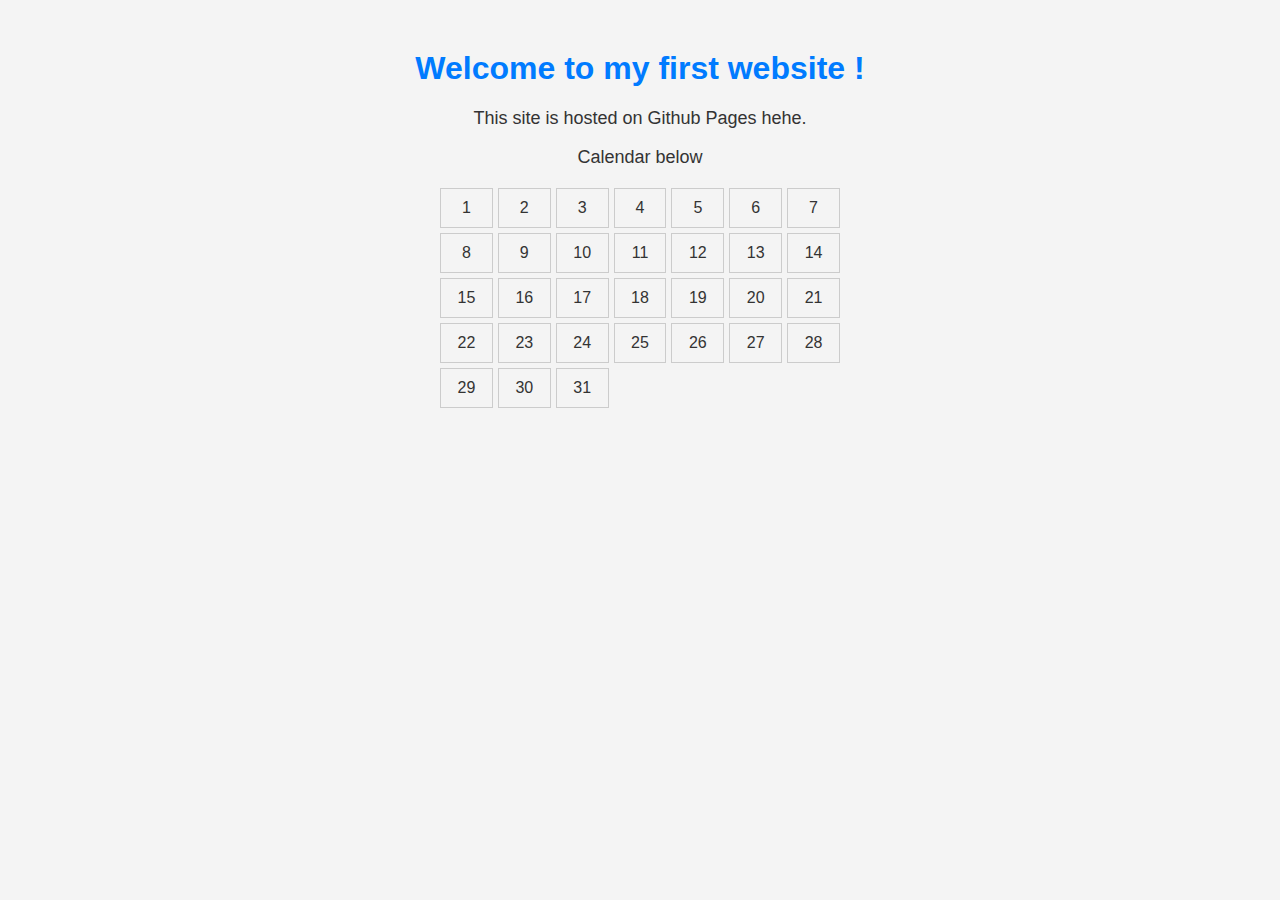
<file: index.html>
<!DOCTYPE html>
<html lang="fr">
<head>
    <meta charset="UTF-8">
    <meta name="viewport" content="width=device-width, initial-scale=1.0">
    <title>My website</title>
    <link rel="stylesheet" href="style.css">
</head>
<body>
    <h1>Welcome to my first website !</h1>
    <p>This site is hosted on Github Pages hehe.</p>
    <p>Calendar below </p>
    <div id="calendar"></div>
    <script src="script.js"></script>
</body>
</html>
</file>
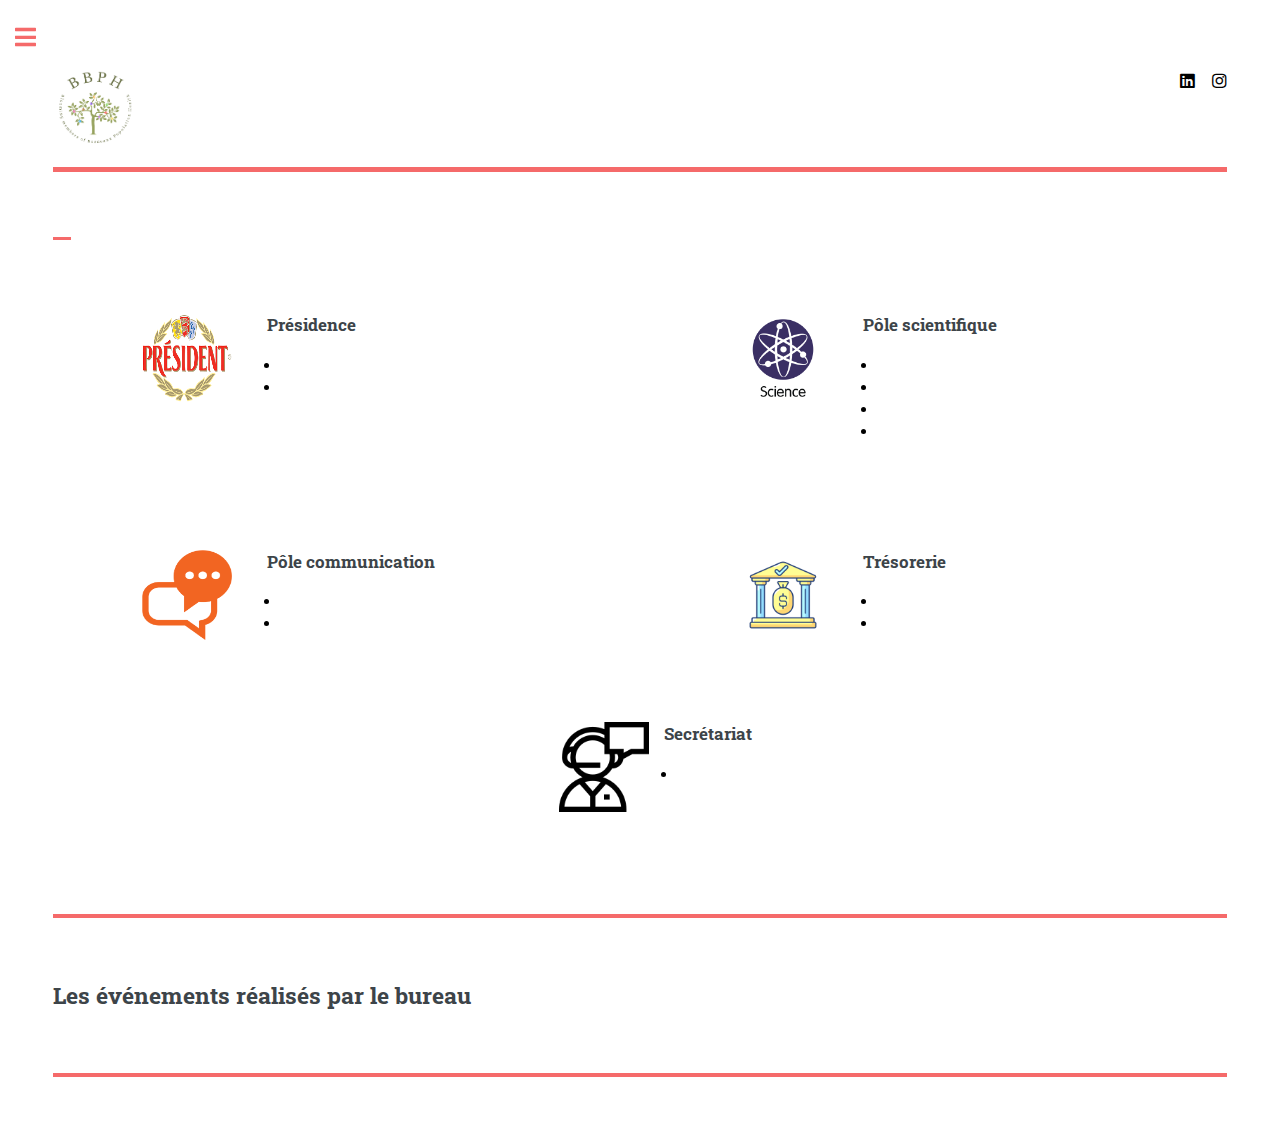
<file: bureau.html>
<!DOCTYPE HTML>
<html>
	<head>
		<title>BBPH Asso</title>
		<meta charset="utf-8" />
		<meta name="viewport" content="width=device-width, initial-scale=1, user-scalable=no" />
		<link rel="stylesheet" href="assets/css/main.css" />
	</head>
	<body class="is-preload">

		<!-- Wrapper -->
			<div id="wrapper">
				<!-- Main -->
					<div id="main">
						<div class="inner">
							<!-- Header dynamically loaded-->
								<div id="header-container"></div>
							<!-- Bureau -->
                            <section>
                                <header class="major">
                                    <h2 id="bureau-title"></h2>
                                </header>
                                <div class="grid">
                                        <article class="bureau">
                                            <img src="images/icones/icon_presidence.png" alt="Icône" class="feature-icon"/>
                                            <div class="content">
                                                <h3>Présidence</h3>
                                                <ul id="bureau-presidence">
                                                    <li></li>
                                                    <li></li>
                                                </ul>
                                            </div>
                                        </article>										
                                        <article class="bureau">
                                            <img src="images/icones/icon_pole_science.png" alt="Icône" class="feature-icon"/>
                                            <div class="content">
                                                <h3>Pôle scientifique</h3>
                                                <ul id="bureau-scientifique">
                                                    <li></li>
                                                    <li></li>
                                                    <li></li>
                                                    <li></li>
                                                </ul>
                                            </div>
                                        </article>
                                        <article class="bureau">
                                            <img src="images/icones/icon_communication.png" alt="Icône" class="feature-icon"/>
                                            <div class="content">
                                                <h3>Pôle communication</h3>
                                                <ul id="bureau-communication">
                                                    <li></li>
                                                    <li></li>
                                                </ul>
                                            </div>
                                        </article>
                                        <article class="bureau">
                                            <img src="images/icones/icon_tresorerie.png" alt="Icône" class="feature-icon"/>
                                            <div class="content">
                                                <h3>Trésorerie</h3>
                                                <ul id="bureau-tresorerie">
                                                    <li></li>
                                                    <li></li>
                                                </ul>
                                            </div>
                                        </article>
                                        <article class="single">
                                            <img src="images/icones/icon_secretariat.png" alt="Icône" class="feature-icon"/>
                                            <div class="content">
                                                <h3>Secrétariat</h3>
                                                <ul id="bureau-secretariat">
                                                    <li></li>
                                                </ul>
                                            </div>
                                        </article>		
                                </div>
                            </section>
                            <hr class="separator">
                            <div>
                                <h2>Les événements réalisés par le bureau </h2>
                                <ul id="bureau-evenements">

                                </ul>
                            </div>
                            <hr class="separator">
                            <div>
                                <img id="bureau-photo" alt=""/ style="display: flex; width: 1200px;">
                            </div>
						</div>
					</div>
				<!-- Sidebar -->
				<div id="sidebar-container"></div>
			</div>

		<!-- Scripts -->
		<script>
			// Charger la sidebar avant de lancer le script principal
			fetch('sidebar.html')
				.then(response => response.text())
				.then(html => {
					// Injecter le contenu de la sidebar
					document.getElementById('sidebar-container').innerHTML = html;

					// Charger et exécuter main.js après l'injection
					const script = document.createElement('script');
					script.src = 'assets/js/main.js';  // Ajoute ton script principal
					script.defer = true;  // Assure-toi que le script est exécuté après l'injection
					document.body.appendChild(script);
				})
				.catch(error => console.error("Erreur lors du chargement de la sidebar :", error));
		</script>
		<script>
			// Charger le header avant de lancer le script principal
			fetch('header.html')
				.then(response => response.text())
				.then(html => {
					// Injecter le contenu du header
					document.getElementById('header-container').innerHTML = html;
	
					// Charger la sidebar
					return fetch('sidebar.html');
				})
				.then(response => response.text())
				.then(html => {
					// Injecter le contenu de la sidebar
					document.getElementById('sidebar-container').innerHTML = html;
	
					// Charger et exécuter main.js après l'injection
					const script = document.createElement('script');
					script.src = 'assets/js/main.js';  // Ajoute ton script principal
					script.defer = true;  // Assure-toi que le script est exécuté après l'injection
					document.body.appendChild(script);
				})
				.catch(error => console.error("Erreur lors du chargement du header ou de la sidebar :", error));
		</script>
        <script>
            // Chargement automatique des membres du bureau, photo et liste des evenements
            document.addEventListener('DOMContentLoaded', function () {
                var urlParams = new URLSearchParams(window.location.search);
                var officeId = urlParams.get('id');
                
                fetch('data/bureaux.json')
                    .then(response => response.json())
                    .then(bureaux => {
                        var office = bureaux.find(e => e.id === officeId);
                        if (office) {
                            document.getElementById('bureau-title').innerText = office.title;
                            document.getElementById('bureau-photo').src = office.photo; // lien d'image
                            
                            // Liste des sections à remplir
                            const sections = [
                                'presidence', 
                                'tresorerie', 
                                'secretariat', 
                                'communication', 
                                'scientifique', 
                                'evenements'
                            ];
                            
                            sections.forEach(section => {
                                const element = document.getElementById(`bureau-${section}`);
                                const data = office[section];
                                
                                if (Array.isArray(data)) {
                                    // Si c'est un array, construire une liste de <li>
                                    element.innerHTML = '';
                                    data.forEach(item => {
                                        const li = document.createElement('li');
                                        li.textContent = item;
                                        element.appendChild(li);
                                    });
                                } else {
                                    // Sinon juste du texte
                                    element.innerText = data;
                                }
                            });
                        }
                    })
                    .catch(error => console.error('Erreur lors de la récupération du bureau:', error));
            });
            </script>
    
		<!-- Les scripts JS nécessaires à la page -->
		<script src="assets/js/jquery.min.js"></script>
		<script src="assets/js/browser.min.js"></script>
		<script src="assets/js/breakpoints.min.js"></script>
		<script src="assets/js/util.js"></script>
        <script src="assets/js/main.js"></script>

	</body>
</html>
</file>
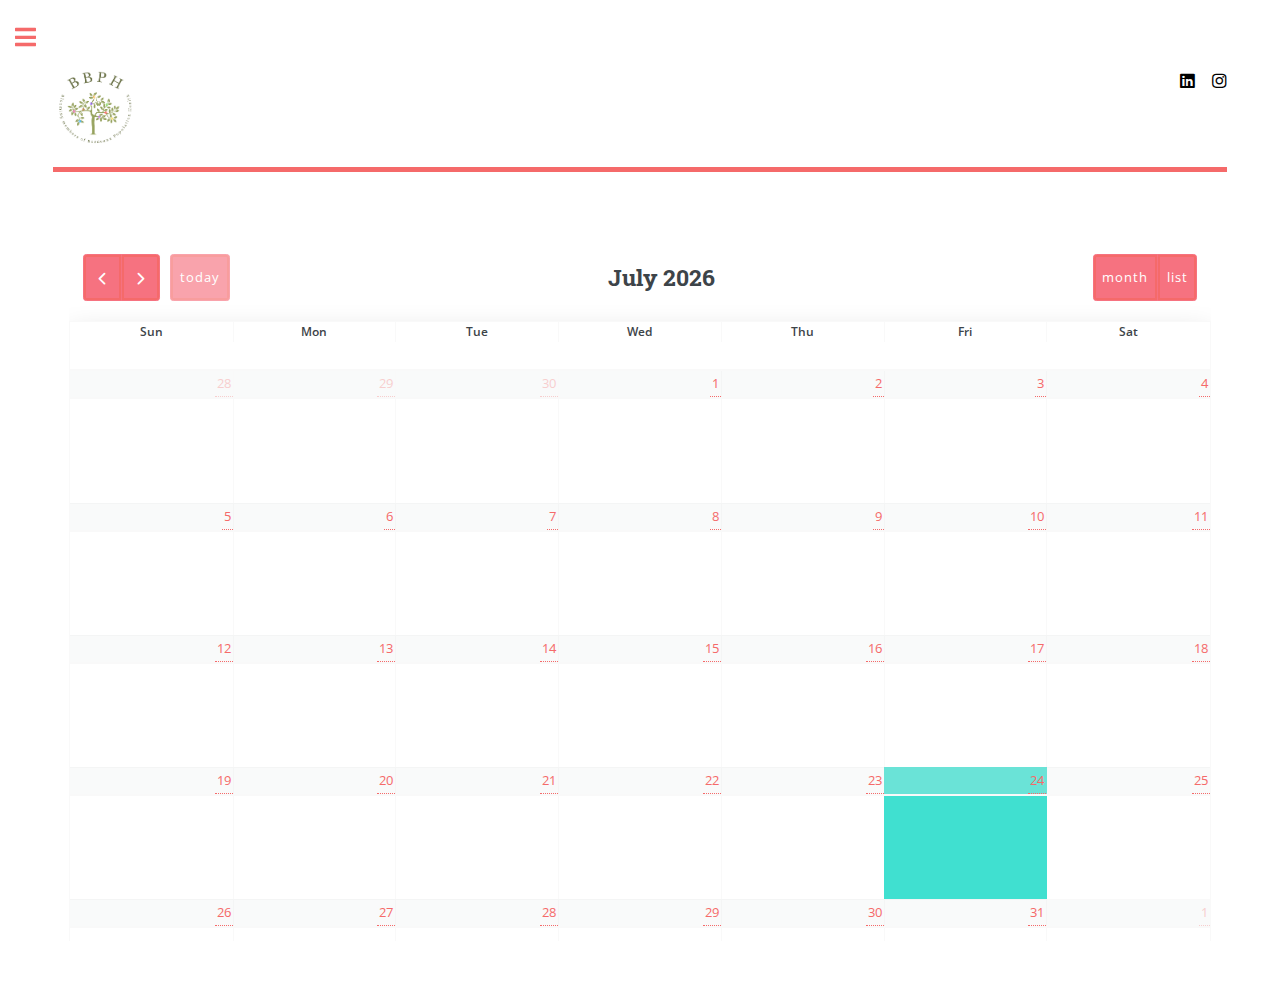
<file: index_cal.html>
<!DOCTYPE HTML>
<html>
  <head>
    <!-- Required meta tags -->
    <meta charset="utf-8">
    <meta name="viewport" content="width=device-width, initial-scale=1, shrink-to-fit=no">
    <link href="https://fonts.googleapis.com/css?family=Roboto:300,400&display=swap" rel="stylesheet">

    <link href="https://fonts.googleapis.com/css?family=Poppins:300,400,500&display=swap" rel="stylesheet">

    <link rel="stylesheet" href="assets/fonts/icomoon/style.css">
  
    <link href='fullcalendar/packages/core/main.css' rel='stylesheet' />
    <link href='fullcalendar/packages/daygrid/main.css' rel='stylesheet' />
    
    
    <!-- Bootstrap CSS -->
    <link rel="stylesheet" href="assets/css/bootstrap.min.css">
    
    <!-- Style -->
    <link rel="stylesheet" href="assets/css/style.css">
	<link rel="stylesheet" href="assets/css/main.css">
	
    <title>BBPH Asso</title>

  </head>
	<body class="is-preload">

		<!-- Wrapper -->
			<div id="wrapper">

				<!-- Main -->
					<div id="main">
						<div class="inner">

							<!-- Header -->
								<div id="header-container"></div>

							<!-- Banner -->
								<section id="banner">
									<div id='calendar-container'>
										<div id='calendar'></div>
									</div>
								</section>
						</div>
					</div>

				<!-- Sidebar -->
					<div id="sidebar-container"></div>

			</div>

		<!-- Scripts -->
			<script>
				// Charger le header avant de lancer le script principal
				fetch('header.html')
					.then(response => response.text())
					.then(html => {
						// Injecter le contenu du header
						document.getElementById('header-container').innerHTML = html;
		
						// Charger la sidebar
						return fetch('sidebar.html');
					})
					.then(response => response.text())
					.then(html => {
						// Injecter le contenu de la sidebar
						document.getElementById('sidebar-container').innerHTML = html;
		
						// Charger et exécuter main.js après l'injection
						const script = document.createElement('script');
						script.src = 'assets/js/main.js';  // Ajoute ton script principal
						script.defer = true;  // Assure-toi que le script est exécuté après l'injection
						document.body.appendChild(script);
					})
					.catch(error => console.error("Erreur lors du chargement du header ou de la sidebar :", error));
			</script>

			<script src="assets/js/jquery.min.js"></script>
			<script src="assets/js/browser.min.js"></script>
			<script src="assets/js/breakpoints.min.js"></script>
			<script src="assets/js/util.js"></script>
			<script src="assets/js/main.js"></script>
			<script src="js/popper.min.js"></script>
			<script src="js/bootstrap.min.js"></script>

			<script src='fullcalendar/packages/core/main.js'></script>
			<script src='fullcalendar/packages/interaction/main.js'></script>
			<script src='fullcalendar/packages/daygrid/main.js'></script>
			<script src='fullcalendar/packages/timegrid/main.js'></script>
			<script src='fullcalendar/packages/list/main.js'></script>

			<script>
				document.addEventListener('DOMContentLoaded', function () {
				var calendarEl = document.getElementById('calendar');
		
				fetch('data/events.json')
					.then(response => response.json())
					.then(events => {
					var calendar = new FullCalendar.Calendar(calendarEl, {
						plugins: ['interaction', 'dayGrid', 'timeGrid', 'list'],
						height: 'auto',
						header: {
						left: 'prev,next today',
						center: 'title',
						right: 'dayGridMonth,listYear'
						},
						defaultView: 'dayGridMonth',
						navLinks: true,
						editable: false,
						eventLimit: true,
						events: events.map(event => {
						return {
							title: event.title,
							start: event.start,
							url: 'seminaire.html?id=' + event.id  // Redirection vers seminaires.html avec un paramètre d'ID
						};
						}),
						eventClick: function(info) {
						// L'URL contient l'ID du séminaire, redirige vers la page correspondante
						window.location.href = info.event.extendedProps.url;
						}
					});
		
					calendar.render();
					})
					.catch(error => console.error("Erreur lors du chargement des événements :", error));
				});
				</script>
		
		
				</script>
		
			<script src="js/main.js"></script>
	</body>
</html>
</file>
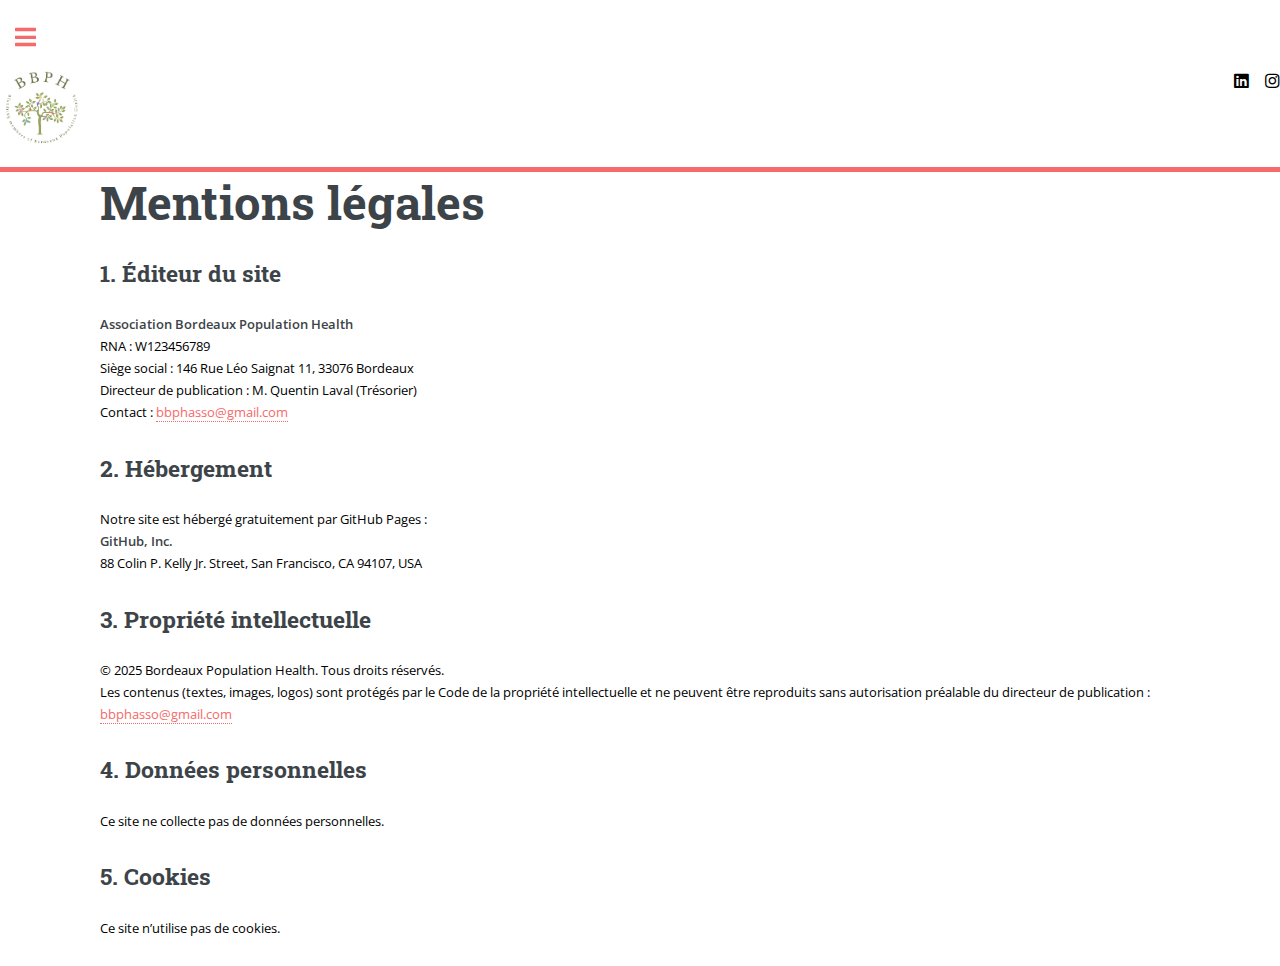
<file: mentions_legales.html>
<!DOCTYPE html>
<html lang="fr">
	<head>
		<title>BBPH Asso</title>
		<meta charset="utf-8" />
		<meta name="viewport" content="width=device-width, initial-scale=1, user-scalable=no" />
		<link rel="stylesheet" href="assets/css/main.css" />
	</head>
    <body>

        <!-- Header -->
        <div id="header-container"></div>

        <div class="content" style="display: flex; flex-direction: column; margin-left: 100px;">
            <h1>Mentions légales</h1>

            <section>
            <h2>1. Éditeur du site</h2>
            <p><strong>Association Bordeaux Population Health</strong><br/>
            RNA : W123456789<br/>
            Siège social : 146 Rue Léo Saignat 11, 33076 Bordeaux<br/>
            Directeur de publication : M. Quentin Laval (Trésorier)<br/>
            Contact : <a href="mailto:bbphasso@gmail.com">bbphasso@gmail.com</a></p>
            </section>

            <section>
            <h2>2. Hébergement</h2>
            <p>Notre site est hébergé gratuitement par GitHub Pages :<br/>
            <strong>GitHub, Inc.</strong><br/>
            88 Colin P. Kelly Jr. Street, San Francisco, CA 94107, USA</p>
            </section>

            <section>
            <h2>3. Propriété intellectuelle</h2>
            <p>© 2025 Bordeaux Population Health. Tous droits réservés.<br/>
            Les contenus (textes, images, logos) sont protégés par le Code de la propriété intellectuelle et ne peuvent être reproduits sans autorisation préalable du directeur de publication : <a href="mailto:bbphasso@gmail.com">bbphasso@gmail.com</a></p>
            </section>

            <section>
            <h2>4. Données personnelles</h2>
            <p>Ce site ne collecte pas de données personnelles.</p>
            </section>

            <section>
            <h2>5. Cookies</h2>
            <p>Ce site n’utilise pas de cookies.</p>
            </section>

        </div>
                <!-- Sidebar -->
        <div id="sidebar-container"></div>
        <!-- Footer
        <div id="footer-container"></div> -->
        <script>
            // Charger le header avant de lancer le script principal
            fetch('header.html')
                .then(response => response.text())
                .then(html => {
                    // Injecter le contenu du header
                    document.getElementById('header-container').innerHTML = html;

                    // Charger la sidebar
                    return fetch('sidebar.html');
                })
                .then(response => response.text())
                .then(html => {
                    // Injecter le contenu de la sidebar
                    document.getElementById('sidebar-container').innerHTML = html;

                    // Charger et exécuter main.js après l'injection
                    const script = document.createElement('script');
                    script.src = 'assets/js/main.js';  // Ajoute ton script principal
                    script.defer = true;  // Assure-toi que le script est exécuté après l'injection
                    document.body.appendChild(script);
                })
                .catch(error => console.error("Erreur lors du chargement du header ou de la sidebar :", error));
        </script>
        		<!-- Les scripts JS nécessaires à la page -->
		<script src="assets/js/jquery.min.js"></script>
		<script src="assets/js/browser.min.js"></script>
		<script src="assets/js/breakpoints.min.js"></script>
		<script src="assets/js/util.js"></script>
        <script src="assets/js/main.js"></script>
    </body>
</html>
</file>
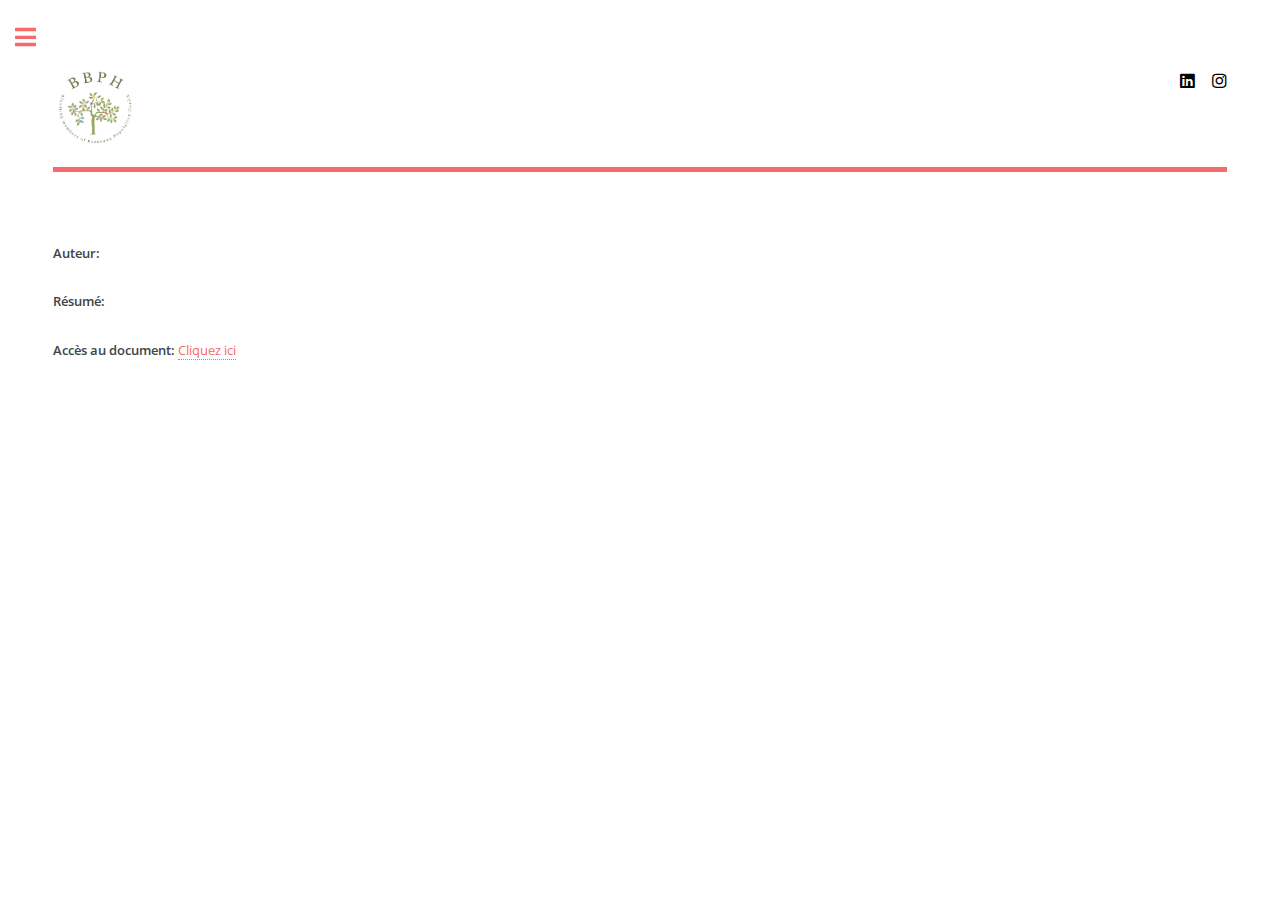
<file: seminaire.html>
<!DOCTYPE HTML>
<html>
	<head>
		<title>BBPH Asso</title>
		<meta charset="utf-8" />
		<meta name="viewport" content="width=device-width, initial-scale=1, user-scalable=no" />
		<link rel="stylesheet" href="assets/css/main.css" />
	</head>
	<body class="is-preload">

		<!-- Wrapper -->
			<div id="wrapper">

				<!-- Main -->
					<div id="main">
						<div class="inner">

							<!-- Header dynamically loaded-->
								<div id="header-container"></div>

							<!-- Banner -->
								<section id="banner">
                                    <div class="container">
                                        <h1 id="seminaire-title"></h1>
                                        <p><strong>Auteur:</strong> <span id="seminaire-author"></span></p>
                                        <p><strong>Résumé:</strong> <span id="seminaire-summary"></span></p>
                                        <p><strong>Accès au document:</strong> <a id="seminaire-link" href="#" target="_blank">Cliquez ici</a></p>
                                        </div>
								</section>

						</div>
					</div>

				<!-- Sidebar -->
				<div id="sidebar-container"></div>

			</div>

		<!-- Scripts -->
		<script>
			// Charger la sidebar avant de lancer le script principal
			fetch('sidebar.html')
				.then(response => response.text())
				.then(html => {
					// Injecter le contenu de la sidebar
					document.getElementById('sidebar-container').innerHTML = html;

					// Charger et exécuter main.js après l'injection
					const script = document.createElement('script');
					script.src = 'assets/js/main.js';  // Ajoute ton script principal
					script.defer = true;  // Assure-toi que le script est exécuté après l'injection
					document.body.appendChild(script);
				})
				.catch(error => console.error("Erreur lors du chargement de la sidebar :", error));
		</script>
		<script>
			// Charger le header avant de lancer le script principal
			fetch('header.html')
				.then(response => response.text())
				.then(html => {
					// Injecter le contenu du header
					document.getElementById('header-container').innerHTML = html;
	
					// Charger la sidebar
					return fetch('sidebar.html');
				})
				.then(response => response.text())
				.then(html => {
					// Injecter le contenu de la sidebar
					document.getElementById('sidebar-container').innerHTML = html;
	
					// Charger et exécuter main.js après l'injection
					const script = document.createElement('script');
					script.src = 'assets/js/main.js';  // Ajoute ton script principal
					script.defer = true;  // Assure-toi que le script est exécuté après l'injection
					document.body.appendChild(script);
				})
				.catch(error => console.error("Erreur lors du chargement du header ou de la sidebar :", error));
		</script>
        <script>
            document.addEventListener('DOMContentLoaded', function () {
                var urlParams = new URLSearchParams(window.location.search);
                var eventId = urlParams.get('id');
                
                fetch('data/events.json')
                    .then(response => response.json())
                    .then(events => {
                        var event = events.find(e => e.id === eventId);
                        if (event) {
                            document.getElementById('seminaire-title').innerText = event.title;
                            document.getElementById('seminaire-author').innerText = event.author;
                            document.getElementById('seminaire-summary').innerText = event.summary;
                            document.getElementById('seminaire-link').href = event.googleDriveLink;
                        }
                    })
                    .catch(error => console.error('Erreur lors de la récupération des événements:', error));
            });
        </script>
		<!-- Les scripts JS nécessaires à la page -->
		<script src="assets/js/jquery.min.js"></script>
		<script src="assets/js/browser.min.js"></script>
		<script src="assets/js/breakpoints.min.js"></script>
		<script src="assets/js/util.js"></script>
        <script src="assets/js/main.js"></script>

	</body>
</html>
</file>
<file: style.css>
/* Appliquer une police et centrer le texte */
body {
    font-family: Arial, sans-serif;
    text-align: center;
    background-color: #f4f4f4;
    color: #333;
    margin: 0;
    padding: 0;
}

/* Style du titre */
h1 {
    color: #007bff;
    margin-top: 50px;
}

/* Style du paragraphe */
p {
    font-size: 18px;
    margin-top: 10px;
}

#calendar {
    display: grid;
    grid-template-columns: repeat(7, 1fr);
    gap: 5px;
    max-width: 400px;
    margin: 20px auto;
}

.day {
    padding: 10px;
    border: 1px solid #ccc;
    cursor: pointer;
}

.highlight {
    background-color: #ffcc00;
    font-weight: bold;
}
</file>
<file: assets/fonts/icomoon/style.css>
@font-face {
  font-family: 'icomoon';
  src:  url('assets/fonts/icomoon.eot?10si43');
  src:  url('assets/fonts/icomoon.eot?10si43#iefix') format('embedded-opentype'),
    url('assets/fonts/icomoon.ttf?10si43') format('truetype'),
    url('assets/fonts/icomoon.woff?10si43') format('woff'),
    url('assets/fonts/icomoon.svg?10si43#icomoon') format('svg');
  font-weight: normal;
  font-style: normal;
}

[class^="icon-"], [class*=" icon-"] {
  /* use !important to prevent issues with browser extensions that change fonts */
  font-family: 'icomoon' !important;
  speak: none;
  font-style: normal;
  font-weight: normal;
  font-variant: normal;
  text-transform: none;
  line-height: 1;

  /* Better Font Rendering =========== */
  -webkit-font-smoothing: antialiased;
  -moz-osx-font-smoothing: grayscale;
}

.icon-asterisk:before {
  content: "\f069";
}
.icon-plus:before {
  content: "\f067";
}
.icon-question:before {
  content: "\f128";
}
.icon-minus:before {
  content: "\f068";
}
.icon-glass:before {
  content: "\f000";
}
.icon-music:before {
  content: "\f001";
}
.icon-search:before {
  content: "\f002";
}
.icon-envelope-o:before {
  content: "\f003";
}
.icon-heart:before {
  content: "\f004";
}
.icon-star:before {
  content: "\f005";
}
.icon-star-o:before {
  content: "\f006";
}
.icon-user:before {
  content: "\f007";
}
.icon-film:before {
  content: "\f008";
}
.icon-th-large:before {
  content: "\f009";
}
.icon-th:before {
  content: "\f00a";
}
.icon-th-list:before {
  content: "\f00b";
}
.icon-check:before {
  content: "\f00c";
}
.icon-close:before {
  content: "\f00d";
}
.icon-remove:before {
  content: "\f00d";
}
.icon-times:before {
  content: "\f00d";
}
.icon-search-plus:before {
  content: "\f00e";
}
.icon-search-minus:before {
  content: "\f010";
}
.icon-power-off:before {
  content: "\f011";
}
.icon-signal:before {
  content: "\f012";
}
.icon-cog:before {
  content: "\f013";
}
.icon-gear:before {
  content: "\f013";
}
.icon-trash-o:before {
  content: "\f014";
}
.icon-home:before {
  content: "\f015";
}
.icon-file-o:before {
  content: "\f016";
}
.icon-clock-o:before {
  content: "\f017";
}
.icon-road:before {
  content: "\f018";
}
.icon-download:before {
  content: "\f019";
}
.icon-arrow-circle-o-down:before {
  content: "\f01a";
}
.icon-arrow-circle-o-up:before {
  content: "\f01b";
}
.icon-inbox:before {
  content: "\f01c";
}
.icon-play-circle-o:before {
  content: "\f01d";
}
.icon-repeat:before {
  content: "\f01e";
}
.icon-rotate-right:before {
  content: "\f01e";
}
.icon-refresh:before {
  content: "\f021";
}
.icon-list-alt:before {
  content: "\f022";
}
.icon-lock:before {
  content: "\f023";
}
.icon-flag:before {
  content: "\f024";
}
.icon-headphones:before {
  content: "\f025";
}
.icon-volume-off:before {
  content: "\f026";
}
.icon-volume-down:before {
  content: "\f027";
}
.icon-volume-up:before {
  content: "\f028";
}
.icon-qrcode:before {
  content: "\f029";
}
.icon-barcode:before {
  content: "\f02a";
}
.icon-tag:before {
  content: "\f02b";
}
.icon-tags:before {
  content: "\f02c";
}
.icon-book:before {
  content: "\f02d";
}
.icon-bookmark:before {
  content: "\f02e";
}
.icon-print:before {
  content: "\f02f";
}
.icon-camera:before {
  content: "\f030";
}
.icon-font:before {
  content: "\f031";
}
.icon-bold:before {
  content: "\f032";
}
.icon-italic:before {
  content: "\f033";
}
.icon-text-height:before {
  content: "\f034";
}
.icon-text-width:before {
  content: "\f035";
}
.icon-align-left:before {
  content: "\f036";
}
.icon-align-center:before {
  content: "\f037";
}
.icon-align-right:before {
  content: "\f038";
}
.icon-align-justify:before {
  content: "\f039";
}
.icon-list:before {
  content: "\f03a";
}
.icon-dedent:before {
  content: "\f03b";
}
.icon-outdent:before {
  content: "\f03b";
}
.icon-indent:before {
  content: "\f03c";
}
.icon-video-camera:before {
  content: "\f03d";
}
.icon-image:before {
  content: "\f03e";
}
.icon-photo:before {
  content: "\f03e";
}
.icon-picture-o:before {
  content: "\f03e";
}
.icon-pencil:before {
  content: "\f040";
}
.icon-map-marker:before {
  content: "\f041";
}
.icon-adjust:before {
  content: "\f042";
}
.icon-tint:before {
  content: "\f043";
}
.icon-edit:before {
  content: "\f044";
}
.icon-pencil-square-o:before {
  content: "\f044";
}
.icon-share-square-o:before {
  content: "\f045";
}
.icon-check-square-o:before {
  content: "\f046";
}
.icon-arrows:before {
  content: "\f047";
}
.icon-step-backward:before {
  content: "\f048";
}
.icon-fast-backward:before {
  content: "\f049";
}
.icon-backward:before {
  content: "\f04a";
}
.icon-play:before {
  content: "\f04b";
}
.icon-pause:before {
  content: "\f04c";
}
.icon-stop:before {
  content: "\f04d";
}
.icon-forward:before {
  content: "\f04e";
}
.icon-fast-forward:before {
  content: "\f050";
}
.icon-step-forward:before {
  content: "\f051";
}
.icon-eject:before {
  content: "\f052";
}
.icon-chevron-left:before {
  content: "\f053";
}
.icon-chevron-right:before {
  content: "\f054";
}
.icon-plus-circle:before {
  content: "\f055";
}
.icon-minus-circle:before {
  content: "\f056";
}
.icon-times-circle:before {
  content: "\f057";
}
.icon-check-circle:before {
  content: "\f058";
}
.icon-question-circle:before {
  content: "\f059";
}
.icon-info-circle:before {
  content: "\f05a";
}
.icon-crosshairs:before {
  content: "\f05b";
}
.icon-times-circle-o:before {
  content: "\f05c";
}
.icon-check-circle-o:before {
  content: "\f05d";
}
.icon-ban:before {
  content: "\f05e";
}
.icon-arrow-left:before {
  content: "\f060";
}
.icon-arrow-right:before {
  content: "\f061";
}
.icon-arrow-up:before {
  content: "\f062";
}
.icon-arrow-down:before {
  content: "\f063";
}
.icon-mail-forward:before {
  content: "\f064";
}
.icon-share:before {
  content: "\f064";
}
.icon-expand:before {
  content: "\f065";
}
.icon-compress:before {
  content: "\f066";
}
.icon-exclamation-circle:before {
  content: "\f06a";
}
.icon-gift:before {
  content: "\f06b";
}
.icon-leaf:before {
  content: "\f06c";
}
.icon-fire:before {
  content: "\f06d";
}
.icon-eye:before {
  content: "\f06e";
}
.icon-eye-slash:before {
  content: "\f070";
}
.icon-exclamation-triangle:before {
  content: "\f071";
}
.icon-warning:before {
  content: "\f071";
}
.icon-plane:before {
  content: "\f072";
}
.icon-calendar:before {
  content: "\f073";
}
.icon-random:before {
  content: "\f074";
}
.icon-comment:before {
  content: "\f075";
}
.icon-magnet:before {
  content: "\f076";
}
.icon-chevron-up:before {
  content: "\f077";
}
.icon-chevron-down:before {
  content: "\f078";
}
.icon-retweet:before {
  content: "\f079";
}
.icon-shopping-cart:before {
  content: "\f07a";
}
.icon-folder:before {
  content: "\f07b";
}
.icon-folder-open:before {
  content: "\f07c";
}
.icon-arrows-v:before {
  content: "\f07d";
}
.icon-arrows-h:before {
  content: "\f07e";
}
.icon-bar-chart:before {
  content: "\f080";
}
.icon-bar-chart-o:before {
  content: "\f080";
}
.icon-twitter-square:before {
  content: "\f081";
}
.icon-facebook-square:before {
  content: "\f082";
}
.icon-camera-retro:before {
  content: "\f083";
}
.icon-key:before {
  content: "\f084";
}
.icon-cogs:before {
  content: "\f085";
}
.icon-gears:before {
  content: "\f085";
}
.icon-comments:before {
  content: "\f086";
}
.icon-thumbs-o-up:before {
  content: "\f087";
}
.icon-thumbs-o-down:before {
  content: "\f088";
}
.icon-star-half:before {
  content: "\f089";
}
.icon-heart-o:before {
  content: "\f08a";
}
.icon-sign-out:before {
  content: "\f08b";
}
.icon-linkedin-square:before {
  content: "\f08c";
}
.icon-thumb-tack:before {
  content: "\f08d";
}
.icon-external-link:before {
  content: "\f08e";
}
.icon-sign-in:before {
  content: "\f090";
}
.icon-trophy:before {
  content: "\f091";
}
.icon-github-square:before {
  content: "\f092";
}
.icon-upload:before {
  content: "\f093";
}
.icon-lemon-o:before {
  content: "\f094";
}
.icon-phone:before {
  content: "\f095";
}
.icon-square-o:before {
  content: "\f096";
}
.icon-bookmark-o:before {
  content: "\f097";
}
.icon-phone-square:before {
  content: "\f098";
}
.icon-twitter:before {
  content: "\f099";
}
.icon-facebook:before {
  content: "\f09a";
}
.icon-facebook-f:before {
  content: "\f09a";
}
.icon-github:before {
  content: "\f09b";
}
.icon-unlock:before {
  content: "\f09c";
}
.icon-credit-card:before {
  content: "\f09d";
}
.icon-feed:before {
  content: "\f09e";
}
.icon-rss:before {
  content: "\f09e";
}
.icon-hdd-o:before {
  content: "\f0a0";
}
.icon-bullhorn:before {
  content: "\f0a1";
}
.icon-bell-o:before {
  content: "\f0a2";
}
.icon-certificate:before {
  content: "\f0a3";
}
.icon-hand-o-right:before {
  content: "\f0a4";
}
.icon-hand-o-left:before {
  content: "\f0a5";
}
.icon-hand-o-up:before {
  content: "\f0a6";
}
.icon-hand-o-down:before {
  content: "\f0a7";
}
.icon-arrow-circle-left:before {
  content: "\f0a8";
}
.icon-arrow-circle-right:before {
  content: "\f0a9";
}
.icon-arrow-circle-up:before {
  content: "\f0aa";
}
.icon-arrow-circle-down:before {
  content: "\f0ab";
}
.icon-globe:before {
  content: "\f0ac";
}
.icon-wrench:before {
  content: "\f0ad";
}
.icon-tasks:before {
  content: "\f0ae";
}
.icon-filter:before {
  content: "\f0b0";
}
.icon-briefcase:before {
  content: "\f0b1";
}
.icon-arrows-alt:before {
  content: "\f0b2";
}
.icon-group:before {
  content: "\f0c0";
}
.icon-users:before {
  content: "\f0c0";
}
.icon-chain:before {
  content: "\f0c1";
}
.icon-link:before {
  content: "\f0c1";
}
.icon-cloud:before {
  content: "\f0c2";
}
.icon-flask:before {
  content: "\f0c3";
}
.icon-cut:before {
  content: "\f0c4";
}
.icon-scissors:before {
  content: "\f0c4";
}
.icon-copy:before {
  content: "\f0c5";
}
.icon-files-o:before {
  content: "\f0c5";
}
.icon-paperclip:before {
  content: "\f0c6";
}
.icon-floppy-o:before {
  content: "\f0c7";
}
.icon-save:before {
  content: "\f0c7";
}
.icon-square:before {
  content: "\f0c8";
}
.icon-bars:before {
  content: "\f0c9";
}
.icon-navicon:before {
  content: "\f0c9";
}
.icon-reorder:before {
  content: "\f0c9";
}
.icon-list-ul:before {
  content: "\f0ca";
}
.icon-list-ol:before {
  content: "\f0cb";
}
.icon-strikethrough:before {
  content: "\f0cc";
}
.icon-underline:before {
  content: "\f0cd";
}
.icon-table:before {
  content: "\f0ce";
}
.icon-magic:before {
  content: "\f0d0";
}
.icon-truck:before {
  content: "\f0d1";
}
.icon-pinterest:before {
  content: "\f0d2";
}
.icon-pinterest-square:before {
  content: "\f0d3";
}
.icon-google-plus-square:before {
  content: "\f0d4";
}
.icon-google-plus:before {
  content: "\f0d5";
}
.icon-money:before {
  content: "\f0d6";
}
.icon-caret-down:before {
  content: "\f0d7";
}
.icon-caret-up:before {
  content: "\f0d8";
}
.icon-caret-left:before {
  content: "\f0d9";
}
.icon-caret-right:before {
  content: "\f0da";
}
.icon-columns:before {
  content: "\f0db";
}
.icon-sort:before {
  content: "\f0dc";
}
.icon-unsorted:before {
  content: "\f0dc";
}
.icon-sort-desc:before {
  content: "\f0dd";
}
.icon-sort-down:before {
  content: "\f0dd";
}
.icon-sort-asc:before {
  content: "\f0de";
}
.icon-sort-up:before {
  content: "\f0de";
}
.icon-envelope:before {
  content: "\f0e0";
}
.icon-linkedin:before {
  content: "\f0e1";
}
.icon-rotate-left:before {
  content: "\f0e2";
}
.icon-undo:before {
  content: "\f0e2";
}
.icon-gavel:before {
  content: "\f0e3";
}
.icon-legal:before {
  content: "\f0e3";
}
.icon-dashboard:before {
  content: "\f0e4";
}
.icon-tachometer:before {
  content: "\f0e4";
}
.icon-comment-o:before {
  content: "\f0e5";
}
.icon-comments-o:before {
  content: "\f0e6";
}
.icon-bolt:before {
  content: "\f0e7";
}
.icon-flash:before {
  content: "\f0e7";
}
.icon-sitemap:before {
  content: "\f0e8";
}
.icon-umbrella:before {
  content: "\f0e9";
}
.icon-clipboard:before {
  content: "\f0ea";
}
.icon-paste:before {
  content: "\f0ea";
}
.icon-lightbulb-o:before {
  content: "\f0eb";
}
.icon-exchange:before {
  content: "\f0ec";
}
.icon-cloud-download:before {
  content: "\f0ed";
}
.icon-cloud-upload:before {
  content: "\f0ee";
}
.icon-user-md:before {
  content: "\f0f0";
}
.icon-stethoscope:before {
  content: "\f0f1";
}
.icon-suitcase:before {
  content: "\f0f2";
}
.icon-bell:before {
  content: "\f0f3";
}
.icon-coffee:before {
  content: "\f0f4";
}
.icon-cutlery:before {
  content: "\f0f5";
}
.icon-file-text-o:before {
  content: "\f0f6";
}
.icon-building-o:before {
  content: "\f0f7";
}
.icon-hospital-o:before {
  content: "\f0f8";
}
.icon-ambulance:before {
  content: "\f0f9";
}
.icon-medkit:before {
  content: "\f0fa";
}
.icon-fighter-jet:before {
  content: "\f0fb";
}
.icon-beer:before {
  content: "\f0fc";
}
.icon-h-square:before {
  content: "\f0fd";
}
.icon-plus-square:before {
  content: "\f0fe";
}
.icon-angle-double-left:before {
  content: "\f100";
}
.icon-angle-double-right:before {
  content: "\f101";
}
.icon-angle-double-up:before {
  content: "\f102";
}
.icon-angle-double-down:before {
  content: "\f103";
}
.icon-angle-left:before {
  content: "\f104";
}
.icon-angle-right:before {
  content: "\f105";
}
.icon-angle-up:before {
  content: "\f106";
}
.icon-angle-down:before {
  content: "\f107";
}
.icon-desktop:before {
  content: "\f108";
}
.icon-laptop:before {
  content: "\f109";
}
.icon-tablet:before {
  content: "\f10a";
}
.icon-mobile:before {
  content: "\f10b";
}
.icon-mobile-phone:before {
  content: "\f10b";
}
.icon-circle-o:before {
  content: "\f10c";
}
.icon-quote-left:before {
  content: "\f10d";
}
.icon-quote-right:before {
  content: "\f10e";
}
.icon-spinner:before {
  content: "\f110";
}
.icon-circle:before {
  content: "\f111";
}
.icon-mail-reply:before {
  content: "\f112";
}
.icon-reply:before {
  content: "\f112";
}
.icon-github-alt:before {
  content: "\f113";
}
.icon-folder-o:before {
  content: "\f114";
}
.icon-folder-open-o:before {
  content: "\f115";
}
.icon-smile-o:before {
  content: "\f118";
}
.icon-frown-o:before {
  content: "\f119";
}
.icon-meh-o:before {
  content: "\f11a";
}
.icon-gamepad:before {
  content: "\f11b";
}
.icon-keyboard-o:before {
  content: "\f11c";
}
.icon-flag-o:before {
  content: "\f11d";
}
.icon-flag-checkered:before {
  content: "\f11e";
}
.icon-terminal:before {
  content: "\f120";
}
.icon-code:before {
  content: "\f121";
}
.icon-mail-reply-all:before {
  content: "\f122";
}
.icon-reply-all:before {
  content: "\f122";
}
.icon-star-half-empty:before {
  content: "\f123";
}
.icon-star-half-full:before {
  content: "\f123";
}
.icon-star-half-o:before {
  content: "\f123";
}
.icon-location-arrow:before {
  content: "\f124";
}
.icon-crop:before {
  content: "\f125";
}
.icon-code-fork:before {
  content: "\f126";
}
.icon-chain-broken:before {
  content: "\f127";
}
.icon-unlink:before {
  content: "\f127";
}
.icon-info:before {
  content: "\f129";
}
.icon-exclamation:before {
  content: "\f12a";
}
.icon-superscript:before {
  content: "\f12b";
}
.icon-subscript:before {
  content: "\f12c";
}
.icon-eraser:before {
  content: "\f12d";
}
.icon-puzzle-piece:before {
  content: "\f12e";
}
.icon-microphone:before {
  content: "\f130";
}
.icon-microphone-slash:before {
  content: "\f131";
}
.icon-shield:before {
  content: "\f132";
}
.icon-calendar-o:before {
  content: "\f133";
}
.icon-fire-extinguisher:before {
  content: "\f134";
}
.icon-rocket:before {
  content: "\f135";
}
.icon-maxcdn:before {
  content: "\f136";
}
.icon-chevron-circle-left:before {
  content: "\f137";
}
.icon-chevron-circle-right:before {
  content: "\f138";
}
.icon-chevron-circle-up:before {
  content: "\f139";
}
.icon-chevron-circle-down:before {
  content: "\f13a";
}
.icon-html5:before {
  content: "\f13b";
}
.icon-css3:before {
  content: "\f13c";
}
.icon-anchor:before {
  content: "\f13d";
}
.icon-unlock-alt:before {
  content: "\f13e";
}
.icon-bullseye:before {
  content: "\f140";
}
.icon-ellipsis-h:before {
  content: "\f141";
}
.icon-ellipsis-v:before {
  content: "\f142";
}
.icon-rss-square:before {
  content: "\f143";
}
.icon-play-circle:before {
  content: "\f144";
}
.icon-ticket:before {
  content: "\f145";
}
.icon-minus-square:before {
  content: "\f146";
}
.icon-minus-square-o:before {
  content: "\f147";
}
.icon-level-up:before {
  content: "\f148";
}
.icon-level-down:before {
  content: "\f149";
}
.icon-check-square:before {
  content: "\f14a";
}
.icon-pencil-square:before {
  content: "\f14b";
}
.icon-external-link-square:before {
  content: "\f14c";
}
.icon-share-square:before {
  content: "\f14d";
}
.icon-compass:before {
  content: "\f14e";
}
.icon-caret-square-o-down:before {
  content: "\f150";
}
.icon-toggle-down:before {
  content: "\f150";
}
.icon-caret-square-o-up:before {
  content: "\f151";
}
.icon-toggle-up:before {
  content: "\f151";
}
.icon-caret-square-o-right:before {
  content: "\f152";
}
.icon-toggle-right:before {
  content: "\f152";
}
.icon-eur:before {
  content: "\f153";
}
.icon-euro:before {
  content: "\f153";
}
.icon-gbp:before {
  content: "\f154";
}
.icon-dollar:before {
  content: "\f155";
}
.icon-usd:before {
  content: "\f155";
}
.icon-inr:before {
  content: "\f156";
}
.icon-rupee:before {
  content: "\f156";
}
.icon-cny:before {
  content: "\f157";
}
.icon-jpy:before {
  content: "\f157";
}
.icon-rmb:before {
  content: "\f157";
}
.icon-yen:before {
  content: "\f157";
}
.icon-rouble:before {
  content: "\f158";
}
.icon-rub:before {
  content: "\f158";
}
.icon-ruble:before {
  content: "\f158";
}
.icon-krw:before {
  content: "\f159";
}
.icon-won:before {
  content: "\f159";
}
.icon-bitcoin:before {
  content: "\f15a";
}
.icon-btc:before {
  content: "\f15a";
}
.icon-file:before {
  content: "\f15b";
}
.icon-file-text:before {
  content: "\f15c";
}
.icon-sort-alpha-asc:before {
  content: "\f15d";
}
.icon-sort-alpha-desc:before {
  content: "\f15e";
}
.icon-sort-amount-asc:before {
  content: "\f160";
}
.icon-sort-amount-desc:before {
  content: "\f161";
}
.icon-sort-numeric-asc:before {
  content: "\f162";
}
.icon-sort-numeric-desc:before {
  content: "\f163";
}
.icon-thumbs-up:before {
  content: "\f164";
}
.icon-thumbs-down:before {
  content: "\f165";
}
.icon-youtube-square:before {
  content: "\f166";
}
.icon-youtube:before {
  content: "\f167";
}
.icon-xing:before {
  content: "\f168";
}
.icon-xing-square:before {
  content: "\f169";
}
.icon-youtube-play:before {
  content: "\f16a";
}
.icon-dropbox:before {
  content: "\f16b";
}
.icon-stack-overflow:before {
  content: "\f16c";
}
.icon-instagram:before {
  content: "\f16d";
}
.icon-flickr:before {
  content: "\f16e";
}
.icon-adn:before {
  content: "\f170";
}
.icon-bitbucket:before {
  content: "\f171";
}
.icon-bitbucket-square:before {
  content: "\f172";
}
.icon-tumblr:before {
  content: "\f173";
}
.icon-tumblr-square:before {
  content: "\f174";
}
.icon-long-arrow-down:before {
  content: "\f175";
}
.icon-long-arrow-up:before {
  content: "\f176";
}
.icon-long-arrow-left:before {
  content: "\f177";
}
.icon-long-arrow-right:before {
  content: "\f178";
}
.icon-apple:before {
  content: "\f179";
}
.icon-windows:before {
  content: "\f17a";
}
.icon-android:before {
  content: "\f17b";
}
.icon-linux:before {
  content: "\f17c";
}
.icon-dribbble:before {
  content: "\f17d";
}
.icon-skype:before {
  content: "\f17e";
}
.icon-foursquare:before {
  content: "\f180";
}
.icon-trello:before {
  content: "\f181";
}
.icon-female:before {
  content: "\f182";
}
.icon-male:before {
  content: "\f183";
}
.icon-gittip:before {
  content: "\f184";
}
.icon-gratipay:before {
  content: "\f184";
}
.icon-sun-o:before {
  content: "\f185";
}
.icon-moon-o:before {
  content: "\f186";
}
.icon-archive:before {
  content: "\f187";
}
.icon-bug:before {
  content: "\f188";
}
.icon-vk:before {
  content: "\f189";
}
.icon-weibo:before {
  content: "\f18a";
}
.icon-renren:before {
  content: "\f18b";
}
.icon-pagelines:before {
  content: "\f18c";
}
.icon-stack-exchange:before {
  content: "\f18d";
}
.icon-arrow-circle-o-right:before {
  content: "\f18e";
}
.icon-arrow-circle-o-left:before {
  content: "\f190";
}
.icon-caret-square-o-left:before {
  content: "\f191";
}
.icon-toggle-left:before {
  content: "\f191";
}
.icon-dot-circle-o:before {
  content: "\f192";
}
.icon-wheelchair:before {
  content: "\f193";
}
.icon-vimeo-square:before {
  content: "\f194";
}
.icon-try:before {
  content: "\f195";
}
.icon-turkish-lira:before {
  content: "\f195";
}
.icon-plus-square-o:before {
  content: "\f196";
}
.icon-space-shuttle:before {
  content: "\f197";
}
.icon-slack:before {
  content: "\f198";
}
.icon-envelope-square:before {
  content: "\f199";
}
.icon-wordpress:before {
  content: "\f19a";
}
.icon-openid:before {
  content: "\f19b";
}
.icon-bank:before {
  content: "\f19c";
}
.icon-institution:before {
  content: "\f19c";
}
.icon-university:before {
  content: "\f19c";
}
.icon-graduation-cap:before {
  content: "\f19d";
}
.icon-mortar-board:before {
  content: "\f19d";
}
.icon-yahoo:before {
  content: "\f19e";
}
.icon-google:before {
  content: "\f1a0";
}
.icon-reddit:before {
  content: "\f1a1";
}
.icon-reddit-square:before {
  content: "\f1a2";
}
.icon-stumbleupon-circle:before {
  content: "\f1a3";
}
.icon-stumbleupon:before {
  content: "\f1a4";
}
.icon-delicious:before {
  content: "\f1a5";
}
.icon-digg:before {
  content: "\f1a6";
}
.icon-pied-piper-pp:before {
  content: "\f1a7";
}
.icon-pied-piper-alt:before {
  content: "\f1a8";
}
.icon-drupal:before {
  content: "\f1a9";
}
.icon-joomla:before {
  content: "\f1aa";
}
.icon-language:before {
  content: "\f1ab";
}
.icon-fax:before {
  content: "\f1ac";
}
.icon-building:before {
  content: "\f1ad";
}
.icon-child:before {
  content: "\f1ae";
}
.icon-paw:before {
  content: "\f1b0";
}
.icon-spoon:before {
  content: "\f1b1";
}
.icon-cube:before {
  content: "\f1b2";
}
.icon-cubes:before {
  content: "\f1b3";
}
.icon-behance:before {
  content: "\f1b4";
}
.icon-behance-square:before {
  content: "\f1b5";
}
.icon-steam:before {
  content: "\f1b6";
}
.icon-steam-square:before {
  content: "\f1b7";
}
.icon-recycle:before {
  content: "\f1b8";
}
.icon-automobile:before {
  content: "\f1b9";
}
.icon-car:before {
  content: "\f1b9";
}
.icon-cab:before {
  content: "\f1ba";
}
.icon-taxi:before {
  content: "\f1ba";
}
.icon-tree:before {
  content: "\f1bb";
}
.icon-spotify:before {
  content: "\f1bc";
}
.icon-deviantart:before {
  content: "\f1bd";
}
.icon-soundcloud:before {
  content: "\f1be";
}
.icon-database:before {
  content: "\f1c0";
}
.icon-file-pdf-o:before {
  content: "\f1c1";
}
.icon-file-word-o:before {
  content: "\f1c2";
}
.icon-file-excel-o:before {
  content: "\f1c3";
}
.icon-file-powerpoint-o:before {
  content: "\f1c4";
}
.icon-file-image-o:before {
  content: "\f1c5";
}
.icon-file-photo-o:before {
  content: "\f1c5";
}
.icon-file-picture-o:before {
  content: "\f1c5";
}
.icon-file-archive-o:before {
  content: "\f1c6";
}
.icon-file-zip-o:before {
  content: "\f1c6";
}
.icon-file-audio-o:before {
  content: "\f1c7";
}
.icon-file-sound-o:before {
  content: "\f1c7";
}
.icon-file-movie-o:before {
  content: "\f1c8";
}
.icon-file-video-o:before {
  content: "\f1c8";
}
.icon-file-code-o:before {
  content: "\f1c9";
}
.icon-vine:before {
  content: "\f1ca";
}
.icon-codepen:before {
  content: "\f1cb";
}
.icon-jsfiddle:before {
  content: "\f1cc";
}
.icon-life-bouy:before {
  content: "\f1cd";
}
.icon-life-buoy:before {
  content: "\f1cd";
}
.icon-life-ring:before {
  content: "\f1cd";
}
.icon-life-saver:before {
  content: "\f1cd";
}
.icon-support:before {
  content: "\f1cd";
}
.icon-circle-o-notch:before {
  content: "\f1ce";
}
.icon-ra:before {
  content: "\f1d0";
}
.icon-rebel:before {
  content: "\f1d0";
}
.icon-resistance:before {
  content: "\f1d0";
}
.icon-empire:before {
  content: "\f1d1";
}
.icon-ge:before {
  content: "\f1d1";
}
.icon-git-square:before {
  content: "\f1d2";
}
.icon-git:before {
  content: "\f1d3";
}
.icon-hacker-news:before {
  content: "\f1d4";
}
.icon-y-combinator-square:before {
  content: "\f1d4";
}
.icon-yc-square:before {
  content: "\f1d4";
}
.icon-tencent-weibo:before {
  content: "\f1d5";
}
.icon-qq:before {
  content: "\f1d6";
}
.icon-wechat:before {
  content: "\f1d7";
}
.icon-weixin:before {
  content: "\f1d7";
}
.icon-paper-plane:before {
  content: "\f1d8";
}
.icon-send:before {
  content: "\f1d8";
}
.icon-paper-plane-o:before {
  content: "\f1d9";
}
.icon-send-o:before {
  content: "\f1d9";
}
.icon-history:before {
  content: "\f1da";
}
.icon-circle-thin:before {
  content: "\f1db";
}
.icon-header:before {
  content: "\f1dc";
}
.icon-paragraph:before {
  content: "\f1dd";
}
.icon-sliders:before {
  content: "\f1de";
}
.icon-share-alt:before {
  content: "\f1e0";
}
.icon-share-alt-square:before {
  content: "\f1e1";
}
.icon-bomb:before {
  content: "\f1e2";
}
.icon-futbol-o:before {
  content: "\f1e3";
}
.icon-soccer-ball-o:before {
  content: "\f1e3";
}
.icon-tty:before {
  content: "\f1e4";
}
.icon-binoculars:before {
  content: "\f1e5";
}
.icon-plug:before {
  content: "\f1e6";
}
.icon-slideshare:before {
  content: "\f1e7";
}
.icon-twitch:before {
  content: "\f1e8";
}
.icon-yelp:before {
  content: "\f1e9";
}
.icon-newspaper-o:before {
  content: "\f1ea";
}
.icon-wifi:before {
  content: "\f1eb";
}
.icon-calculator:before {
  content: "\f1ec";
}
.icon-paypal:before {
  content: "\f1ed";
}
.icon-google-wallet:before {
  content: "\f1ee";
}
.icon-cc-visa:before {
  content: "\f1f0";
}
.icon-cc-mastercard:before {
  content: "\f1f1";
}
.icon-cc-discover:before {
  content: "\f1f2";
}
.icon-cc-amex:before {
  content: "\f1f3";
}
.icon-cc-paypal:before {
  content: "\f1f4";
}
.icon-cc-stripe:before {
  content: "\f1f5";
}
.icon-bell-slash:before {
  content: "\f1f6";
}
.icon-bell-slash-o:before {
  content: "\f1f7";
}
.icon-trash:before {
  content: "\f1f8";
}
.icon-copyright:before {
  content: "\f1f9";
}
.icon-at:before {
  content: "\f1fa";
}
.icon-eyedropper:before {
  content: "\f1fb";
}
.icon-paint-brush:before {
  content: "\f1fc";
}
.icon-birthday-cake:before {
  content: "\f1fd";
}
.icon-area-chart:before {
  content: "\f1fe";
}
.icon-pie-chart:before {
  content: "\f200";
}
.icon-line-chart:before {
  content: "\f201";
}
.icon-lastfm:before {
  content: "\f202";
}
.icon-lastfm-square:before {
  content: "\f203";
}
.icon-toggle-off:before {
  content: "\f204";
}
.icon-toggle-on:before {
  content: "\f205";
}
.icon-bicycle:before {
  content: "\f206";
}
.icon-bus:before {
  content: "\f207";
}
.icon-ioxhost:before {
  content: "\f208";
}
.icon-angellist:before {
  content: "\f209";
}
.icon-cc:before {
  content: "\f20a";
}
.icon-ils:before {
  content: "\f20b";
}
.icon-shekel:before {
  content: "\f20b";
}
.icon-sheqel:before {
  content: "\f20b";
}
.icon-meanpath:before {
  content: "\f20c";
}
.icon-buysellads:before {
  content: "\f20d";
}
.icon-connectdevelop:before {
  content: "\f20e";
}
.icon-dashcube:before {
  content: "\f210";
}
.icon-forumbee:before {
  content: "\f211";
}
.icon-leanpub:before {
  content: "\f212";
}
.icon-sellsy:before {
  content: "\f213";
}
.icon-shirtsinbulk:before {
  content: "\f214";
}
.icon-simplybuilt:before {
  content: "\f215";
}
.icon-skyatlas:before {
  content: "\f216";
}
.icon-cart-plus:before {
  content: "\f217";
}
.icon-cart-arrow-down:before {
  content: "\f218";
}
.icon-diamond:before {
  content: "\f219";
}
.icon-ship:before {
  content: "\f21a";
}
.icon-user-secret:before {
  content: "\f21b";
}
.icon-motorcycle:before {
  content: "\f21c";
}
.icon-street-view:before {
  content: "\f21d";
}
.icon-heartbeat:before {
  content: "\f21e";
}
.icon-venus:before {
  content: "\f221";
}
.icon-mars:before {
  content: "\f222";
}
.icon-mercury:before {
  content: "\f223";
}
.icon-intersex:before {
  content: "\f224";
}
.icon-transgender:before {
  content: "\f224";
}
.icon-transgender-alt:before {
  content: "\f225";
}
.icon-venus-double:before {
  content: "\f226";
}
.icon-mars-double:before {
  content: "\f227";
}
.icon-venus-mars:before {
  content: "\f228";
}
.icon-mars-stroke:before {
  content: "\f229";
}
.icon-mars-stroke-v:before {
  content: "\f22a";
}
.icon-mars-stroke-h:before {
  content: "\f22b";
}
.icon-neuter:before {
  content: "\f22c";
}
.icon-genderless:before {
  content: "\f22d";
}
.icon-facebook-official:before {
  content: "\f230";
}
.icon-pinterest-p:before {
  content: "\f231";
}
.icon-whatsapp:before {
  content: "\f232";
}
.icon-server:before {
  content: "\f233";
}
.icon-user-plus:before {
  content: "\f234";
}
.icon-user-times:before {
  content: "\f235";
}
.icon-bed:before {
  content: "\f236";
}
.icon-hotel:before {
  content: "\f236";
}
.icon-viacoin:before {
  content: "\f237";
}
.icon-train:before {
  content: "\f238";
}
.icon-subway:before {
  content: "\f239";
}
.icon-medium:before {
  content: "\f23a";
}
.icon-y-combinator:before {
  content: "\f23b";
}
.icon-yc:before {
  content: "\f23b";
}
.icon-optin-monster:before {
  content: "\f23c";
}
.icon-opencart:before {
  content: "\f23d";
}
.icon-expeditedssl:before {
  content: "\f23e";
}
.icon-battery:before {
  content: "\f240";
}
.icon-battery-4:before {
  content: "\f240";
}
.icon-battery-full:before {
  content: "\f240";
}
.icon-battery-3:before {
  content: "\f241";
}
.icon-battery-three-quarters:before {
  content: "\f241";
}
.icon-battery-2:before {
  content: "\f242";
}
.icon-battery-half:before {
  content: "\f242";
}
.icon-battery-1:before {
  content: "\f243";
}
.icon-battery-quarter:before {
  content: "\f243";
}
.icon-battery-0:before {
  content: "\f244";
}
.icon-battery-empty:before {
  content: "\f244";
}
.icon-mouse-pointer:before {
  content: "\f245";
}
.icon-i-cursor:before {
  content: "\f246";
}
.icon-object-group:before {
  content: "\f247";
}
.icon-object-ungroup:before {
  content: "\f248";
}
.icon-sticky-note:before {
  content: "\f249";
}
.icon-sticky-note-o:before {
  content: "\f24a";
}
.icon-cc-jcb:before {
  content: "\f24b";
}
.icon-cc-diners-club:before {
  content: "\f24c";
}
.icon-clone:before {
  content: "\f24d";
}
.icon-balance-scale:before {
  content: "\f24e";
}
.icon-hourglass-o:before {
  content: "\f250";
}
.icon-hourglass-1:before {
  content: "\f251";
}
.icon-hourglass-start:before {
  content: "\f251";
}
.icon-hourglass-2:before {
  content: "\f252";
}
.icon-hourglass-half:before {
  content: "\f252";
}
.icon-hourglass-3:before {
  content: "\f253";
}
.icon-hourglass-end:before {
  content: "\f253";
}
.icon-hourglass:before {
  content: "\f254";
}
.icon-hand-grab-o:before {
  content: "\f255";
}
.icon-hand-rock-o:before {
  content: "\f255";
}
.icon-hand-paper-o:before {
  content: "\f256";
}
.icon-hand-stop-o:before {
  content: "\f256";
}
.icon-hand-scissors-o:before {
  content: "\f257";
}
.icon-hand-lizard-o:before {
  content: "\f258";
}
.icon-hand-spock-o:before {
  content: "\f259";
}
.icon-hand-pointer-o:before {
  content: "\f25a";
}
.icon-hand-peace-o:before {
  content: "\f25b";
}
.icon-trademark:before {
  content: "\f25c";
}
.icon-registered:before {
  content: "\f25d";
}
.icon-creative-commons:before {
  content: "\f25e";
}
.icon-gg:before {
  content: "\f260";
}
.icon-gg-circle:before {
  content: "\f261";
}
.icon-tripadvisor:before {
  content: "\f262";
}
.icon-odnoklassniki:before {
  content: "\f263";
}
.icon-odnoklassniki-square:before {
  content: "\f264";
}
.icon-get-pocket:before {
  content: "\f265";
}
.icon-wikipedia-w:before {
  content: "\f266";
}
.icon-safari:before {
  content: "\f267";
}
.icon-chrome:before {
  content: "\f268";
}
.icon-firefox:before {
  content: "\f269";
}
.icon-opera:before {
  content: "\f26a";
}
.icon-internet-explorer:before {
  content: "\f26b";
}
.icon-television:before {
  content: "\f26c";
}
.icon-tv:before {
  content: "\f26c";
}
.icon-contao:before {
  content: "\f26d";
}
.icon-500px:before {
  content: "\f26e";
}
.icon-amazon:before {
  content: "\f270";
}
.icon-calendar-plus-o:before {
  content: "\f271";
}
.icon-calendar-minus-o:before {
  content: "\f272";
}
.icon-calendar-times-o:before {
  content: "\f273";
}
.icon-calendar-check-o:before {
  content: "\f274";
}
.icon-industry:before {
  content: "\f275";
}
.icon-map-pin:before {
  content: "\f276";
}
.icon-map-signs:before {
  content: "\f277";
}
.icon-map-o:before {
  content: "\f278";
}
.icon-map:before {
  content: "\f279";
}
.icon-commenting:before {
  content: "\f27a";
}
.icon-commenting-o:before {
  content: "\f27b";
}
.icon-houzz:before {
  content: "\f27c";
}
.icon-vimeo:before {
  content: "\f27d";
}
.icon-black-tie:before {
  content: "\f27e";
}
.icon-fonticons:before {
  content: "\f280";
}
.icon-reddit-alien:before {
  content: "\f281";
}
.icon-edge:before {
  content: "\f282";
}
.icon-credit-card-alt:before {
  content: "\f283";
}
.icon-codiepie:before {
  content: "\f284";
}
.icon-modx:before {
  content: "\f285";
}
.icon-fort-awesome:before {
  content: "\f286";
}
.icon-usb:before {
  content: "\f287";
}
.icon-product-hunt:before {
  content: "\f288";
}
.icon-mixcloud:before {
  content: "\f289";
}
.icon-scribd:before {
  content: "\f28a";
}
.icon-pause-circle:before {
  content: "\f28b";
}
.icon-pause-circle-o:before {
  content: "\f28c";
}
.icon-stop-circle:before {
  content: "\f28d";
}
.icon-stop-circle-o:before {
  content: "\f28e";
}
.icon-shopping-bag:before {
  content: "\f290";
}
.icon-shopping-basket:before {
  content: "\f291";
}
.icon-hashtag:before {
  content: "\f292";
}
.icon-bluetooth:before {
  content: "\f293";
}
.icon-bluetooth-b:before {
  content: "\f294";
}
.icon-percent:before {
  content: "\f295";
}
.icon-gitlab:before {
  content: "\f296";
}
.icon-wpbeginner:before {
  content: "\f297";
}
.icon-wpforms:before {
  content: "\f298";
}
.icon-envira:before {
  content: "\f299";
}
.icon-universal-access:before {
  content: "\f29a";
}
.icon-wheelchair-alt:before {
  content: "\f29b";
}
.icon-question-circle-o:before {
  content: "\f29c";
}
.icon-blind:before {
  content: "\f29d";
}
.icon-audio-description:before {
  content: "\f29e";
}
.icon-volume-control-phone:before {
  content: "\f2a0";
}
.icon-braille:before {
  content: "\f2a1";
}
.icon-assistive-listening-systems:before {
  content: "\f2a2";
}
.icon-american-sign-language-interpreting:before {
  content: "\f2a3";
}
.icon-asl-interpreting:before {
  content: "\f2a3";
}
.icon-deaf:before {
  content: "\f2a4";
}
.icon-deafness:before {
  content: "\f2a4";
}
.icon-hard-of-hearing:before {
  content: "\f2a4";
}
.icon-glide:before {
  content: "\f2a5";
}
.icon-glide-g:before {
  content: "\f2a6";
}
.icon-sign-language:before {
  content: "\f2a7";
}
.icon-signing:before {
  content: "\f2a7";
}
.icon-low-vision:before {
  content: "\f2a8";
}
.icon-viadeo:before {
  content: "\f2a9";
}
.icon-viadeo-square:before {
  content: "\f2aa";
}
.icon-snapchat:before {
  content: "\f2ab";
}
.icon-snapchat-ghost:before {
  content: "\f2ac";
}
.icon-snapchat-square:before {
  content: "\f2ad";
}
.icon-pied-piper:before {
  content: "\f2ae";
}
.icon-first-order:before {
  content: "\f2b0";
}
.icon-yoast:before {
  content: "\f2b1";
}
.icon-themeisle:before {
  content: "\f2b2";
}
.icon-google-plus-circle:before {
  content: "\f2b3";
}
.icon-google-plus-official:before {
  content: "\f2b3";
}
.icon-fa:before {
  content: "\f2b4";
}
.icon-font-awesome:before {
  content: "\f2b4";
}
.icon-handshake-o:before {
  content: "\f2b5";
}
.icon-envelope-open:before {
  content: "\f2b6";
}
.icon-envelope-open-o:before {
  content: "\f2b7";
}
.icon-linode:before {
  content: "\f2b8";
}
.icon-address-book:before {
  content: "\f2b9";
}
.icon-address-book-o:before {
  content: "\f2ba";
}
.icon-address-card:before {
  content: "\f2bb";
}
.icon-vcard:before {
  content: "\f2bb";
}
.icon-address-card-o:before {
  content: "\f2bc";
}
.icon-vcard-o:before {
  content: "\f2bc";
}
.icon-user-circle:before {
  content: "\f2bd";
}
.icon-user-circle-o:before {
  content: "\f2be";
}
.icon-user-o:before {
  content: "\f2c0";
}
.icon-id-badge:before {
  content: "\f2c1";
}
.icon-drivers-license:before {
  content: "\f2c2";
}
.icon-id-card:before {
  content: "\f2c2";
}
.icon-drivers-license-o:before {
  content: "\f2c3";
}
.icon-id-card-o:before {
  content: "\f2c3";
}
.icon-quora:before {
  content: "\f2c4";
}
.icon-free-code-camp:before {
  content: "\f2c5";
}
.icon-telegram:before {
  content: "\f2c6";
}
.icon-thermometer:before {
  content: "\f2c7";
}
.icon-thermometer-4:before {
  content: "\f2c7";
}
.icon-thermometer-full:before {
  content: "\f2c7";
}
.icon-thermometer-3:before {
  content: "\f2c8";
}
.icon-thermometer-three-quarters:before {
  content: "\f2c8";
}
.icon-thermometer-2:before {
  content: "\f2c9";
}
.icon-thermometer-half:before {
  content: "\f2c9";
}
.icon-thermometer-1:before {
  content: "\f2ca";
}
.icon-thermometer-quarter:before {
  content: "\f2ca";
}
.icon-thermometer-0:before {
  content: "\f2cb";
}
.icon-thermometer-empty:before {
  content: "\f2cb";
}
.icon-shower:before {
  content: "\f2cc";
}
.icon-bath:before {
  content: "\f2cd";
}
.icon-bathtub:before {
  content: "\f2cd";
}
.icon-s15:before {
  content: "\f2cd";
}
.icon-podcast:before {
  content: "\f2ce";
}
.icon-window-maximize:before {
  content: "\f2d0";
}
.icon-window-minimize:before {
  content: "\f2d1";
}
.icon-window-restore:before {
  content: "\f2d2";
}
.icon-times-rectangle:before {
  content: "\f2d3";
}
.icon-window-close:before {
  content: "\f2d3";
}
.icon-times-rectangle-o:before {
  content: "\f2d4";
}
.icon-window-close-o:before {
  content: "\f2d4";
}
.icon-bandcamp:before {
  content: "\f2d5";
}
.icon-grav:before {
  content: "\f2d6";
}
.icon-etsy:before {
  content: "\f2d7";
}
.icon-imdb:before {
  content: "\f2d8";
}
.icon-ravelry:before {
  content: "\f2d9";
}
.icon-eercast:before {
  content: "\f2da";
}
.icon-microchip:before {
  content: "\f2db";
}
.icon-snowflake-o:before {
  content: "\f2dc";
}
.icon-superpowers:before {
  content: "\f2dd";
}
.icon-wpexplorer:before {
  content: "\f2de";
}
.icon-meetup:before {
  content: "\f2e0";
}
.icon-3d_rotation:before {
  content: "\e84d";
}
.icon-ac_unit:before {
  content: "\eb3b";
}
.icon-alarm:before {
  content: "\e855";
}
.icon-access_alarms:before {
  content: "\e191";
}
.icon-schedule:before {
  content: "\e8b5";
}
.icon-accessibility:before {
  content: "\e84e";
}
.icon-accessible:before {
  content: "\e914";
}
.icon-account_balance:before {
  content: "\e84f";
}
.icon-account_balance_wallet:before {
  content: "\e850";
}
.icon-account_box:before {
  content: "\e851";
}
.icon-account_circle:before {
  content: "\e853";
}
.icon-adb:before {
  content: "\e60e";
}
.icon-add:before {
  content: "\e145";
}
.icon-add_a_photo:before {
  content: "\e439";
}
.icon-alarm_add:before {
  content: "\e856";
}
.icon-add_alert:before {
  content: "\e003";
}
.icon-add_box:before {
  content: "\e146";
}
.icon-add_circle:before {
  content: "\e147";
}
.icon-control_point:before {
  content: "\e3ba";
}
.icon-add_location:before {
  content: "\e567";
}
.icon-add_shopping_cart:before {
  content: "\e854";
}
.icon-queue:before {
  content: "\e03c";
}
.icon-add_to_queue:before {
  content: "\e05c";
}
.icon-adjust2:before {
  content: "\e39e";
}
.icon-airline_seat_flat:before {
  content: "\e630";
}
.icon-airline_seat_flat_angled:before {
  content: "\e631";
}
.icon-airline_seat_individual_suite:before {
  content: "\e632";
}
.icon-airline_seat_legroom_extra:before {
  content: "\e633";
}
.icon-airline_seat_legroom_normal:before {
  content: "\e634";
}
.icon-airline_seat_legroom_reduced:before {
  content: "\e635";
}
.icon-airline_seat_recline_extra:before {
  content: "\e636";
}
.icon-airline_seat_recline_normal:before {
  content: "\e637";
}
.icon-flight:before {
  content: "\e539";
}
.icon-airplanemode_inactive:before {
  content: "\e194";
}
.icon-airplay:before {
  content: "\e055";
}
.icon-airport_shuttle:before {
  content: "\eb3c";
}
.icon-alarm_off:before {
  content: "\e857";
}
.icon-alarm_on:before {
  content: "\e858";
}
.icon-album:before {
  content: "\e019";
}
.icon-all_inclusive:before {
  content: "\eb3d";
}
.icon-all_out:before {
  content: "\e90b";
}
.icon-android2:before {
  content: "\e859";
}
.icon-announcement:before {
  content: "\e85a";
}
.icon-apps:before {
  content: "\e5c3";
}
.icon-archive2:before {
  content: "\e149";
}
.icon-arrow_back:before {
  content: "\e5c4";
}
.icon-arrow_downward:before {
  content: "\e5db";
}
.icon-arrow_drop_down:before {
  content: "\e5c5";
}
.icon-arrow_drop_down_circle:before {
  content: "\e5c6";
}
.icon-arrow_drop_up:before {
  content: "\e5c7";
}
.icon-arrow_forward:before {
  content: "\e5c8";
}
.icon-arrow_upward:before {
  content: "\e5d8";
}
.icon-art_track:before {
  content: "\e060";
}
.icon-aspect_ratio:before {
  content: "\e85b";
}
.icon-poll:before {
  content: "\e801";
}
.icon-assignment:before {
  content: "\e85d";
}
.icon-assignment_ind:before {
  content: "\e85e";
}
.icon-assignment_late:before {
  content: "\e85f";
}
.icon-assignment_return:before {
  content: "\e860";
}
.icon-assignment_returned:before {
  content: "\e861";
}
.icon-assignment_turned_in:before {
  content: "\e862";
}
.icon-assistant:before {
  content: "\e39f";
}
.icon-flag2:before {
  content: "\e153";
}
.icon-attach_file:before {
  content: "\e226";
}
.icon-attach_money:before {
  content: "\e227";
}
.icon-attachment:before {
  content: "\e2bc";
}
.icon-audiotrack:before {
  content: "\e3a1";
}
.icon-autorenew:before {
  content: "\e863";
}
.icon-av_timer:before {
  content: "\e01b";
}
.icon-backspace:before {
  content: "\e14a";
}
.icon-cloud_upload:before {
  content: "\e2c3";
}
.icon-battery_alert:before {
  content: "\e19c";
}
.icon-battery_charging_full:before {
  content: "\e1a3";
}
.icon-battery_std:before {
  content: "\e1a5";
}
.icon-battery_unknown:before {
  content: "\e1a6";
}
.icon-beach_access:before {
  content: "\eb3e";
}
.icon-beenhere:before {
  content: "\e52d";
}
.icon-block:before {
  content: "\e14b";
}
.icon-bluetooth2:before {
  content: "\e1a7";
}
.icon-bluetooth_searching:before {
  content: "\e1aa";
}
.icon-bluetooth_connected:before {
  content: "\e1a8";
}
.icon-bluetooth_disabled:before {
  content: "\e1a9";
}
.icon-blur_circular:before {
  content: "\e3a2";
}
.icon-blur_linear:before {
  content: "\e3a3";
}
.icon-blur_off:before {
  content: "\e3a4";
}
.icon-blur_on:before {
  content: "\e3a5";
}
.icon-class:before {
  content: "\e86e";
}
.icon-turned_in:before {
  content: "\e8e6";
}
.icon-turned_in_not:before {
  content: "\e8e7";
}
.icon-border_all:before {
  content: "\e228";
}
.icon-border_bottom:before {
  content: "\e229";
}
.icon-border_clear:before {
  content: "\e22a";
}
.icon-border_color:before {
  content: "\e22b";
}
.icon-border_horizontal:before {
  content: "\e22c";
}
.icon-border_inner:before {
  content: "\e22d";
}
.icon-border_left:before {
  content: "\e22e";
}
.icon-border_outer:before {
  content: "\e22f";
}
.icon-border_right:before {
  content: "\e230";
}
.icon-border_style:before {
  content: "\e231";
}
.icon-border_top:before {
  content: "\e232";
}
.icon-border_vertical:before {
  content: "\e233";
}
.icon-branding_watermark:before {
  content: "\e06b";
}
.icon-brightness_1:before {
  content: "\e3a6";
}
.icon-brightness_2:before {
  content: "\e3a7";
}
.icon-brightness_3:before {
  content: "\e3a8";
}
.icon-brightness_4:before {
  content: "\e3a9";
}
.icon-brightness_low:before {
  content: "\e1ad";
}
.icon-brightness_medium:before {
  content: "\e1ae";
}
.icon-brightness_high:before {
  content: "\e1ac";
}
.icon-brightness_auto:before {
  content: "\e1ab";
}
.icon-broken_image:before {
  content: "\e3ad";
}
.icon-brush:before {
  content: "\e3ae";
}
.icon-bubble_chart:before {
  content: "\e6dd";
}
.icon-bug_report:before {
  content: "\e868";
}
.icon-build:before {
  content: "\e869";
}
.icon-burst_mode:before {
  content: "\e43c";
}
.icon-domain:before {
  content: "\e7ee";
}
.icon-business_center:before {
  content: "\eb3f";
}
.icon-cached:before {
  content: "\e86a";
}
.icon-cake:before {
  content: "\e7e9";
}
.icon-phone2:before {
  content: "\e0cd";
}
.icon-call_end:before {
  content: "\e0b1";
}
.icon-call_made:before {
  content: "\e0b2";
}
.icon-merge_type:before {
  content: "\e252";
}
.icon-call_missed:before {
  content: "\e0b4";
}
.icon-call_missed_outgoing:before {
  content: "\e0e4";
}
.icon-call_received:before {
  content: "\e0b5";
}
.icon-call_split:before {
  content: "\e0b6";
}
.icon-call_to_action:before {
  content: "\e06c";
}
.icon-camera2:before {
  content: "\e3af";
}
.icon-photo_camera:before {
  content: "\e412";
}
.icon-camera_enhance:before {
  content: "\e8fc";
}
.icon-camera_front:before {
  content: "\e3b1";
}
.icon-camera_rear:before {
  content: "\e3b2";
}
.icon-camera_roll:before {
  content: "\e3b3";
}
.icon-cancel:before {
  content: "\e5c9";
}
.icon-redeem:before {
  content: "\e8b1";
}
.icon-card_membership:before {
  content: "\e8f7";
}
.icon-card_travel:before {
  content: "\e8f8";
}
.icon-casino:before {
  content: "\eb40";
}
.icon-cast:before {
  content: "\e307";
}
.icon-cast_connected:before {
  content: "\e308";
}
.icon-center_focus_strong:before {
  content: "\e3b4";
}
.icon-center_focus_weak:before {
  content: "\e3b5";
}
.icon-change_history:before {
  content: "\e86b";
}
.icon-chat:before {
  content: "\e0b7";
}
.icon-chat_bubble:before {
  content: "\e0ca";
}
.icon-chat_bubble_outline:before {
  content: "\e0cb";
}
.icon-check2:before {
  content: "\e5ca";
}
.icon-check_box:before {
  content: "\e834";
}
.icon-check_box_outline_blank:before {
  content: "\e835";
}
.icon-check_circle:before {
  content: "\e86c";
}
.icon-navigate_before:before {
  content: "\e408";
}
.icon-navigate_next:before {
  content: "\e409";
}
.icon-child_care:before {
  content: "\eb41";
}
.icon-child_friendly:before {
  content: "\eb42";
}
.icon-chrome_reader_mode:before {
  content: "\e86d";
}
.icon-close2:before {
  content: "\e5cd";
}
.icon-clear_all:before {
  content: "\e0b8";
}
.icon-closed_caption:before {
  content: "\e01c";
}
.icon-wb_cloudy:before {
  content: "\e42d";
}
.icon-cloud_circle:before {
  content: "\e2be";
}
.icon-cloud_done:before {
  content: "\e2bf";
}
.icon-cloud_download:before {
  content: "\e2c0";
}
.icon-cloud_off:before {
  content: "\e2c1";
}
.icon-cloud_queue:before {
  content: "\e2c2";
}
.icon-code2:before {
  content: "\e86f";
}
.icon-photo_library:before {
  content: "\e413";
}
.icon-collections_bookmark:before {
  content: "\e431";
}
.icon-palette:before {
  content: "\e40a";
}
.icon-colorize:before {
  content: "\e3b8";
}
.icon-comment2:before {
  content: "\e0b9";
}
.icon-compare:before {
  content: "\e3b9";
}
.icon-compare_arrows:before {
  content: "\e915";
}
.icon-laptop2:before {
  content: "\e31e";
}
.icon-confirmation_number:before {
  content: "\e638";
}
.icon-contact_mail:before {
  content: "\e0d0";
}
.icon-contact_phone:before {
  content: "\e0cf";
}
.icon-contacts:before {
  content: "\e0ba";
}
.icon-content_copy:before {
  content: "\e14d";
}
.icon-content_cut:before {
  content: "\e14e";
}
.icon-content_paste:before {
  content: "\e14f";
}
.icon-control_point_duplicate:before {
  content: "\e3bb";
}
.icon-copyright2:before {
  content: "\e90c";
}
.icon-mode_edit:before {
  content: "\e254";
}
.icon-create_new_folder:before {
  content: "\e2cc";
}
.icon-payment:before {
  content: "\e8a1";
}
.icon-crop2:before {
  content: "\e3be";
}
.icon-crop_16_9:before {
  content: "\e3bc";
}
.icon-crop_3_2:before {
  content: "\e3bd";
}
.icon-crop_landscape:before {
  content: "\e3c3";
}
.icon-crop_7_5:before {
  content: "\e3c0";
}
.icon-crop_din:before {
  content: "\e3c1";
}
.icon-crop_free:before {
  content: "\e3c2";
}
.icon-crop_original:before {
  content: "\e3c4";
}
.icon-crop_portrait:before {
  content: "\e3c5";
}
.icon-crop_rotate:before {
  content: "\e437";
}
.icon-crop_square:before {
  content: "\e3c6";
}
.icon-dashboard2:before {
  content: "\e871";
}
.icon-data_usage:before {
  content: "\e1af";
}
.icon-date_range:before {
  content: "\e916";
}
.icon-dehaze:before {
  content: "\e3c7";
}
.icon-delete:before {
  content: "\e872";
}
.icon-delete_forever:before {
  content: "\e92b";
}
.icon-delete_sweep:before {
  content: "\e16c";
}
.icon-description:before {
  content: "\e873";
}
.icon-desktop_mac:before {
  content: "\e30b";
}
.icon-desktop_windows:before {
  content: "\e30c";
}
.icon-details:before {
  content: "\e3c8";
}
.icon-developer_board:before {
  content: "\e30d";
}
.icon-developer_mode:before {
  content: "\e1b0";
}
.icon-device_hub:before {
  content: "\e335";
}
.icon-phonelink:before {
  content: "\e326";
}
.icon-devices_other:before {
  content: "\e337";
}
.icon-dialer_sip:before {
  content: "\e0bb";
}
.icon-dialpad:before {
  content: "\e0bc";
}
.icon-directions:before {
  content: "\e52e";
}
.icon-directions_bike:before {
  content: "\e52f";
}
.icon-directions_boat:before {
  content: "\e532";
}
.icon-directions_bus:before {
  content: "\e530";
}
.icon-directions_car:before {
  content: "\e531";
}
.icon-directions_railway:before {
  content: "\e534";
}
.icon-directions_run:before {
  content: "\e566";
}
.icon-directions_transit:before {
  content: "\e535";
}
.icon-directions_walk:before {
  content: "\e536";
}
.icon-disc_full:before {
  content: "\e610";
}
.icon-dns:before {
  content: "\e875";
}
.icon-not_interested:before {
  content: "\e033";
}
.icon-do_not_disturb_alt:before {
  content: "\e611";
}
.icon-do_not_disturb_off:before {
  content: "\e643";
}
.icon-remove_circle:before {
  content: "\e15c";
}
.icon-dock:before {
  content: "\e30e";
}
.icon-done:before {
  content: "\e876";
}
.icon-done_all:before {
  content: "\e877";
}
.icon-donut_large:before {
  content: "\e917";
}
.icon-donut_small:before {
  content: "\e918";
}
.icon-drafts:before {
  content: "\e151";
}
.icon-drag_handle:before {
  content: "\e25d";
}
.icon-time_to_leave:before {
  content: "\e62c";
}
.icon-dvr:before {
  content: "\e1b2";
}
.icon-edit_location:before {
  content: "\e568";
}
.icon-eject2:before {
  content: "\e8fb";
}
.icon-markunread:before {
  content: "\e159";
}
.icon-enhanced_encryption:before {
  content: "\e63f";
}
.icon-equalizer:before {
  content: "\e01d";
}
.icon-error:before {
  content: "\e000";
}
.icon-error_outline:before {
  content: "\e001";
}
.icon-euro_symbol:before {
  content: "\e926";
}
.icon-ev_station:before {
  content: "\e56d";
}
.icon-insert_invitation:before {
  content: "\e24f";
}
.icon-event_available:before {
  content: "\e614";
}
.icon-event_busy:before {
  content: "\e615";
}
.icon-event_note:before {
  content: "\e616";
}
.icon-event_seat:before {
  content: "\e903";
}
.icon-exit_to_app:before {
  content: "\e879";
}
.icon-expand_less:before {
  content: "\e5ce";
}
.icon-expand_more:before {
  content: "\e5cf";
}
.icon-explicit:before {
  content: "\e01e";
}
.icon-explore:before {
  content: "\e87a";
}
.icon-exposure:before {
  content: "\e3ca";
}
.icon-exposure_neg_1:before {
  content: "\e3cb";
}
.icon-exposure_neg_2:before {
  content: "\e3cc";
}
.icon-exposure_plus_1:before {
  content: "\e3cd";
}
.icon-exposure_plus_2:before {
  content: "\e3ce";
}
.icon-exposure_zero:before {
  content: "\e3cf";
}
.icon-extension:before {
  content: "\e87b";
}
.icon-face:before {
  content: "\e87c";
}
.icon-fast_forward:before {
  content: "\e01f";
}
.icon-fast_rewind:before {
  content: "\e020";
}
.icon-favorite:before {
  content: "\e87d";
}
.icon-favorite_border:before {
  content: "\e87e";
}
.icon-featured_play_list:before {
  content: "\e06d";
}
.icon-featured_video:before {
  content: "\e06e";
}
.icon-sms_failed:before {
  content: "\e626";
}
.icon-fiber_dvr:before {
  content: "\e05d";
}
.icon-fiber_manual_record:before {
  content: "\e061";
}
.icon-fiber_new:before {
  content: "\e05e";
}
.icon-fiber_pin:before {
  content: "\e06a";
}
.icon-fiber_smart_record:before {
  content: "\e062";
}
.icon-get_app:before {
  content: "\e884";
}
.icon-file_upload:before {
  content: "\e2c6";
}
.icon-filter2:before {
  content: "\e3d3";
}
.icon-filter_1:before {
  content: "\e3d0";
}
.icon-filter_2:before {
  content: "\e3d1";
}
.icon-filter_3:before {
  content: "\e3d2";
}
.icon-filter_4:before {
  content: "\e3d4";
}
.icon-filter_5:before {
  content: "\e3d5";
}
.icon-filter_6:before {
  content: "\e3d6";
}
.icon-filter_7:before {
  content: "\e3d7";
}
.icon-filter_8:before {
  content: "\e3d8";
}
.icon-filter_9:before {
  content: "\e3d9";
}
.icon-filter_9_plus:before {
  content: "\e3da";
}
.icon-filter_b_and_w:before {
  content: "\e3db";
}
.icon-filter_center_focus:before {
  content: "\e3dc";
}
.icon-filter_drama:before {
  content: "\e3dd";
}
.icon-filter_frames:before {
  content: "\e3de";
}
.icon-terrain:before {
  content: "\e564";
}
.icon-filter_list:before {
  content: "\e152";
}
.icon-filter_none:before {
  content: "\e3e0";
}
.icon-filter_tilt_shift:before {
  content: "\e3e2";
}
.icon-filter_vintage:before {
  content: "\e3e3";
}
.icon-find_in_page:before {
  content: "\e880";
}
.icon-find_replace:before {
  content: "\e881";
}
.icon-fingerprint:before {
  content: "\e90d";
}
.icon-first_page:before {
  content: "\e5dc";
}
.icon-fitness_center:before {
  content: "\eb43";
}
.icon-flare:before {
  content: "\e3e4";
}
.icon-flash_auto:before {
  content: "\e3e5";
}
.icon-flash_off:before {
  content: "\e3e6";
}
.icon-flash_on:before {
  content: "\e3e7";
}
.icon-flight_land:before {
  content: "\e904";
}
.icon-flight_takeoff:before {
  content: "\e905";
}
.icon-flip:before {
  content: "\e3e8";
}
.icon-flip_to_back:before {
  content: "\e882";
}
.icon-flip_to_front:before {
  content: "\e883";
}
.icon-folder2:before {
  content: "\e2c7";
}
.icon-folder_open:before {
  content: "\e2c8";
}
.icon-folder_shared:before {
  content: "\e2c9";
}
.icon-folder_special:before {
  content: "\e617";
}
.icon-font_download:before {
  content: "\e167";
}
.icon-format_align_center:before {
  content: "\e234";
}
.icon-format_align_justify:before {
  content: "\e235";
}
.icon-format_align_left:before {
  content: "\e236";
}
.icon-format_align_right:before {
  content: "\e237";
}
.icon-format_bold:before {
  content: "\e238";
}
.icon-format_clear:before {
  content: "\e239";
}
.icon-format_color_fill:before {
  content: "\e23a";
}
.icon-format_color_reset:before {
  content: "\e23b";
}
.icon-format_color_text:before {
  content: "\e23c";
}
.icon-format_indent_decrease:before {
  content: "\e23d";
}
.icon-format_indent_increase:before {
  content: "\e23e";
}
.icon-format_italic:before {
  content: "\e23f";
}
.icon-format_line_spacing:before {
  content: "\e240";
}
.icon-format_list_bulleted:before {
  content: "\e241";
}
.icon-format_list_numbered:before {
  content: "\e242";
}
.icon-format_paint:before {
  content: "\e243";
}
.icon-format_quote:before {
  content: "\e244";
}
.icon-format_shapes:before {
  content: "\e25e";
}
.icon-format_size:before {
  content: "\e245";
}
.icon-format_strikethrough:before {
  content: "\e246";
}
.icon-format_textdirection_l_to_r:before {
  content: "\e247";
}
.icon-format_textdirection_r_to_l:before {
  content: "\e248";
}
.icon-format_underlined:before {
  content: "\e249";
}
.icon-question_answer:before {
  content: "\e8af";
}
.icon-forward2:before {
  content: "\e154";
}
.icon-forward_10:before {
  content: "\e056";
}
.icon-forward_30:before {
  content: "\e057";
}
.icon-forward_5:before {
  content: "\e058";
}
.icon-free_breakfast:before {
  content: "\eb44";
}
.icon-fullscreen:before {
  content: "\e5d0";
}
.icon-fullscreen_exit:before {
  content: "\e5d1";
}
.icon-functions:before {
  content: "\e24a";
}
.icon-g_translate:before {
  content: "\e927";
}
.icon-games:before {
  content: "\e021";
}
.icon-gavel2:before {
  content: "\e90e";
}
.icon-gesture:before {
  content: "\e155";
}
.icon-gif:before {
  content: "\e908";
}
.icon-goat:before {
  content: "\e900";
}
.icon-golf_course:before {
  content: "\eb45";
}
.icon-my_location:before {
  content: "\e55c";
}
.icon-location_searching:before {
  content: "\e1b7";
}
.icon-location_disabled:before {
  content: "\e1b6";
}
.icon-star2:before {
  content: "\e838";
}
.icon-gradient:before {
  content: "\e3e9";
}
.icon-grain:before {
  content: "\e3ea";
}
.icon-graphic_eq:before {
  content: "\e1b8";
}
.icon-grid_off:before {
  content: "\e3eb";
}
.icon-grid_on:before {
  content: "\e3ec";
}
.icon-people:before {
  content: "\e7fb";
}
.icon-group_add:before {
  content: "\e7f0";
}
.icon-group_work:before {
  content: "\e886";
}
.icon-hd:before {
  content: "\e052";
}
.icon-hdr_off:before {
  content: "\e3ed";
}
.icon-hdr_on:before {
  content: "\e3ee";
}
.icon-hdr_strong:before {
  content: "\e3f1";
}
.icon-hdr_weak:before {
  content: "\e3f2";
}
.icon-headset:before {
  content: "\e310";
}
.icon-headset_mic:before {
  content: "\e311";
}
.icon-healing:before {
  content: "\e3f3";
}
.icon-hearing:before {
  content: "\e023";
}
.icon-help:before {
  content: "\e887";
}
.icon-help_outline:before {
  content: "\e8fd";
}
.icon-high_quality:before {
  content: "\e024";
}
.icon-highlight:before {
  content: "\e25f";
}
.icon-highlight_off:before {
  content: "\e888";
}
.icon-restore:before {
  content: "\e8b3";
}
.icon-home2:before {
  content: "\e88a";
}
.icon-hot_tub:before {
  content: "\eb46";
}
.icon-local_hotel:before {
  content: "\e549";
}
.icon-hourglass_empty:before {
  content: "\e88b";
}
.icon-hourglass_full:before {
  content: "\e88c";
}
.icon-http:before {
  content: "\e902";
}
.icon-lock2:before {
  content: "\e897";
}
.icon-photo2:before {
  content: "\e410";
}
.icon-image_aspect_ratio:before {
  content: "\e3f5";
}
.icon-import_contacts:before {
  content: "\e0e0";
}
.icon-import_export:before {
  content: "\e0c3";
}
.icon-important_devices:before {
  content: "\e912";
}
.icon-inbox2:before {
  content: "\e156";
}
.icon-indeterminate_check_box:before {
  content: "\e909";
}
.icon-info2:before {
  content: "\e88e";
}
.icon-info_outline:before {
  content: "\e88f";
}
.icon-input:before {
  content: "\e890";
}
.icon-insert_comment:before {
  content: "\e24c";
}
.icon-insert_drive_file:before {
  content: "\e24d";
}
.icon-tag_faces:before {
  content: "\e420";
}
.icon-link2:before {
  content: "\e157";
}
.icon-invert_colors:before {
  content: "\e891";
}
.icon-invert_colors_off:before {
  content: "\e0c4";
}
.icon-iso:before {
  content: "\e3f6";
}
.icon-keyboard:before {
  content: "\e312";
}
.icon-keyboard_arrow_down:before {
  content: "\e313";
}
.icon-keyboard_arrow_left:before {
  content: "\e314";
}
.icon-keyboard_arrow_right:before {
  content: "\e315";
}
.icon-keyboard_arrow_up:before {
  content: "\e316";
}
.icon-keyboard_backspace:before {
  content: "\e317";
}
.icon-keyboard_capslock:before {
  content: "\e318";
}
.icon-keyboard_hide:before {
  content: "\e31a";
}
.icon-keyboard_return:before {
  content: "\e31b";
}
.icon-keyboard_tab:before {
  content: "\e31c";
}
.icon-keyboard_voice:before {
  content: "\e31d";
}
.icon-kitchen:before {
  content: "\eb47";
}
.icon-label:before {
  content: "\e892";
}
.icon-label_outline:before {
  content: "\e893";
}
.icon-language2:before {
  content: "\e894";
}
.icon-laptop_chromebook:before {
  content: "\e31f";
}
.icon-laptop_mac:before {
  content: "\e320";
}
.icon-laptop_windows:before {
  content: "\e321";
}
.icon-last_page:before {
  content: "\e5dd";
}
.icon-open_in_new:before {
  content: "\e89e";
}
.icon-layers:before {
  content: "\e53b";
}
.icon-layers_clear:before {
  content: "\e53c";
}
.icon-leak_add:before {
  content: "\e3f8";
}
.icon-leak_remove:before {
  content: "\e3f9";
}
.icon-lens:before {
  content: "\e3fa";
}
.icon-library_books:before {
  content: "\e02f";
}
.icon-library_music:before {
  content: "\e030";
}
.icon-lightbulb_outline:before {
  content: "\e90f";
}
.icon-line_style:before {
  content: "\e919";
}
.icon-line_weight:before {
  content: "\e91a";
}
.icon-linear_scale:before {
  content: "\e260";
}
.icon-linked_camera:before {
  content: "\e438";
}
.icon-list2:before {
  content: "\e896";
}
.icon-live_help:before {
  content: "\e0c6";
}
.icon-live_tv:before {
  content: "\e639";
}
.icon-local_play:before {
  content: "\e553";
}
.icon-local_airport:before {
  content: "\e53d";
}
.icon-local_atm:before {
  content: "\e53e";
}
.icon-local_bar:before {
  content: "\e540";
}
.icon-local_cafe:before {
  content: "\e541";
}
.icon-local_car_wash:before {
  content: "\e542";
}
.icon-local_convenience_store:before {
  content: "\e543";
}
.icon-restaurant_menu:before {
  content: "\e561";
}
.icon-local_drink:before {
  content: "\e544";
}
.icon-local_florist:before {
  content: "\e545";
}
.icon-local_gas_station:before {
  content: "\e546";
}
.icon-shopping_cart:before {
  content: "\e8cc";
}
.icon-local_hospital:before {
  content: "\e548";
}
.icon-local_laundry_service:before {
  content: "\e54a";
}
.icon-local_library:before {
  content: "\e54b";
}
.icon-local_mall:before {
  content: "\e54c";
}
.icon-theaters:before {
  content: "\e8da";
}
.icon-local_offer:before {
  content: "\e54e";
}
.icon-local_parking:before {
  content: "\e54f";
}
.icon-local_pharmacy:before {
  content: "\e550";
}
.icon-local_pizza:before {
  content: "\e552";
}
.icon-print2:before {
  content: "\e8ad";
}
.icon-local_shipping:before {
  content: "\e558";
}
.icon-local_taxi:before {
  content: "\e559";
}
.icon-location_city:before {
  content: "\e7f1";
}
.icon-location_off:before {
  content: "\e0c7";
}
.icon-room:before {
  content: "\e8b4";
}
.icon-lock_open:before {
  content: "\e898";
}
.icon-lock_outline:before {
  content: "\e899";
}
.icon-looks:before {
  content: "\e3fc";
}
.icon-looks_3:before {
  content: "\e3fb";
}
.icon-looks_4:before {
  content: "\e3fd";
}
.icon-looks_5:before {
  content: "\e3fe";
}
.icon-looks_6:before {
  content: "\e3ff";
}
.icon-looks_one:before {
  content: "\e400";
}
.icon-looks_two:before {
  content: "\e401";
}
.icon-sync:before {
  content: "\e627";
}
.icon-loupe:before {
  content: "\e402";
}
.icon-low_priority:before {
  content: "\e16d";
}
.icon-loyalty:before {
  content: "\e89a";
}
.icon-mail_outline:before {
  content: "\e0e1";
}
.icon-map2:before {
  content: "\e55b";
}
.icon-markunread_mailbox:before {
  content: "\e89b";
}
.icon-memory:before {
  content: "\e322";
}
.icon-menu:before {
  content: "\e5d2";
}
.icon-message:before {
  content: "\e0c9";
}
.icon-mic:before {
  content: "\e029";
}
.icon-mic_none:before {
  content: "\e02a";
}
.icon-mic_off:before {
  content: "\e02b";
}
.icon-mms:before {
  content: "\e618";
}
.icon-mode_comment:before {
  content: "\e253";
}
.icon-monetization_on:before {
  content: "\e263";
}
.icon-money_off:before {
  content: "\e25c";
}
.icon-monochrome_photos:before {
  content: "\e403";
}
.icon-mood_bad:before {
  content: "\e7f3";
}
.icon-more:before {
  content: "\e619";
}
.icon-more_horiz:before {
  content: "\e5d3";
}
.icon-more_vert:before {
  content: "\e5d4";
}
.icon-motorcycle2:before {
  content: "\e91b";
}
.icon-mouse:before {
  content: "\e323";
}
.icon-move_to_inbox:before {
  content: "\e168";
}
.icon-movie_creation:before {
  content: "\e404";
}
.icon-movie_filter:before {
  content: "\e43a";
}
.icon-multiline_chart:before {
  content: "\e6df";
}
.icon-music_note:before {
  content: "\e405";
}
.icon-music_video:before {
  content: "\e063";
}
.icon-nature:before {
  content: "\e406";
}
.icon-nature_people:before {
  content: "\e407";
}
.icon-navigation:before {
  content: "\e55d";
}
.icon-near_me:before {
  content: "\e569";
}
.icon-network_cell:before {
  content: "\e1b9";
}
.icon-network_check:before {
  content: "\e640";
}
.icon-network_locked:before {
  content: "\e61a";
}
.icon-network_wifi:before {
  content: "\e1ba";
}
.icon-new_releases:before {
  content: "\e031";
}
.icon-next_week:before {
  content: "\e16a";
}
.icon-nfc:before {
  content: "\e1bb";
}
.icon-no_encryption:before {
  content: "\e641";
}
.icon-signal_cellular_no_sim:before {
  content: "\e1ce";
}
.icon-note:before {
  content: "\e06f";
}
.icon-note_add:before {
  content: "\e89c";
}
.icon-notifications:before {
  content: "\e7f4";
}
.icon-notifications_active:before {
  content: "\e7f7";
}
.icon-notifications_none:before {
  content: "\e7f5";
}
.icon-notifications_off:before {
  content: "\e7f6";
}
.icon-notifications_paused:before {
  content: "\e7f8";
}
.icon-offline_pin:before {
  content: "\e90a";
}
.icon-ondemand_video:before {
  content: "\e63a";
}
.icon-opacity:before {
  content: "\e91c";
}
.icon-open_in_browser:before {
  content: "\e89d";
}
.icon-open_with:before {
  content: "\e89f";
}
.icon-pages:before {
  content: "\e7f9";
}
.icon-pageview:before {
  content: "\e8a0";
}
.icon-pan_tool:before {
  content: "\e925";
}
.icon-panorama:before {
  content: "\e40b";
}
.icon-radio_button_unchecked:before {
  content: "\e836";
}
.icon-panorama_horizontal:before {
  content: "\e40d";
}
.icon-panorama_vertical:before {
  content: "\e40e";
}
.icon-panorama_wide_angle:before {
  content: "\e40f";
}
.icon-party_mode:before {
  content: "\e7fa";
}
.icon-pause2:before {
  content: "\e034";
}
.icon-pause_circle_filled:before {
  content: "\e035";
}
.icon-pause_circle_outline:before {
  content: "\e036";
}
.icon-people_outline:before {
  content: "\e7fc";
}
.icon-perm_camera_mic:before {
  content: "\e8a2";
}
.icon-perm_contact_calendar:before {
  content: "\e8a3";
}
.icon-perm_data_setting:before {
  content: "\e8a4";
}
.icon-perm_device_information:before {
  content: "\e8a5";
}
.icon-person_outline:before {
  content: "\e7ff";
}
.icon-perm_media:before {
  content: "\e8a7";
}
.icon-perm_phone_msg:before {
  content: "\e8a8";
}
.icon-perm_scan_wifi:before {
  content: "\e8a9";
}
.icon-person:before {
  content: "\e7fd";
}
.icon-person_add:before {
  content: "\e7fe";
}
.icon-person_pin:before {
  content: "\e55a";
}
.icon-person_pin_circle:before {
  content: "\e56a";
}
.icon-personal_video:before {
  content: "\e63b";
}
.icon-pets:before {
  content: "\e91d";
}
.icon-phone_android:before {
  content: "\e324";
}
.icon-phone_bluetooth_speaker:before {
  content: "\e61b";
}
.icon-phone_forwarded:before {
  content: "\e61c";
}
.icon-phone_in_talk:before {
  content: "\e61d";
}
.icon-phone_iphone:before {
  content: "\e325";
}
.icon-phone_locked:before {
  content: "\e61e";
}
.icon-phone_missed:before {
  content: "\e61f";
}
.icon-phone_paused:before {
  content: "\e620";
}
.icon-phonelink_erase:before {
  content: "\e0db";
}
.icon-phonelink_lock:before {
  content: "\e0dc";
}
.icon-phonelink_off:before {
  content: "\e327";
}
.icon-phonelink_ring:before {
  content: "\e0dd";
}
.icon-phonelink_setup:before {
  content: "\e0de";
}
.icon-photo_album:before {
  content: "\e411";
}
.icon-photo_filter:before {
  content: "\e43b";
}
.icon-photo_size_select_actual:before {
  content: "\e432";
}
.icon-photo_size_select_large:before {
  content: "\e433";
}
.icon-photo_size_select_small:before {
  content: "\e434";
}
.icon-picture_as_pdf:before {
  content: "\e415";
}
.icon-picture_in_picture:before {
  content: "\e8aa";
}
.icon-picture_in_picture_alt:before {
  content: "\e911";
}
.icon-pie_chart:before {
  content: "\e6c4";
}
.icon-pie_chart_outlined:before {
  content: "\e6c5";
}
.icon-pin_drop:before {
  content: "\e55e";
}
.icon-play_arrow:before {
  content: "\e037";
}
.icon-play_circle_filled:before {
  content: "\e038";
}
.icon-play_circle_outline:before {
  content: "\e039";
}
.icon-play_for_work:before {
  content: "\e906";
}
.icon-playlist_add:before {
  content: "\e03b";
}
.icon-playlist_add_check:before {
  content: "\e065";
}
.icon-playlist_play:before {
  content: "\e05f";
}
.icon-plus_one:before {
  content: "\e800";
}
.icon-polymer:before {
  content: "\e8ab";
}
.icon-pool:before {
  content: "\eb48";
}
.icon-portable_wifi_off:before {
  content: "\e0ce";
}
.icon-portrait:before {
  content: "\e416";
}
.icon-power:before {
  content: "\e63c";
}
.icon-power_input:before {
  content: "\e336";
}
.icon-power_settings_new:before {
  content: "\e8ac";
}
.icon-pregnant_woman:before {
  content: "\e91e";
}
.icon-present_to_all:before {
  content: "\e0df";
}
.icon-priority_high:before {
  content: "\e645";
}
.icon-public:before {
  content: "\e80b";
}
.icon-publish:before {
  content: "\e255";
}
.icon-queue_music:before {
  content: "\e03d";
}
.icon-queue_play_next:before {
  content: "\e066";
}
.icon-radio:before {
  content: "\e03e";
}
.icon-radio_button_checked:before {
  content: "\e837";
}
.icon-rate_review:before {
  content: "\e560";
}
.icon-receipt:before {
  content: "\e8b0";
}
.icon-recent_actors:before {
  content: "\e03f";
}
.icon-record_voice_over:before {
  content: "\e91f";
}
.icon-redo:before {
  content: "\e15a";
}
.icon-refresh2:before {
  content: "\e5d5";
}
.icon-remove2:before {
  content: "\e15b";
}
.icon-remove_circle_outline:before {
  content: "\e15d";
}
.icon-remove_from_queue:before {
  content: "\e067";
}
.icon-visibility:before {
  content: "\e8f4";
}
.icon-remove_shopping_cart:before {
  content: "\e928";
}
.icon-reorder2:before {
  content: "\e8fe";
}
.icon-repeat2:before {
  content: "\e040";
}
.icon-repeat_one:before {
  content: "\e041";
}
.icon-replay:before {
  content: "\e042";
}
.icon-replay_10:before {
  content: "\e059";
}
.icon-replay_30:before {
  content: "\e05a";
}
.icon-replay_5:before {
  content: "\e05b";
}
.icon-reply2:before {
  content: "\e15e";
}
.icon-reply_all:before {
  content: "\e15f";
}
.icon-report:before {
  content: "\e160";
}
.icon-warning2:before {
  content: "\e002";
}
.icon-restaurant:before {
  content: "\e56c";
}
.icon-restore_page:before {
  content: "\e929";
}
.icon-ring_volume:before {
  content: "\e0d1";
}
.icon-room_service:before {
  content: "\eb49";
}
.icon-rotate_90_degrees_ccw:before {
  content: "\e418";
}
.icon-rotate_left:before {
  content: "\e419";
}
.icon-rotate_right:before {
  content: "\e41a";
}
.icon-rounded_corner:before {
  content: "\e920";
}
.icon-router:before {
  content: "\e328";
}
.icon-rowing:before {
  content: "\e921";
}
.icon-rss_feed:before {
  content: "\e0e5";
}
.icon-rv_hookup:before {
  content: "\e642";
}
.icon-satellite:before {
  content: "\e562";
}
.icon-save2:before {
  content: "\e161";
}
.icon-scanner:before {
  content: "\e329";
}
.icon-school:before {
  content: "\e80c";
}
.icon-screen_lock_landscape:before {
  content: "\e1be";
}
.icon-screen_lock_portrait:before {
  content: "\e1bf";
}
.icon-screen_lock_rotation:before {
  content: "\e1c0";
}
.icon-screen_rotation:before {
  content: "\e1c1";
}
.icon-screen_share:before {
  content: "\e0e2";
}
.icon-sd_storage:before {
  content: "\e1c2";
}
.icon-search2:before {
  content: "\e8b6";
}
.icon-security:before {
  content: "\e32a";
}
.icon-select_all:before {
  content: "\e162";
}
.icon-send2:before {
  content: "\e163";
}
.icon-sentiment_dissatisfied:before {
  content: "\e811";
}
.icon-sentiment_neutral:before {
  content: "\e812";
}
.icon-sentiment_satisfied:before {
  content: "\e813";
}
.icon-sentiment_very_dissatisfied:before {
  content: "\e814";
}
.icon-sentiment_very_satisfied:before {
  content: "\e815";
}
.icon-settings:before {
  content: "\e8b8";
}
.icon-settings_applications:before {
  content: "\e8b9";
}
.icon-settings_backup_restore:before {
  content: "\e8ba";
}
.icon-settings_bluetooth:before {
  content: "\e8bb";
}
.icon-settings_brightness:before {
  content: "\e8bd";
}
.icon-settings_cell:before {
  content: "\e8bc";
}
.icon-settings_ethernet:before {
  content: "\e8be";
}
.icon-settings_input_antenna:before {
  content: "\e8bf";
}
.icon-settings_input_composite:before {
  content: "\e8c1";
}
.icon-settings_input_hdmi:before {
  content: "\e8c2";
}
.icon-settings_input_svideo:before {
  content: "\e8c3";
}
.icon-settings_overscan:before {
  content: "\e8c4";
}
.icon-settings_phone:before {
  content: "\e8c5";
}
.icon-settings_power:before {
  content: "\e8c6";
}
.icon-settings_remote:before {
  content: "\e8c7";
}
.icon-settings_system_daydream:before {
  content: "\e1c3";
}
.icon-settings_voice:before {
  content: "\e8c8";
}
.icon-share2:before {
  content: "\e80d";
}
.icon-shop:before {
  content: "\e8c9";
}
.icon-shop_two:before {
  content: "\e8ca";
}
.icon-shopping_basket:before {
  content: "\e8cb";
}
.icon-short_text:before {
  content: "\e261";
}
.icon-show_chart:before {
  content: "\e6e1";
}
.icon-shuffle:before {
  content: "\e043";
}
.icon-signal_cellular_4_bar:before {
  content: "\e1c8";
}
.icon-signal_cellular_connected_no_internet_4_bar:before {
  content: "\e1cd";
}
.icon-signal_cellular_null:before {
  content: "\e1cf";
}
.icon-signal_cellular_off:before {
  content: "\e1d0";
}
.icon-signal_wifi_4_bar:before {
  content: "\e1d8";
}
.icon-signal_wifi_4_bar_lock:before {
  content: "\e1d9";
}
.icon-signal_wifi_off:before {
  content: "\e1da";
}
.icon-sim_card:before {
  content: "\e32b";
}
.icon-sim_card_alert:before {
  content: "\e624";
}
.icon-skip_next:before {
  content: "\e044";
}
.icon-skip_previous:before {
  content: "\e045";
}
.icon-slideshow:before {
  content: "\e41b";
}
.icon-slow_motion_video:before {
  content: "\e068";
}
.icon-stay_primary_portrait:before {
  content: "\e0d6";
}
.icon-smoke_free:before {
  content: "\eb4a";
}
.icon-smoking_rooms:before {
  content: "\eb4b";
}
.icon-textsms:before {
  content: "\e0d8";
}
.icon-snooze:before {
  content: "\e046";
}
.icon-sort2:before {
  content: "\e164";
}
.icon-sort_by_alpha:before {
  content: "\e053";
}
.icon-spa:before {
  content: "\eb4c";
}
.icon-space_bar:before {
  content: "\e256";
}
.icon-speaker:before {
  content: "\e32d";
}
.icon-speaker_group:before {
  content: "\e32e";
}
.icon-speaker_notes:before {
  content: "\e8cd";
}
.icon-speaker_notes_off:before {
  content: "\e92a";
}
.icon-speaker_phone:before {
  content: "\e0d2";
}
.icon-spellcheck:before {
  content: "\e8ce";
}
.icon-star_border:before {
  content: "\e83a";
}
.icon-star_half:before {
  content: "\e839";
}
.icon-stars:before {
  content: "\e8d0";
}
.icon-stay_primary_landscape:before {
  content: "\e0d5";
}
.icon-stop2:before {
  content: "\e047";
}
.icon-stop_screen_share:before {
  content: "\e0e3";
}
.icon-storage:before {
  content: "\e1db";
}
.icon-store_mall_directory:before {
  content: "\e563";
}
.icon-straighten:before {
  content: "\e41c";
}
.icon-streetview:before {
  content: "\e56e";
}
.icon-strikethrough_s:before {
  content: "\e257";
}
.icon-style:before {
  content: "\e41d";
}
.icon-subdirectory_arrow_left:before {
  content: "\e5d9";
}
.icon-subdirectory_arrow_right:before {
  content: "\e5da";
}
.icon-subject:before {
  content: "\e8d2";
}
.icon-subscriptions:before {
  content: "\e064";
}
.icon-subtitles:before {
  content: "\e048";
}
.icon-subway2:before {
  content: "\e56f";
}
.icon-supervisor_account:before {
  content: "\e8d3";
}
.icon-surround_sound:before {
  content: "\e049";
}
.icon-swap_calls:before {
  content: "\e0d7";
}
.icon-swap_horiz:before {
  content: "\e8d4";
}
.icon-swap_vert:before {
  content: "\e8d5";
}
.icon-swap_vertical_circle:before {
  content: "\e8d6";
}
.icon-switch_camera:before {
  content: "\e41e";
}
.icon-switch_video:before {
  content: "\e41f";
}
.icon-sync_disabled:before {
  content: "\e628";
}
.icon-sync_problem:before {
  content: "\e629";
}
.icon-system_update:before {
  content: "\e62a";
}
.icon-system_update_alt:before {
  content: "\e8d7";
}
.icon-tab:before {
  content: "\e8d8";
}
.icon-tab_unselected:before {
  content: "\e8d9";
}
.icon-tablet2:before {
  content: "\e32f";
}
.icon-tablet_android:before {
  content: "\e330";
}
.icon-tablet_mac:before {
  content: "\e331";
}
.icon-tap_and_play:before {
  content: "\e62b";
}
.icon-text_fields:before {
  content: "\e262";
}
.icon-text_format:before {
  content: "\e165";
}
.icon-texture:before {
  content: "\e421";
}
.icon-thumb_down:before {
  content: "\e8db";
}
.icon-thumb_up:before {
  content: "\e8dc";
}
.icon-thumbs_up_down:before {
  content: "\e8dd";
}
.icon-timelapse:before {
  content: "\e422";
}
.icon-timeline:before {
  content: "\e922";
}
.icon-timer:before {
  content: "\e425";
}
.icon-timer_10:before {
  content: "\e423";
}
.icon-timer_3:before {
  content: "\e424";
}
.icon-timer_off:before {
  content: "\e426";
}
.icon-title:before {
  content: "\e264";
}
.icon-toc:before {
  content: "\e8de";
}
.icon-today:before {
  content: "\e8df";
}
.icon-toll:before {
  content: "\e8e0";
}
.icon-tonality:before {
  content: "\e427";
}
.icon-touch_app:before {
  content: "\e913";
}
.icon-toys:before {
  content: "\e332";
}
.icon-track_changes:before {
  content: "\e8e1";
}
.icon-traffic:before {
  content: "\e565";
}
.icon-train2:before {
  content: "\e570";
}
.icon-tram:before {
  content: "\e571";
}
.icon-transfer_within_a_station:before {
  content: "\e572";
}
.icon-transform:before {
  content: "\e428";
}
.icon-translate:before {
  content: "\e8e2";
}
.icon-trending_down:before {
  content: "\e8e3";
}
.icon-trending_flat:before {
  content: "\e8e4";
}
.icon-trending_up:before {
  content: "\e8e5";
}
.icon-tune:before {
  content: "\e429";
}
.icon-tv2:before {
  content: "\e333";
}
.icon-unarchive:before {
  content: "\e169";
}
.icon-undo2:before {
  content: "\e166";
}
.icon-unfold_less:before {
  content: "\e5d6";
}
.icon-unfold_more:before {
  content: "\e5d7";
}
.icon-update:before {
  content: "\e923";
}
.icon-usb2:before {
  content: "\e1e0";
}
.icon-verified_user:before {
  content: "\e8e8";
}
.icon-vertical_align_bottom:before {
  content: "\e258";
}
.icon-vertical_align_center:before {
  content: "\e259";
}
.icon-vertical_align_top:before {
  content: "\e25a";
}
.icon-vibration:before {
  content: "\e62d";
}
.icon-video_call:before {
  content: "\e070";
}
.icon-video_label:before {
  content: "\e071";
}
.icon-video_library:before {
  content: "\e04a";
}
.icon-videocam:before {
  content: "\e04b";
}
.icon-videocam_off:before {
  content: "\e04c";
}
.icon-videogame_asset:before {
  content: "\e338";
}
.icon-view_agenda:before {
  content: "\e8e9";
}
.icon-view_array:before {
  content: "\e8ea";
}
.icon-view_carousel:before {
  content: "\e8eb";
}
.icon-view_column:before {
  content: "\e8ec";
}
.icon-view_comfy:before {
  content: "\e42a";
}
.icon-view_compact:before {
  content: "\e42b";
}
.icon-view_day:before {
  content: "\e8ed";
}
.icon-view_headline:before {
  content: "\e8ee";
}
.icon-view_list:before {
  content: "\e8ef";
}
.icon-view_module:before {
  content: "\e8f0";
}
.icon-view_quilt:before {
  content: "\e8f1";
}
.icon-view_stream:before {
  content: "\e8f2";
}
.icon-view_week:before {
  content: "\e8f3";
}
.icon-vignette:before {
  content: "\e435";
}
.icon-visibility_off:before {
  content: "\e8f5";
}
.icon-voice_chat:before {
  content: "\e62e";
}
.icon-voicemail:before {
  content: "\e0d9";
}
.icon-volume_down:before {
  content: "\e04d";
}
.icon-volume_mute:before {
  content: "\e04e";
}
.icon-volume_off:before {
  content: "\e04f";
}
.icon-volume_up:before {
  content: "\e050";
}
.icon-vpn_key:before {
  content: "\e0da";
}
.icon-vpn_lock:before {
  content: "\e62f";
}
.icon-wallpaper:before {
  content: "\e1bc";
}
.icon-watch:before {
  content: "\e334";
}
.icon-watch_later:before {
  content: "\e924";
}
.icon-wb_auto:before {
  content: "\e42c";
}
.icon-wb_incandescent:before {
  content: "\e42e";
}
.icon-wb_iridescent:before {
  content: "\e436";
}
.icon-wb_sunny:before {
  content: "\e430";
}
.icon-wc:before {
  content: "\e63d";
}
.icon-web:before {
  content: "\e051";
}
.icon-web_asset:before {
  content: "\e069";
}
.icon-weekend:before {
  content: "\e16b";
}
.icon-whatshot:before {
  content: "\e80e";
}
.icon-widgets:before {
  content: "\e1bd";
}
.icon-wifi2:before {
  content: "\e63e";
}
.icon-wifi_lock:before {
  content: "\e1e1";
}
.icon-wifi_tethering:before {
  content: "\e1e2";
}
.icon-work:before {
  content: "\e8f9";
}
.icon-wrap_text:before {
  content: "\e25b";
}
.icon-youtube_searched_for:before {
  content: "\e8fa";
}
.icon-zoom_in:before {
  content: "\e8ff";
}
.icon-zoom_out:before {
  content: "\e901";
}
.icon-zoom_out_map:before {
  content: "\e56b";
}
</file>
<file: fullcalendar/packages/core/main.css>
@charset "UTF-8";
.fc {
  direction: ltr;
  text-align: left;
}

.fc-rtl {
  text-align: right;
}

body .fc {
  /* extra precedence to overcome jqui */
  font-size: 1em;
}

/* Colors
--------------------------------------------------------------------------------------------------*/
.fc-highlight {
  /* when user is selecting cells */
  background: #fddee2;
  opacity: 0.3;
}

.fc-bgevent {
  /* default look for background events */
  background: #8fdf82;
  opacity: 0.3;
}

.fc-nonbusiness {
  /* default look for non-business-hours areas */
  /* will inherit .fc-bgevent's styles */
  background: #d7d7d7;
}

/* Popover
--------------------------------------------------------------------------------------------------*/
.fc-popover {
  position: absolute;
  box-shadow: 0 2px 6px rgba(0, 0, 0, 0.15);
}

.fc-popover .fc-header {
  /* TODO: be more consistent with fc-head/fc-body */
  display: flex;
  flex-direction: row;
  justify-content: space-between;
  align-items: center;
  padding: 2px 4px;
}

.fc-rtl .fc-popover .fc-header {
  flex-direction: row-reverse;
}

.fc-popover .fc-header .fc-title {
  margin: 0 2px;
  color: #fff;
}

.fc-popover .fc-header .fc-close {
  cursor: pointer;
  opacity: 0.65;
  font-size: 1.1em;
}

/* Misc Reusable Components
--------------------------------------------------------------------------------------------------*/
.fc-divider {
  border-style: solid;
  border-width: 1px;
}

hr.fc-divider {
  height: 0;
  margin: 0;
  padding: 0 0 2px;
  /* height is unreliable across browsers, so use padding */
  border-width: 1px 0;
}

.fc-bg,
.fc-bgevent-skeleton,
.fc-highlight-skeleton,
.fc-mirror-skeleton {
  /* these element should always cling to top-left/right corners */
  position: absolute;
  top: 0;
  left: 0;
  right: 0;
}

.fc-bg {
  bottom: 0;
  /* strech bg to bottom edge */
}

.fc-bg table {
  height: 100%;
  /* strech bg to bottom edge */
}

/* Tables
--------------------------------------------------------------------------------------------------*/
.fc table {
  width: 100%;
  box-sizing: border-box;
  /* fix scrollbar issue in firefox */
  table-layout: fixed;
  border-collapse: collapse;
  border-spacing: 0;
  font-size: 1em;
  /* normalize cross-browser */
}

.fc th {
  text-align: center;
}

.fc th,
.fc td {
  border-style: solid;
  border-width: 1px;
  padding: 0;
  vertical-align: top;
}

.fc td.fc-today {
  border-style: double;
  /* overcome neighboring borders */
}

/* Internal Nav Links
--------------------------------------------------------------------------------------------------*/
a[data-goto] {
  cursor: pointer;
}

a[data-goto]:hover {
  text-decoration: underline;
}

/* Fake Table Rows
--------------------------------------------------------------------------------------------------*/
.fc .fc-row {
  /* extra precedence to overcome themes forcing a 1px border */
  /* no visible border by default. but make available if need be (scrollbar width compensation) */
  border-style: solid;
  border-width: 0;
}

.fc-row table {
  /* don't put left/right border on anything within a fake row.
     the outer tbody will worry about this */
  border-left: 0 hidden transparent;
  border-right: 0 hidden transparent;
  /* no bottom borders on rows */
  border-bottom: 0 hidden transparent;
}

.fc-row:first-child table {
  border-top: 0 hidden transparent;
  /* no top border on first row */
}

/* Day Row (used within the header and the DayGrid)
--------------------------------------------------------------------------------------------------*/
.fc-row {
  position: relative;
}

.fc-row .fc-bg {
  z-index: 1;
}

/* highlighting cells & background event skeleton */
.fc-row .fc-bgevent-skeleton,
.fc-row .fc-highlight-skeleton {
  bottom: 0;
  /* stretch skeleton to bottom of row */
}

.fc-row .fc-bgevent-skeleton table,
.fc-row .fc-highlight-skeleton table {
  height: 100%;
  /* stretch skeleton to bottom of row */
}

.fc-row .fc-highlight-skeleton td,
.fc-row .fc-bgevent-skeleton td {
  border-color: transparent;
}

.fc-row .fc-bgevent-skeleton {
  z-index: 2;
}

.fc-row .fc-highlight-skeleton {
  z-index: 3;
}

/*
row content (which contains day/week numbers and events) as well as "mirror" (which contains
temporary rendered events).
*/
.fc-row .fc-content-skeleton {
  position: relative;
  z-index: 4;
  padding-bottom: 2px;
  /* matches the space above the events */
}

.fc-row .fc-mirror-skeleton {
  z-index: 5;
}

.fc .fc-row .fc-content-skeleton table,
.fc .fc-row .fc-content-skeleton td,
.fc .fc-row .fc-mirror-skeleton td {
  /* see-through to the background below */
  /* extra precedence to prevent theme-provided backgrounds */
  background: none;
  /* in case <td>s are globally styled */
  border-color: transparent;
}

.fc-row .fc-content-skeleton td,
.fc-row .fc-mirror-skeleton td {
  /* don't put a border between events and/or the day number */
  border-bottom: 0;
}

.fc-row .fc-content-skeleton tbody td,
.fc-row .fc-mirror-skeleton tbody td {
  /* don't put a border between event cells */
  border-top: 0;
}

/* Scrolling Container
--------------------------------------------------------------------------------------------------*/
.fc-scroller {
  -webkit-overflow-scrolling: touch;
}

/* TODO: move to timegrid/daygrid */
.fc-scroller > .fc-day-grid,
.fc-scroller > .fc-time-grid {
  position: relative;
  /* re-scope all positions */
  width: 100%;
  /* hack to force re-sizing this inner element when scrollbars appear/disappear */
}

/* Global Event Styles
--------------------------------------------------------------------------------------------------*/
.fc-event {
  position: relative;
  /* for resize handle and other inner positioning */
  display: block;
  /* make the <a> tag block */
  font-size: 0.85em;
  line-height: 1.4;
  border-radius: 3px;
  border: 1px solid #f67280;
}

.fc-event,
.fc-event-dot {
  background-color: #f67280;
  /* default BACKGROUND color */
}

.fc-event,
.fc-event:hover {
  color: #fff;
  /* default TEXT color */
  text-decoration: none;
  /* if <a> has an href */
}

.fc-event[href],
.fc-event.fc-draggable {
  cursor: pointer;
  /* give events with links and draggable events a hand mouse pointer */
}

.fc-not-allowed,
.fc-not-allowed .fc-event {
  /* to override an event's custom cursor */
  cursor: not-allowed;
}

.fc-event .fc-content {
  position: relative;
  z-index: 2;
  color: #fff;
  padding: 4px;
}

/* resizer (cursor AND touch devices) */
.fc-event .fc-resizer {
  position: absolute;
  z-index: 4;
}

/* resizer (touch devices) */
.fc-event .fc-resizer {
  display: none;
}

.fc-event.fc-allow-mouse-resize .fc-resizer,
.fc-event.fc-selected .fc-resizer {
  /* only show when hovering or selected (with touch) */
  display: block;
}

/* hit area */
.fc-event.fc-selected .fc-resizer:before {
  /* 40x40 touch area */
  content: "";
  position: absolute;
  z-index: 9999;
  /* user of this util can scope within a lower z-index */
  top: 50%;
  left: 50%;
  width: 40px;
  height: 40px;
  margin-left: -20px;
  margin-top: -20px;
}

/* Event Selection (only for touch devices)
--------------------------------------------------------------------------------------------------*/
.fc-event.fc-selected {
  z-index: 9999 !important;
  /* overcomes inline z-index */
  box-shadow: 0 2px 5px rgba(0, 0, 0, 0.2);
}

.fc-event.fc-selected:after {
  content: "";
  position: absolute;
  z-index: 1;
  /* same z-index as fc-bg, behind text */
  /* overcome the borders */
  top: -1px;
  right: -1px;
  bottom: -1px;
  left: -1px;
  /* darkening effect */
  background: #000;
  opacity: 0.25;
}

/* Event Dragging
--------------------------------------------------------------------------------------------------*/
.fc-event.fc-dragging.fc-selected {
  box-shadow: 0 2px 7px rgba(0, 0, 0, 0.3);
}

.fc-event.fc-dragging:not(.fc-selected) {
  opacity: 0.75;
}

/* Horizontal Events
--------------------------------------------------------------------------------------------------*/
/* bigger touch area when selected */
.fc-h-event.fc-selected:before {
  content: "";
  position: absolute;
  z-index: 3;
  /* below resizers */
  top: -10px;
  bottom: -10px;
  left: 0;
  right: 0;
}

/* events that are continuing to/from another week. kill rounded corners and butt up against edge */
.fc-ltr .fc-h-event.fc-not-start,
.fc-rtl .fc-h-event.fc-not-end {
  margin-left: 0;
  border-left-width: 0;
  padding-left: 1px;
  /* replace the border with padding */
  border-top-left-radius: 0;
  border-bottom-left-radius: 0;
}

.fc-ltr .fc-h-event.fc-not-end,
.fc-rtl .fc-h-event.fc-not-start {
  margin-right: 0;
  border-right-width: 0;
  padding-right: 1px;
  /* replace the border with padding */
  border-top-right-radius: 0;
  border-bottom-right-radius: 0;
}

/* resizer (cursor AND touch devices) */
/* left resizer  */
.fc-ltr .fc-h-event .fc-start-resizer,
.fc-rtl .fc-h-event .fc-end-resizer {
  cursor: w-resize;
  left: -1px;
  /* overcome border */
}

/* right resizer */
.fc-ltr .fc-h-event .fc-end-resizer,
.fc-rtl .fc-h-event .fc-start-resizer {
  cursor: e-resize;
  right: -1px;
  /* overcome border */
}

/* resizer (mouse devices) */
.fc-h-event.fc-allow-mouse-resize .fc-resizer {
  width: 7px;
  top: -1px;
  /* overcome top border */
  bottom: -1px;
  /* overcome bottom border */
}

/* resizer (touch devices) */
.fc-h-event.fc-selected .fc-resizer {
  /* 8x8 little dot */
  border-radius: 4px;
  border-width: 1px;
  width: 6px;
  height: 6px;
  border-style: solid;
  border-color: inherit;
  background: #fff;
  /* vertically center */
  top: 50%;
  margin-top: -4px;
}

/* left resizer  */
.fc-ltr .fc-h-event.fc-selected .fc-start-resizer,
.fc-rtl .fc-h-event.fc-selected .fc-end-resizer {
  margin-left: -4px;
  /* centers the 8x8 dot on the left edge */
}

/* right resizer */
.fc-ltr .fc-h-event.fc-selected .fc-end-resizer,
.fc-rtl .fc-h-event.fc-selected .fc-start-resizer {
  margin-right: -4px;
  /* centers the 8x8 dot on the right edge */
}

/* DayGrid events
----------------------------------------------------------------------------------------------------
We use the full "fc-day-grid-event" class instead of using descendants because the event won't
be a descendant of the grid when it is being dragged.
*/
.fc-day-grid-event {
  margin: 1px 2px 0;
  /* spacing between events and edges */
  padding: 0 1px;
}

tr:first-child > td > .fc-day-grid-event {
  margin-top: 2px;
  /* a little bit more space before the first event */
}

.fc-mirror-skeleton tr:first-child > td > .fc-day-grid-event {
  margin-top: 0;
  /* except for mirror skeleton */
}

.fc-day-grid-event .fc-content {
  /* force events to be one-line tall */
  white-space: nowrap;
  overflow: hidden;
}

.fc-day-grid-event .fc-time {
  font-weight: bold;
}

/* resizer (cursor devices) */
/* left resizer  */
.fc-ltr .fc-day-grid-event.fc-allow-mouse-resize .fc-start-resizer,
.fc-rtl .fc-day-grid-event.fc-allow-mouse-resize .fc-end-resizer {
  margin-left: -2px;
  /* to the day cell's edge */
}

/* right resizer */
.fc-ltr .fc-day-grid-event.fc-allow-mouse-resize .fc-end-resizer,
.fc-rtl .fc-day-grid-event.fc-allow-mouse-resize .fc-start-resizer {
  margin-right: -2px;
  /* to the day cell's edge */
}

/* Event Limiting
--------------------------------------------------------------------------------------------------*/
/* "more" link that represents hidden events */
a.fc-more {
  margin: 1px 3px;
  font-size: 0.85em;
  cursor: pointer;
  text-decoration: none;
}

a.fc-more:hover {
  text-decoration: underline;
}

.fc-limited {
  /* rows and cells that are hidden because of a "more" link */
  display: none;
}

/* popover that appears when "more" link is clicked */
.fc-day-grid .fc-row {
  z-index: 1;
  /* make the "more" popover one higher than this */
}

.fc-more-popover {
  z-index: 2;
  width: 220px;
}

.fc-more-popover .fc-event-container {
  padding: 10px;
}

/* Now Indicator
--------------------------------------------------------------------------------------------------*/
.fc-now-indicator {
  position: absolute;
  border: 0 solid red;
}

/* Utilities
--------------------------------------------------------------------------------------------------*/
.fc-unselectable {
  -webkit-user-select: none;
  -khtml-user-select: none;
  -moz-user-select: none;
  -ms-user-select: none;
  user-select: none;
  -webkit-touch-callout: none;
  -webkit-tap-highlight-color: rgba(0, 0, 0, 0);
}

/*
TODO: more distinction between this file and common.css
*/
/* Colors
--------------------------------------------------------------------------------------------------*/
.fc-unthemed th,
.fc-unthemed td,
.fc-unthemed thead,
.fc-unthemed tbody,
.fc-unthemed .fc-divider,
.fc-unthemed .fc-row,
.fc-unthemed .fc-content,
.fc-unthemed .fc-popover,
.fc-unthemed .fc-list-view,
.fc-unthemed .fc-list-heading td {
  border-color: #f9f9f9;
}

.fc-unthemed .fc-popover {
  background-color: #fff;
}

.fc-unthemed .fc-divider,
.fc-unthemed .fc-popover .fc-header,
.fc-unthemed .fc-list-heading td {
  background: #eee;
}

.fc-unthemed td.fc-today {
  background: #40e0d0;
}

.fc-unthemed .fc-disabled-day {
  background: #d7d7d7;
  opacity: 0.3;
}

/* Icons
--------------------------------------------------------------------------------------------------
from https://feathericons.com/ and built with IcoMoon
*/
@font-face {
  font-family: "fcicons";
  src: url("[data-uri]") format("truetype");
  font-weight: normal;
  font-style: normal;
}
.fc-icon {
  /* use !important to prevent issues with browser extensions that change fonts */
  font-family: "fcicons" !important;
  speak: none;
  font-style: normal;
  font-weight: normal;
  font-variant: normal;
  text-transform: none;
  line-height: 1;
  /* Better Font Rendering =========== */
  -webkit-font-smoothing: antialiased;
  -moz-osx-font-smoothing: grayscale;
}

.fc-icon-chevron-left:before {
  content: "";
}

.fc-icon-chevron-right:before {
  content: "";
}

.fc-icon-chevrons-left:before {
  content: "";
}

.fc-icon-chevrons-right:before {
  content: "";
}

.fc-icon-minus-square:before {
  content: "";
}

.fc-icon-plus-square:before {
  content: "";
}

.fc-icon-x:before {
  content: "";
}

.fc-icon {
  display: inline-block;
  width: 1em;
  height: 1em;
  text-align: center;
}

/* Buttons
--------------------------------------------------------------------------------------------------
Lots taken from Flatly (MIT): https://bootswatch.com/4/flatly/bootstrap.css
*/
/* reset */
.fc-button {
  border-radius: 0;
  overflow: visible;
  text-transform: none;
  margin: 0;
  font-family: inherit;
  font-size: inherit;
  line-height: inherit;
}

.fc-button:focus {
  outline: 1px dotted;
  outline: 5px auto -webkit-focus-ring-color;
}

.fc-button {
  -webkit-appearance: button;
}

.fc-button:not(:disabled) {
  cursor: pointer;
}

.fc-button::-moz-focus-inner {
  padding: 0;
  border-style: none;
}

/* theme */
.fc-button {
  display: inline-block;
  font-weight: 400;
  color: #212529;
  text-align: center;
  vertical-align: middle;
  -webkit-user-select: none;
  -moz-user-select: none;
  -ms-user-select: none;
  user-select: none;
  background-color: transparent;
  border: 1px solid transparent;
  padding: 0.4em 0.65em;
  font-size: 1em;
  line-height: 1.5;
  border-radius: 0.25em;
}

.fc-button:hover {
  color: #212529;
  text-decoration: none;
}

.fc-button:focus {
  outline: 0;
  -webkit-box-shadow: 0 0 0 0.2rem rgba(44, 62, 80, 0.25);
  box-shadow: 0 0 0 0.2rem rgba(44, 62, 80, 0.25);
}

.fc-button:disabled {
  opacity: 0.65;
}

/* "primary" coloring */
.fc-button-primary {
  color: #fff;
  background-color: #f67280;
  border-color: #f67280;
}

.fc-button-primary:hover {
  color: #fff;
  background-color: #f67280;
  border-color: #f67280;
}


.fc-button-primary:focus {
  -webkit-box-shadow: 0 0 0 0.2rem rgba(76, 91, 106, 0.5);
  box-shadow: 0 0 0 0.2rem rgba(76, 91, 106, 0.5);
  box-shadow: none;
}

.fc-button-primary:disabled {
  color: #fff;
  background-color: #f67280;
  border-color: #f67280;
}

.fc-button-primary:not(:disabled):active,
.fc-button-primary:not(:disabled).fc-button-active {
  color: #fff;
  background-color: #f67280;
  border-color: #f67280;
}

.fc-button-primary:not(:disabled):active:focus,
.fc-button-primary:not(:disabled).fc-button-active:focus {
  -webkit-box-shadow: 0 0 0 0.2rem rgba(76, 91, 106, 0.5);
  box-shadow: 0 0 0 0.2rem rgba(76, 91, 106, 0.5);
  box-shadow: none;
}

/* icons within buttons */
.fc-button .fc-icon {
  vertical-align: middle;
  font-size: 1.5em;
}

/* Buttons Groups
--------------------------------------------------------------------------------------------------*/
.fc-button-group {
  position: relative;
  display: -webkit-inline-box;
  display: -ms-inline-flexbox;
  display: inline-flex;
  vertical-align: middle;
}

.fc-button-group > .fc-button {
  position: relative;
  -webkit-box-flex: 1;
  -ms-flex: 1 1 auto;
  flex: 1 1 auto;
}

.fc-button-group > .fc-button:hover {
  z-index: 1;
}

.fc-button-group > .fc-button:focus,
.fc-button-group > .fc-button:active,
.fc-button-group > .fc-button.fc-button-active {
  z-index: 1;
}

.fc-button-group > .fc-button:not(:first-child) {
  margin-left: -1px;
}

.fc-button-group > .fc-button:not(:last-child) {
  border-top-right-radius: 0;
  border-bottom-right-radius: 0;
}

.fc-button-group > .fc-button:not(:first-child) {
  border-top-left-radius: 0;
  border-bottom-left-radius: 0;
}

/* Popover
--------------------------------------------------------------------------------------------------*/
.fc-unthemed .fc-popover {
  border-width: 1px;
  border-style: solid;
}

/* List View
--------------------------------------------------------------------------------------------------*/
.fc-unthemed .fc-list-item:hover td {
  background-color: #f5f5f5;
}

/* Toolbar
--------------------------------------------------------------------------------------------------*/
.fc-toolbar {
  display: flex;
  justify-content: space-between;
  align-items: center;
}

.fc-toolbar.fc-header-toolbar {
  margin-bottom: 1.5em;
}

.fc-toolbar.fc-footer-toolbar {
  margin-top: 1.5em;
}

/* inner content */
.fc-toolbar > * > :not(:first-child) {
  margin-left: 0.75em;
}

.fc-toolbar h2 {
  font-size: 1.75em;
  margin: 0;
}

/* View Structure
--------------------------------------------------------------------------------------------------*/
.fc-view-container {
  position: relative;
}

/* undo twitter bootstrap's box-sizing rules. normalizes positioning techniques */
/* don't do this for the toolbar because we'll want bootstrap to style those buttons as some pt */
.fc-view-container *,
.fc-view-container *:before,
.fc-view-container *:after {
  -webkit-box-sizing: content-box;
  -moz-box-sizing: content-box;
  box-sizing: content-box;
}

.fc-view,
.fc-view > table {
  /* so dragged elements can be above the view's main element */
  position: relative;
  z-index: 1;
}

@media print {
  .fc {
    max-width: 100% !important;
  }

  /* Global Event Restyling
  --------------------------------------------------------------------------------------------------*/
  .fc-event {
    background: #fff !important;
    color: #000 !important;
    page-break-inside: avoid;
  }

  .fc-event .fc-resizer {
    display: none;
  }

  /* Table & Day-Row Restyling
  --------------------------------------------------------------------------------------------------*/
  .fc th,
.fc td,
.fc hr,
.fc thead,
.fc tbody,
.fc-row {
    border-color: #ccc !important;
    background: #fff !important;
  }

  /* kill the overlaid, absolutely-positioned components */
  /* common... */
  .fc-bg,
.fc-bgevent-skeleton,
.fc-highlight-skeleton,
.fc-mirror-skeleton,
.fc-bgevent-container,
.fc-business-container,
.fc-highlight-container,
.fc-mirror-container {
    display: none;
  }

  /* don't force a min-height on rows (for DayGrid) */
  .fc tbody .fc-row {
    height: auto !important;
    /* undo height that JS set in distributeHeight */
    min-height: 0 !important;
    /* undo the min-height from each view's specific stylesheet */
  }

  .fc tbody .fc-row .fc-content-skeleton {
    position: static;
    /* undo .fc-rigid */
    padding-bottom: 0 !important;
    /* use a more border-friendly method for this... */
  }

  .fc tbody .fc-row .fc-content-skeleton tbody tr:last-child td {
    /* only works in newer browsers */
    padding-bottom: 1em;
    /* ...gives space within the skeleton. also ensures min height in a way */
  }

  .fc tbody .fc-row .fc-content-skeleton table {
    /* provides a min-height for the row, but only effective for IE, which exaggerates this value,
       making it look more like 3em. for other browers, it will already be this tall */
    height: 1em;
  }

  /* Undo month-view event limiting. Display all events and hide the "more" links
  --------------------------------------------------------------------------------------------------*/
  .fc-more-cell,
.fc-more {
    display: none !important;
  }

  .fc tr.fc-limited {
    display: table-row !important;
  }

  .fc td.fc-limited {
    display: table-cell !important;
  }

  .fc-popover {
    display: none;
    /* never display the "more.." popover in print mode */
  }

  /* TimeGrid Restyling
  --------------------------------------------------------------------------------------------------*/
  /* undo the min-height 100% trick used to fill the container's height */
  .fc-time-grid {
    min-height: 0 !important;
  }

  /* don't display the side axis at all ("all-day" and time cells) */
  .fc-timeGrid-view .fc-axis {
    display: none;
  }

  /* don't display the horizontal lines */
  .fc-slats,
.fc-time-grid hr {
    /* this hr is used when height is underused and needs to be filled */
    display: none !important;
    /* important overrides inline declaration */
  }

  /* let the container that holds the events be naturally positioned and create real height */
  .fc-time-grid .fc-content-skeleton {
    position: static;
  }

  /* in case there are no events, we still want some height */
  .fc-time-grid .fc-content-skeleton table {
    height: 4em;
  }

  /* kill the horizontal spacing made by the event container. event margins will be done below */
  .fc-time-grid .fc-event-container {
    margin: 0 !important;
  }

  /* TimeGrid *Event* Restyling
  --------------------------------------------------------------------------------------------------*/
  /* naturally position events, vertically stacking them */
  .fc-time-grid .fc-event {
    position: static !important;
    margin: 3px 2px !important;
  }

  /* for events that continue to a future day, give the bottom border back */
  .fc-time-grid .fc-event.fc-not-end {
    border-bottom-width: 1px !important;
  }

  /* indicate the event continues via "..." text */
  .fc-time-grid .fc-event.fc-not-end:after {
    content: "...";
  }

  /* for events that are continuations from previous days, give the top border back */
  .fc-time-grid .fc-event.fc-not-start {
    border-top-width: 1px !important;
  }

  /* indicate the event is a continuation via "..." text */
  .fc-time-grid .fc-event.fc-not-start:before {
    content: "...";
  }

  /* time */
  /* undo a previous declaration and let the time text span to a second line */
  .fc-time-grid .fc-event .fc-time {
    white-space: normal !important;
  }

  /* hide the the time that is normally displayed... */
  .fc-time-grid .fc-event .fc-time span {
    display: none;
  }

  /* ...replace it with a more verbose version (includes AM/PM) stored in an html attribute */
  .fc-time-grid .fc-event .fc-time:after {
    content: attr(data-full);
  }

  /* Vertical Scroller & Containers
  --------------------------------------------------------------------------------------------------*/
  /* kill the scrollbars and allow natural height */
  .fc-scroller,
.fc-day-grid-container,
.fc-time-grid-container {
    /* */
    overflow: visible !important;
    height: auto !important;
  }

  /* kill the horizontal border/padding used to compensate for scrollbars */
  .fc-row {
    border: 0 !important;
    margin: 0 !important;
  }

  /* Button Controls
  --------------------------------------------------------------------------------------------------*/
  .fc-button-group,
.fc button {
    display: none;
    /* don't display any button-related controls */
  }
}
</file>
<file: fullcalendar/packages/daygrid/main.css>
/* DayGridView
--------------------------------------------------------------------------------------------------*/
/* day row structure */
.fc-dayGridWeek-view .fc-content-skeleton,
.fc-dayGridDay-view .fc-content-skeleton {
  /* there may be week numbers in these views, so no padding-top */
  padding-bottom: 1em;
  /* ensure a space at bottom of cell for user selecting/clicking */
}

.fc-dayGrid-view .fc-body .fc-row {
  min-height: 4em;
  /* ensure that all rows are at least this tall */
}

/* a "rigid" row will take up a constant amount of height because content-skeleton is absolute */
.fc-row.fc-rigid {
  overflow: hidden;
}

.fc-row.fc-rigid .fc-content-skeleton {
  position: absolute;
  top: 0;
  left: 0;
  right: 0;
}

/* week and day number styling */
.fc-day-top.fc-other-month {
  opacity: 0.3;
}

.fc-dayGrid-view .fc-week-number,
.fc-dayGrid-view .fc-day-number {
  padding: 2px;
}

.fc-dayGrid-view th.fc-week-number,
.fc-dayGrid-view th.fc-day-number {
  padding: 0 2px;
  /* column headers can't have as much v space */
}

.fc-ltr .fc-dayGrid-view .fc-day-top .fc-day-number {
  float: right;
}

.fc-rtl .fc-dayGrid-view .fc-day-top .fc-day-number {
  float: left;
}

.fc-ltr .fc-dayGrid-view .fc-day-top .fc-week-number {
  float: left;
  border-radius: 0 0 3px 0;
}

.fc-rtl .fc-dayGrid-view .fc-day-top .fc-week-number {
  float: right;
  border-radius: 0 0 0 3px;
}

.fc-dayGrid-view .fc-day-top .fc-week-number {
  min-width: 1.5em;
  text-align: center;
  background-color: #f2f2f2;
  color: #808080;
}

/* when week/day number have own column */
.fc-dayGrid-view td.fc-week-number {
  text-align: center;
}

.fc-dayGrid-view td.fc-week-number > * {
  /* work around the way we do column resizing and ensure a minimum width */
  display: inline-block;
  min-width: 1.25em;
}
</file>
<file: assets/css/style.css>
body {
  font-family: "Roboto", -apple-system, BlinkMacSystemFont, "Segoe UI", Roboto, "Helvetica Neue", Arial, "Noto Sans", sans-serif, "Apple Color Emoji", "Segoe UI Emoji", "Segoe UI Symbol", "Noto Color Emoji";
  background-color: #efefef; }

p {
  color: #b3b3b3;
  font-weight: 300; }

h1, h2, h3, h4, h5, h6,
.h1, .h2, .h3, .h4, .h5, .h6 {
  font-family: "Roboto", -apple-system, BlinkMacSystemFont, "Segoe UI", Roboto, "Helvetica Neue", Arial, "Noto Sans", sans-serif, "Apple Color Emoji", "Segoe UI Emoji", "Segoe UI Symbol", "Noto Color Emoji"; }

a {
  -webkit-transition: .3s all ease;
  -o-transition: .3s all ease;
  transition: .3s all ease; }
  a, a:hover {
    text-decoration: none !important; }

.content {
  padding: 7rem 0; }

h2 {
  font-size: 20px; }

.form-control:active, .form-control:focus {
  outline: none;
  -webkit-box-shadow: none;
  box-shadow: none; }

  #calendar {
    background-color: white;
    max-width: 100%;
    max-height: 700px;
    overflow-y: auto;
  }
  
  #calendar .fc-view-container {
    background-color: #fff;
    -webkit-box-shadow: 0 15px 30px 0 rgba(0, 0, 0, 0.2);
    box-shadow: 0 15px 30px 0 rgba(0, 0, 0, 0.2); }
  #calendar .fc-toolbar.fc-header-toolbar .fc-center {
    background-color: white;
    display: block; }

  #calendar-container {
      background-color: white;
      max-width: 100%;
      margin: 0 auto;
      padding: 1rem;
      position: relative; /* ← remplace fixed */
  }
    

.fc-header-toolbar {
  /*
    the calendar will be butting up against the edges,
    but let's scoot in the header's buttons
    */
  padding-top: 1em;
  padding-left: 1em;
  padding-right: 1em; }

  /* Rendre chaque cellule (jour) blanche */
.fc-day, 
.fc-day-top, 
.fc-daygrid-day,
.fc-content-skeleton td,
.fc-daygrid-day-frame {
  background-color: white;
}

.fc-day {
  background-color: white;
}

.fc-day-top.fc-sun.fc-today {
  background-color: #f9fafb !important;
}

.fc-unthemed td.fc-today {
  background: #40e0d0;
  border-color: transparent;
}

.fc-daygrid-day {
  border: 1px solid #151414;
}

@media (max-width: 767.98px) {
  .fc-toolbar {
    display: block !important;
    text-align: center; }
    .fc-toolbar .fc-center {
      display: block;
      margin-top: 20px;
      margin-bottom: 20px; } }

/* Sidebar */
#search form {
  text-decoration: none;
  position: relative; }
  #search form:before {
    -moz-osx-font-smoothing: grayscale;
    -webkit-font-smoothing: antialiased;
    display: inline-block;
    font-style: normal;
    font-variant: normal;
    text-rendering: auto;
    line-height: 1;
    text-transform: none !important;
    font-family: 'Font Awesome 5 Free';
    font-weight: 900; }
  #search form:before {
    -moz-transform: scaleX(-1);
    -webkit-transform: scaleX(-1);
    -ms-transform: scaleX(-1);
    transform: scaleX(-1);
    color: #7f888f;
    content: '\f002';
    cursor: default;
    display: block;
    font-size: 1.5em;
    height: 2em;
    line-height: 2em;
    opacity: 0.325;
    position: absolute;
    right: 0;
    text-align: center;
    top: 0;
    width: 2em; }
  #search form input[type="text"] {
    padding-right: 2.75em; }

#sidebar {
  -moz-flex-grow: 0;
  -webkit-flex-grow: 0;
  -ms-flex-grow: 0;
  flex-grow: 0;
  -moz-flex-shrink: 0;
  -webkit-flex-shrink: 0;
  -ms-flex-shrink: 0;
  flex-shrink: 0;
  -moz-transition: margin-left 0.5s ease, box-shadow 0.5s ease;
  -webkit-transition: margin-left 0.5s ease, box-shadow 0.5s ease;
  -ms-transition: margin-left 0.5s ease, box-shadow 0.5s ease;
  transition: margin-left 0.5s ease, box-shadow 0.5s ease;
  background-color: #f5f6f7;
  font-size: 0.9em;
  position: relative;
  width: 26em; }
  #sidebar h2 {
    font-size: 1.38889em; }
  #sidebar > .inner {
    padding: 2.22222em 2.22222em 2.44444em 2.22222em ;
    position: relative;
    width: 26em; }
    #sidebar > .inner > * {
      border-bottom: solid 2px rgba(210, 215, 217, 0.75);
      margin: 0 0 3.5em 0;
      padding: 0 0 3.5em 0; }
      #sidebar > .inner > * > :last-child {
        margin-bottom: 0; }
      #sidebar > .inner > *:last-child {
        border-bottom: 0;
        margin-bottom: 0;
        padding-bottom: 0; }
    #sidebar > .inner > .alt {
      background-color: #eff1f2;
      border-bottom: 0;
      margin: -2.22222em 0 4.44444em -2.22222em;
      padding: 2.22222em;
      width: calc(100% + 4.44444em); }
  #sidebar .toggle {
    text-decoration: none;
    -moz-transition: left 0.5s ease;
    -webkit-transition: left 0.5s ease;
    -ms-transition: left 0.5s ease;
    transition: left 0.5s ease;
    -webkit-tap-highlight-color: rgba(255, 255, 255, 0);
    border: 0;
    display: block;
    height: 7.5em;
    left: 26em;
    line-height: 7.5em;
    outline: 0;
    overflow: hidden;
    position: absolute;
    text-align: center;
    text-indent: -15em;
    white-space: nowrap;
    top: 0;
    width: 6em;
    z-index: 10000; }
    #sidebar .toggle:before {
      -moz-osx-font-smoothing: grayscale;
      -webkit-font-smoothing: antialiased;
      display: inline-block;
      font-style: normal;
      font-variant: normal;
      text-rendering: auto;
      line-height: 1;
      text-transform: none !important;
      font-family: 'Font Awesome 5 Free';
      font-weight: 900; }
    #sidebar .toggle:before {
      content: '\f0c9';
      font-size: 2rem;
      height: inherit;
      left: 0;
      line-height: inherit;
      position: absolute;
      text-indent: 0;
      top: 0;
      width: inherit; }
  #sidebar.inactive {
    margin-left: -26em; }
  @media screen and (max-width: 1680px) {
    #sidebar {
      width: 24em; }
      #sidebar > .inner {
        padding: 1.66667em 1.66667em 1.33333em 1.66667em ;
        width: 24em; }
        #sidebar > .inner > .alt {
          margin: -1.66667em 0 3.33333em -1.66667em;
          padding: 1.66667em;
          width: calc(100% + 3.33333em); }
      #sidebar .toggle {
        height: 6.25em;
        left: 24em;
        line-height: 6.25em;
        text-indent: 5em;
        width: 5em; }
        #sidebar .toggle:before {
          font-size: 1.5rem; }
      #sidebar.inactive {
        margin-left: -24em; } }
  @media screen and (max-width: 1280px) {
    #sidebar {
      box-shadow: 0 0 5em 0 rgba(0, 0, 0, 0.175);
      height: 100%;
      left: 0;
      position: fixed;
      top: 0;
      z-index: 10000; }
      #sidebar.inactive {
        box-shadow: none; }
      #sidebar > .inner {
        -webkit-overflow-scrolling: touch;
        height: 100%;
        left: 0;
        overflow-x: hidden;
        overflow-y: auto;
        position: absolute;
        top: 0; }
        #sidebar > .inner:after {
          content: '';
          display: block;
          height: 4em;
          width: 100%; }
      #sidebar .toggle {
        text-indent: 6em;
        width: 6em; }
        #sidebar .toggle:before {
          font-size: 1.5rem;
          margin-left: -0.4375em; }
      body.is-preload #sidebar {
        display: none; } }
  @media screen and (max-width: 736px) {
    #sidebar .toggle {
      text-indent: 7.25em;
      width: 7.25em; }
      #sidebar .toggle:before {
        color: #7f888f;
        margin-left: -0.0625em;
        margin-top: -0.25em;
        font-size: 1.1rem;
        z-index: 1; }
      #sidebar .toggle:after {
        background: rgba(222, 225, 226, 0.75);
        border-radius: 0.375em;
        content: '';
        height: 3.5em;
        left: 1em;
        position: absolute;
        top: 1em;
        width: 5em; } }
</file>
<file: assets/css/main.css>
@import url(fontawesome-all.min.css);
@import url("https://fonts.googleapis.com/css?family=Open+Sans:400,600,400italic,600italic|Roboto+Slab:400,700");

html, body, div, span, applet, object,
iframe, h1, h2, h3, h4, h5, h6, p, blockquote,
pre, a, abbr, acronym, address, big, cite,
code, del, dfn, em, img, ins, kbd, q, s, samp,
small, strike, strong, sub, sup, tt, var, b,
u, i, center, dl, dt, dd, ol, ul, li, fieldset,
form, label, legend, table, caption, tbody,
tfoot, thead, tr, th, td, article, aside,
canvas, details, embed, figure, figcaption,
footer, header, hgroup, menu, nav, output, ruby,
section, summary, time, mark, audio, video {
  margin: 0;
  padding: 0;
  border: 0;
  font-size: 100%;
  font: inherit;
  vertical-align: baseline; }

article, aside, details, figcaption, figure,
footer, header, hgroup, menu, nav, section {
  display: block; }

body {
  line-height: 1; }

ol, ul {
  list-style: none; }

blockquote, q {
  quotes: none; }
  blockquote:before, blockquote:after, q:before, q:after {
    content: '';
    content: none; }

table {
  border-collapse: collapse;
  border-spacing: 0; }

body {
  -webkit-text-size-adjust: none; }

mark {
  background-color: transparent;
  color: inherit; }

input::-moz-focus-inner {
  border: 0;
  padding: 0; }

input, select, textarea {
  -moz-appearance: none;
  -webkit-appearance: none;
  -ms-appearance: none;
  appearance: none; }

/* Modify icon */  
.feature-icon {
    width: 90px;
    height: 90px;
    margin-bottom: 15px; /* pour l'espacement sous l'icône */
    margin-right: 15px;
    margin-left: 30px;
}

/* Pour les articles */
.grid {
  display: grid;
  grid-template-columns: repeat(2, 1fr); /* 2 colonnes de largeur égale */
  gap: 40px 20px; /* 40px entre lignes, 20px entre colonnes */
  justify-items: center; /* centre les articles dans leur colonne */
}

.bureau {
  display: flex; /* Flex horizontal */
  align-items: flex-start; /* Aligne image et texte au centre verticalement */
  width: 100%;
  max-width: 500px;
  background: transparent;
  padding: 20px;
  border-radius: 10px;
  text-align: left; /* Aligne le texte à gauche */
  gap: 20px; /* espace entre l'icône et le texte */ } /* Special pour l'article tout seul */

  .single {
    display: flex;
    align-items: flex-start;
    grid-column: 1 / 3; /* L'article occupe les deux colonnes */
    justify-self: center; /* Et il est centré sur toute la largeur */
  }

  /* Barre horizontale servant de séparation dans bureau.html */
  .separator {
    border: none;            /* Supprime la bordure par défaut */
    height: 4px;              /* Épaisseur de la barre */
    background-color: #f56a6a; /* Couleur de la barre */
    margin: 60px 0;           /* Espace au-dessus et en-dessous */
    width: 100%;               /* Largeur de la barre (facultatif) */
    margin-left: auto;        /* Centre la barre */
    margin-right: auto;
}

/* Style de base pour les trésoriers cliquables */
.copy-email {
  cursor: pointer;               /* Indique qu'on peut cliquer */
  color: #f56a6a;
  text-decoration: underline;                  
  transition: color 0.3s ease;    /* Transition douce pour la couleur */
}

/* Change la couleur au survol pour indiquer que c'est cliquable */
.copy-email:hover {
  color: #3498db;                 /* Bleu au survol */
  text-decoration: underline;     /* Souligner le texte pour plus de visibilité */
}

/* Classe pour souligner */
.underline {
  text-decoration: underline;
}

/* Basic */
@-ms-viewport {
  width: device-width; }

body {
  -ms-overflow-style: scrollbar; }

@media screen and (max-width: 480px) {
  html, body {
    min-width: 320px; } }

html {
  scroll-behavior: smooth;
  box-sizing: border-box; }

*, *:before, *:after {
  box-sizing: inherit; }

body {
  background: #ffffff; }
  body.is-preload *, body.is-preload *:before, body.is-preload *:after, body.is-resizing *, body.is-resizing *:before, body.is-resizing *:after {
    -moz-animation: none !important;
    -webkit-animation: none !important;
    -ms-animation: none !important;
    animation: none !important;
    -moz-transition: none !important;
    -webkit-transition: none !important;
    -ms-transition: none !important;
    transition: none !important; }

/* Type */
body, input, select, textarea {
  color: black;
  font-family: "Open Sans", sans-serif;
  font-size: 13pt;
  font-weight: 400;
  line-height: 1.65; }
  @media screen and (max-width: 1680px) {
    body, input, select, textarea {
      font-size: 11pt; } }
  @media screen and (max-width: 1280px) {
    body, input, select, textarea {
      font-size: 10pt; } }
  @media screen and (max-width: 360px) {
    body, input, select, textarea {
      font-size: 9pt; } }

a {
  -moz-transition: color 0.2s ease-in-out, border-bottom-color 0.2s ease-in-out;
  -webkit-transition: color 0.2s ease-in-out, border-bottom-color 0.2s ease-in-out;
  -ms-transition: color 0.2s ease-in-out, border-bottom-color 0.2s ease-in-out;
  transition: color 0.2s ease-in-out, border-bottom-color 0.2s ease-in-out;
  border-bottom: dotted 1px;
  color: #f56a6a;
  text-decoration: none; }
  a:hover {
    border-bottom-color: #f56a6a;
    color: #f56a6a !important; }
    a:hover strong {
      color: inherit; }

strong, b {
  color: #3d4449;
  font-weight: 600; }

em, i {
  font-style: italic; }

p {
  margin: 0 0 2em 0; }

h1, h2, h3, h4, h5, h6 {
  color: #3d4449;
  font-family: "Roboto Slab", serif;
  font-weight: 700;
  line-height: 1.5;
  margin: 0 0 1em 0; }
  h1 a, h2 a, h3 a, h4 a, h5 a, h6 a {
    color: inherit;
    text-decoration: none;
    border-bottom: 0; }

h1 {
  font-size: 4em;
  margin: 0 0 0.5em 0;
  line-height: 1.3; }

h2 {
  font-size: 1.75em; }

h3 {
  font-size: 1.25em; }

h4 {
  font-size: 1.1em; }

h5 {
  font-size: 0.9em; }

h6 {
  font-size: 0.7em; }

@media screen and (max-width: 1680px) {
  h1 {
    font-size: 3.5em; } }

@media screen and (max-width: 980px) {
  h1 {
    font-size: 3.25em; } }

@media screen and (max-width: 736px) {
  h1 {
    font-size: 2em;
    line-height: 1.4; }
  h2 {
    font-size: 1.5em; } }

sub {
  font-size: 0.8em;
  position: relative;
  top: 0.5em; }

sup {
  font-size: 0.8em;
  position: relative;
  top: -0.5em; }

blockquote {
  border-left: solid 3px rgba(210, 215, 217, 0.75);
  font-style: italic;
  margin: 0 0 2em 0;
  padding: 0.5em 0 0.5em 2em; }

code {
  background: rgba(230, 235, 237, 0.25);
  border-radius: 0.375em;
  border: solid 1px rgba(210, 215, 217, 0.75);
  font-family: "Courier New", monospace;
  font-size: 0.9em;
  margin: 0 0.25em;
  padding: 0.25em 0.65em; }

pre {
  -webkit-overflow-scrolling: touch;
  font-family: "Courier New", monospace;
  font-size: 0.9em;
  margin: 0 0 2em 0; }
  pre code {
    display: block;
    line-height: 1.75;
    padding: 1em 1.5em;
    overflow-x: auto; }

hr {
  border: 0;
  border-bottom: solid 1px rgba(210, 215, 217, 0.75);
  margin: 2em 0; }
  hr.major {
    margin: 3em 0; }

.align-left {
  text-align: left; }

.align-center {
  text-align: center; }

.align-right {
  text-align: right; }

/* Row */
.row {
  display: flex;
  flex-wrap: wrap;
  box-sizing: border-box;
  align-items: stretch; }
  .row > * {
    box-sizing: border-box; }
  .row.gtr-uniform > * > :last-child {
    margin-bottom: 0; }
  .row.aln-left {
    justify-content: flex-start; }
  .row.aln-center {
    justify-content: center; }
  .row.aln-right {
    justify-content: flex-end; }
  .row.aln-top {
    align-items: flex-start; }
  .row.aln-middle {
    align-items: center; }
  .row.aln-bottom {
    align-items: flex-end; }
  .row > .imp {
    order: -1; }
  .row > .col-1 {
    width: 8.33333%; }
  .row > .off-1 {
    margin-left: 8.33333%; }
  .row > .col-2 {
    width: 16.66667%; }
  .row > .off-2 {
    margin-left: 16.66667%; }
  .row > .col-3 {
    width: 25%; }
  .row > .off-3 {
    margin-left: 25%; }
  .row > .col-4 {
    width: 33.33333%; }
  .row > .off-4 {
    margin-left: 33.33333%; }
  .row > .col-5 {
    width: 41.66667%; }
  .row > .off-5 {
    margin-left: 41.66667%; }
  .row > .col-6 {
    width: 50%; }
  .row > .off-6 {
    margin-left: 50%; }
  .row > .col-7 {
    width: 58.33333%; }
  .row > .off-7 {
    margin-left: 58.33333%; }
  .row > .col-8 {
    width: 66.66667%; }
  .row > .off-8 {
    margin-left: 66.66667%; }
  .row > .col-9 {
    width: 75%; }
  .row > .off-9 {
    margin-left: 75%; }
  .row > .col-10 {
    width: 83.33333%; }
  .row > .off-10 {
    margin-left: 83.33333%; }
  .row > .col-11 {
    width: 91.66667%; }
  .row > .off-11 {
    margin-left: 91.66667%; }
  .row > .col-12 {
    width: 100%; }
  .row > .off-12 {
    margin-left: 100%; }
  .row.gtr-0 {
    margin-top: 0;
    margin-left: 0em; }
    .row.gtr-0 > * {
      padding: 0 0 0 0em; }
    .row.gtr-0.gtr-uniform {
      margin-top: 0em; }
      .row.gtr-0.gtr-uniform > * {
        padding-top: 0em; }
  .row.gtr-25 {
    margin-top: 0;
    margin-left: -0.375em; }
    .row.gtr-25 > * {
      padding: 0 0 0 0.375em; }
    .row.gtr-25.gtr-uniform {
      margin-top: -0.375em; }
      .row.gtr-25.gtr-uniform > * {
        padding-top: 0.375em; }
  .row.gtr-50 {
    margin-top: 0;
    margin-left: -0.75em; }
    .row.gtr-50 > * {
      padding: 0 0 0 0.75em; }
    .row.gtr-50.gtr-uniform {
      margin-top: -0.75em; }
      .row.gtr-50.gtr-uniform > * {
        padding-top: 0.75em; }
  .row {
    margin-top: 0;
    margin-left: -1.5em; }
    .row > * {
      padding: 0 0 0 1.5em; }
    .row.gtr-uniform {
      margin-top: -1.5em; }
      .row.gtr-uniform > * {
        padding-top: 1.5em; }
  .row.gtr-150 {
    margin-top: 0;
    margin-left: -2.25em; }
    .row.gtr-150 > * {
      padding: 0 0 0 2.25em; }
    .row.gtr-150.gtr-uniform {
      margin-top: -2.25em; }
      .row.gtr-150.gtr-uniform > * {
        padding-top: 2.25em; }
  .row.gtr-200 {
    margin-top: 0;
    margin-left: -3em; }
    .row.gtr-200 > * {
      padding: 0 0 0 3em; }
    .row.gtr-200.gtr-uniform {
      margin-top: -3em; }
      .row.gtr-200.gtr-uniform > * {
        padding-top: 3em; }
  @media screen and (max-width: 1680px) {
    .row {
      display: flex;
      flex-wrap: wrap;
      box-sizing: border-box;
      align-items: stretch; }
      .row > * {
        box-sizing: border-box; }
      .row.gtr-uniform > * > :last-child {
        margin-bottom: 0; }
      .row.aln-left {
        justify-content: flex-start; }
      .row.aln-center {
        justify-content: center; }
      .row.aln-right {
        justify-content: flex-end; }
      .row.aln-top {
        align-items: flex-start; }
      .row.aln-middle {
        align-items: center; }
      .row.aln-bottom {
        align-items: flex-end; }
      .row > .imp-xlarge {
        order: -1; }
      .row > .col-1-xlarge {
        width: 8.33333%; }
      .row > .off-1-xlarge {
        margin-left: 8.33333%; }
      .row > .col-2-xlarge {
        width: 16.66667%; }
      .row > .off-2-xlarge {
        margin-left: 16.66667%; }
      .row > .col-3-xlarge {
        width: 25%; }
      .row > .off-3-xlarge {
        margin-left: 25%; }
      .row > .col-4-xlarge {
        width: 33.33333%; }
      .row > .off-4-xlarge {
        margin-left: 33.33333%; }
      .row > .col-5-xlarge {
        width: 41.66667%; }
      .row > .off-5-xlarge {
        margin-left: 41.66667%; }
      .row > .col-6-xlarge {
        width: 50%; }
      .row > .off-6-xlarge {
        margin-left: 50%; }
      .row > .col-7-xlarge {
        width: 58.33333%; }
      .row > .off-7-xlarge {
        margin-left: 58.33333%; }
      .row > .col-8-xlarge {
        width: 66.66667%; }
      .row > .off-8-xlarge {
        margin-left: 66.66667%; }
      .row > .col-9-xlarge {
        width: 75%; }
      .row > .off-9-xlarge {
        margin-left: 75%; }
      .row > .col-10-xlarge {
        width: 83.33333%; }
      .row > .off-10-xlarge {
        margin-left: 83.33333%; }
      .row > .col-11-xlarge {
        width: 91.66667%; }
      .row > .off-11-xlarge {
        margin-left: 91.66667%; }
      .row > .col-12-xlarge {
        width: 100%; }
      .row > .off-12-xlarge {
        margin-left: 100%; }
      .row.gtr-0 {
        margin-top: 0;
        margin-left: 0em; }
        .row.gtr-0 > * {
          padding: 0 0 0 0em; }
        .row.gtr-0.gtr-uniform {
          margin-top: 0em; }
          .row.gtr-0.gtr-uniform > * {
            padding-top: 0em; }
      .row.gtr-25 {
        margin-top: 0;
        margin-left: -0.375em; }
        .row.gtr-25 > * {
          padding: 0 0 0 0.375em; }
        .row.gtr-25.gtr-uniform {
          margin-top: -0.375em; }
          .row.gtr-25.gtr-uniform > * {
            padding-top: 0.375em; }
      .row.gtr-50 {
        margin-top: 0;
        margin-left: -0.75em; }
        .row.gtr-50 > * {
          padding: 0 0 0 0.75em; }
        .row.gtr-50.gtr-uniform {
          margin-top: -0.75em; }
          .row.gtr-50.gtr-uniform > * {
            padding-top: 0.75em; }
      .row {
        margin-top: 0;
        margin-left: -1.5em; }
        .row > * {
          padding: 0 0 0 1.5em; }
        .row.gtr-uniform {
          margin-top: -1.5em; }
          .row.gtr-uniform > * {
            padding-top: 1.5em; }
      .row.gtr-150 {
        margin-top: 0;
        margin-left: -2.25em; }
        .row.gtr-150 > * {
          padding: 0 0 0 2.25em; }
        .row.gtr-150.gtr-uniform {
          margin-top: -2.25em; }
          .row.gtr-150.gtr-uniform > * {
            padding-top: 2.25em; }
      .row.gtr-200 {
        margin-top: 0;
        margin-left: -3em; }
        .row.gtr-200 > * {
          padding: 0 0 0 3em; }
        .row.gtr-200.gtr-uniform {
          margin-top: -3em; }
          .row.gtr-200.gtr-uniform > * {
            padding-top: 3em; } }
  @media screen and (max-width: 1280px) {
    .row {
      display: flex;
      flex-wrap: wrap;
      box-sizing: border-box;
      align-items: stretch; }
      .row > * {
        box-sizing: border-box; }
      .row.gtr-uniform > * > :last-child {
        margin-bottom: 0; }
      .row.aln-left {
        justify-content: flex-start; }
      .row.aln-center {
        justify-content: center; }
      .row.aln-right {
        justify-content: flex-end; }
      .row.aln-top {
        align-items: flex-start; }
      .row.aln-middle {
        align-items: center; }
      .row.aln-bottom {
        align-items: flex-end; }
      .row > .imp-large {
        order: -1; }
      .row > .col-1-large {
        width: 8.33333%; }
      .row > .off-1-large {
        margin-left: 8.33333%; }
      .row > .col-2-large {
        width: 16.66667%; }
      .row > .off-2-large {
        margin-left: 16.66667%; }
      .row > .col-3-large {
        width: 25%; }
      .row > .off-3-large {
        margin-left: 25%; }
      .row > .col-4-large {
        width: 33.33333%; }
      .row > .off-4-large {
        margin-left: 33.33333%; }
      .row > .col-5-large {
        width: 41.66667%; }
      .row > .off-5-large {
        margin-left: 41.66667%; }
      .row > .col-6-large {
        width: 50%; }
      .row > .off-6-large {
        margin-left: 50%; }
      .row > .col-7-large {
        width: 58.33333%; }
      .row > .off-7-large {
        margin-left: 58.33333%; }
      .row > .col-8-large {
        width: 66.66667%; }
      .row > .off-8-large {
        margin-left: 66.66667%; }
      .row > .col-9-large {
        width: 75%; }
      .row > .off-9-large {
        margin-left: 75%; }
      .row > .col-10-large {
        width: 83.33333%; }
      .row > .off-10-large {
        margin-left: 83.33333%; }
      .row > .col-11-large {
        width: 91.66667%; }
      .row > .off-11-large {
        margin-left: 91.66667%; }
      .row > .col-12-large {
        width: 100%; }
      .row > .off-12-large {
        margin-left: 100%; }
      .row.gtr-0 {
        margin-top: 0;
        margin-left: 0em; }
        .row.gtr-0 > * {
          padding: 0 0 0 0em; }
        .row.gtr-0.gtr-uniform {
          margin-top: 0em; }
          .row.gtr-0.gtr-uniform > * {
            padding-top: 0em; }
      .row.gtr-25 {
        margin-top: 0;
        margin-left: -0.375em; }
        .row.gtr-25 > * {
          padding: 0 0 0 0.375em; }
        .row.gtr-25.gtr-uniform {
          margin-top: -0.375em; }
          .row.gtr-25.gtr-uniform > * {
            padding-top: 0.375em; }
      .row.gtr-50 {
        margin-top: 0;
        margin-left: -0.75em; }
        .row.gtr-50 > * {
          padding: 0 0 0 0.75em; }
        .row.gtr-50.gtr-uniform {
          margin-top: -0.75em; }
          .row.gtr-50.gtr-uniform > * {
            padding-top: 0.75em; }
      .row {
        margin-top: 0;
        margin-left: -1.5em; }
        .row > * {
          padding: 0 0 0 1.5em; }
        .row.gtr-uniform {
          margin-top: -1.5em; }
          .row.gtr-uniform > * {
            padding-top: 1.5em; }
      .row.gtr-150 {
        margin-top: 0;
        margin-left: -2.25em; }
        .row.gtr-150 > * {
          padding: 0 0 0 2.25em; }
        .row.gtr-150.gtr-uniform {
          margin-top: -2.25em; }
          .row.gtr-150.gtr-uniform > * {
            padding-top: 2.25em; }
      .row.gtr-200 {
        margin-top: 0;
        margin-left: -3em; }
        .row.gtr-200 > * {
          padding: 0 0 0 3em; }
        .row.gtr-200.gtr-uniform {
          margin-top: -3em; }
          .row.gtr-200.gtr-uniform > * {
            padding-top: 3em; } }
  @media screen and (max-width: 980px) {
    .row {
      display: flex;
      flex-wrap: wrap;
      box-sizing: border-box;
      align-items: stretch; }
      .row > * {
        box-sizing: border-box; }
      .row.gtr-uniform > * > :last-child {
        margin-bottom: 0; }
      .row.aln-left {
        justify-content: flex-start; }
      .row.aln-center {
        justify-content: center; }
      .row.aln-right {
        justify-content: flex-end; }
      .row.aln-top {
        align-items: flex-start; }
      .row.aln-middle {
        align-items: center; }
      .row.aln-bottom {
        align-items: flex-end; }
      .row > .imp-medium {
        order: -1; }
      .row > .col-1-medium {
        width: 8.33333%; }
      .row > .off-1-medium {
        margin-left: 8.33333%; }
      .row > .col-2-medium {
        width: 16.66667%; }
      .row > .off-2-medium {
        margin-left: 16.66667%; }
      .row > .col-3-medium {
        width: 25%; }
      .row > .off-3-medium {
        margin-left: 25%; }
      .row > .col-4-medium {
        width: 33.33333%; }
      .row > .off-4-medium {
        margin-left: 33.33333%; }
      .row > .col-5-medium {
        width: 41.66667%; }
      .row > .off-5-medium {
        margin-left: 41.66667%; }
      .row > .col-6-medium {
        width: 50%; }
      .row > .off-6-medium {
        margin-left: 50%; }
      .row > .col-7-medium {
        width: 58.33333%; }
      .row > .off-7-medium {
        margin-left: 58.33333%; }
      .row > .col-8-medium {
        width: 66.66667%; }
      .row > .off-8-medium {
        margin-left: 66.66667%; }
      .row > .col-9-medium {
        width: 75%; }
      .row > .off-9-medium {
        margin-left: 75%; }
      .row > .col-10-medium {
        width: 83.33333%; }
      .row > .off-10-medium {
        margin-left: 83.33333%; }
      .row > .col-11-medium {
        width: 91.66667%; }
      .row > .off-11-medium {
        margin-left: 91.66667%; }
      .row > .col-12-medium {
        width: 100%; }
      .row > .off-12-medium {
        margin-left: 100%; }
      .row.gtr-0 {
        margin-top: 0;
        margin-left: 0em; }
        .row.gtr-0 > * {
          padding: 0 0 0 0em; }
        .row.gtr-0.gtr-uniform {
          margin-top: 0em; }
          .row.gtr-0.gtr-uniform > * {
            padding-top: 0em; }
      .row.gtr-25 {
        margin-top: 0;
        margin-left: -0.375em; }
        .row.gtr-25 > * {
          padding: 0 0 0 0.375em; }
        .row.gtr-25.gtr-uniform {
          margin-top: -0.375em; }
          .row.gtr-25.gtr-uniform > * {
            padding-top: 0.375em; }
      .row.gtr-50 {
        margin-top: 0;
        margin-left: -0.75em; }
        .row.gtr-50 > * {
          padding: 0 0 0 0.75em; }
        .row.gtr-50.gtr-uniform {
          margin-top: -0.75em; }
          .row.gtr-50.gtr-uniform > * {
            padding-top: 0.75em; }
      .row {
        margin-top: 0;
        margin-left: -1.5em; }
        .row > * {
          padding: 0 0 0 1.5em; }
        .row.gtr-uniform {
          margin-top: -1.5em; }
          .row.gtr-uniform > * {
            padding-top: 1.5em; }
      .row.gtr-150 {
        margin-top: 0;
        margin-left: -2.25em; }
        .row.gtr-150 > * {
          padding: 0 0 0 2.25em; }
        .row.gtr-150.gtr-uniform {
          margin-top: -2.25em; }
          .row.gtr-150.gtr-uniform > * {
            padding-top: 2.25em; }
      .row.gtr-200 {
        margin-top: 0;
        margin-left: -3em; }
        .row.gtr-200 > * {
          padding: 0 0 0 3em; }
        .row.gtr-200.gtr-uniform {
          margin-top: -3em; }
          .row.gtr-200.gtr-uniform > * {
            padding-top: 3em; } }
  @media screen and (max-width: 736px) {
    .row {
      display: flex;
      flex-wrap: wrap;
      box-sizing: border-box;
      align-items: stretch; }
      .row > * {
        box-sizing: border-box; }
      .row.gtr-uniform > * > :last-child {
        margin-bottom: 0; }
      .row.aln-left {
        justify-content: flex-start; }
      .row.aln-center {
        justify-content: center; }
      .row.aln-right {
        justify-content: flex-end; }
      .row.aln-top {
        align-items: flex-start; }
      .row.aln-middle {
        align-items: center; }
      .row.aln-bottom {
        align-items: flex-end; }
      .row > .imp-small {
        order: -1; }
      .row > .col-1-small {
        width: 8.33333%; }
      .row > .off-1-small {
        margin-left: 8.33333%; }
      .row > .col-2-small {
        width: 16.66667%; }
      .row > .off-2-small {
        margin-left: 16.66667%; }
      .row > .col-3-small {
        width: 25%; }
      .row > .off-3-small {
        margin-left: 25%; }
      .row > .col-4-small {
        width: 33.33333%; }
      .row > .off-4-small {
        margin-left: 33.33333%; }
      .row > .col-5-small {
        width: 41.66667%; }
      .row > .off-5-small {
        margin-left: 41.66667%; }
      .row > .col-6-small {
        width: 50%; }
      .row > .off-6-small {
        margin-left: 50%; }
      .row > .col-7-small {
        width: 58.33333%; }
      .row > .off-7-small {
        margin-left: 58.33333%; }
      .row > .col-8-small {
        width: 66.66667%; }
      .row > .off-8-small {
        margin-left: 66.66667%; }
      .row > .col-9-small {
        width: 75%; }
      .row > .off-9-small {
        margin-left: 75%; }
      .row > .col-10-small {
        width: 83.33333%; }
      .row > .off-10-small {
        margin-left: 83.33333%; }
      .row > .col-11-small {
        width: 91.66667%; }
      .row > .off-11-small {
        margin-left: 91.66667%; }
      .row > .col-12-small {
        width: 100%; }
      .row > .off-12-small {
        margin-left: 100%; }
      .row.gtr-0 {
        margin-top: 0;
        margin-left: 0em; }
        .row.gtr-0 > * {
          padding: 0 0 0 0em; }
        .row.gtr-0.gtr-uniform {
          margin-top: 0em; }
          .row.gtr-0.gtr-uniform > * {
            padding-top: 0em; }
      .row.gtr-25 {
        margin-top: 0;
        margin-left: -0.375em; }
        .row.gtr-25 > * {
          padding: 0 0 0 0.375em; }
        .row.gtr-25.gtr-uniform {
          margin-top: -0.375em; }
          .row.gtr-25.gtr-uniform > * {
            padding-top: 0.375em; }
      .row.gtr-50 {
        margin-top: 0;
        margin-left: -0.75em; }
        .row.gtr-50 > * {
          padding: 0 0 0 0.75em; }
        .row.gtr-50.gtr-uniform {
          margin-top: -0.75em; }
          .row.gtr-50.gtr-uniform > * {
            padding-top: 0.75em; }
      .row {
        margin-top: 0;
        margin-left: -1.5em; }
        .row > * {
          padding: 0 0 0 1.5em; }
        .row.gtr-uniform {
          margin-top: -1.5em; }
          .row.gtr-uniform > * {
            padding-top: 1.5em; }
      .row.gtr-150 {
        margin-top: 0;
        margin-left: -2.25em; }
        .row.gtr-150 > * {
          padding: 0 0 0 2.25em; }
        .row.gtr-150.gtr-uniform {
          margin-top: -2.25em; }
          .row.gtr-150.gtr-uniform > * {
            padding-top: 2.25em; }
      .row.gtr-200 {
        margin-top: 0;
        margin-left: -3em; }
        .row.gtr-200 > * {
          padding: 0 0 0 3em; }
        .row.gtr-200.gtr-uniform {
          margin-top: -3em; }
          .row.gtr-200.gtr-uniform > * {
            padding-top: 3em; } }
  @media screen and (max-width: 480px) {
    .row {
      display: flex;
      flex-wrap: wrap;
      box-sizing: border-box;
      align-items: stretch; }
      .row > * {
        box-sizing: border-box; }
      .row.gtr-uniform > * > :last-child {
        margin-bottom: 0; }
      .row.aln-left {
        justify-content: flex-start; }
      .row.aln-center {
        justify-content: center; }
      .row.aln-right {
        justify-content: flex-end; }
      .row.aln-top {
        align-items: flex-start; }
      .row.aln-middle {
        align-items: center; }
      .row.aln-bottom {
        align-items: flex-end; }
      .row > .imp-xsmall {
        order: -1; }
      .row > .col-1-xsmall {
        width: 8.33333%; }
      .row > .off-1-xsmall {
        margin-left: 8.33333%; }
      .row > .col-2-xsmall {
        width: 16.66667%; }
      .row > .off-2-xsmall {
        margin-left: 16.66667%; }
      .row > .col-3-xsmall {
        width: 25%; }
      .row > .off-3-xsmall {
        margin-left: 25%; }
      .row > .col-4-xsmall {
        width: 33.33333%; }
      .row > .off-4-xsmall {
        margin-left: 33.33333%; }
      .row > .col-5-xsmall {
        width: 41.66667%; }
      .row > .off-5-xsmall {
        margin-left: 41.66667%; }
      .row > .col-6-xsmall {
        width: 50%; }
      .row > .off-6-xsmall {
        margin-left: 50%; }
      .row > .col-7-xsmall {
        width: 58.33333%; }
      .row > .off-7-xsmall {
        margin-left: 58.33333%; }
      .row > .col-8-xsmall {
        width: 66.66667%; }
      .row > .off-8-xsmall {
        margin-left: 66.66667%; }
      .row > .col-9-xsmall {
        width: 75%; }
      .row > .off-9-xsmall {
        margin-left: 75%; }
      .row > .col-10-xsmall {
        width: 83.33333%; }
      .row > .off-10-xsmall {
        margin-left: 83.33333%; }
      .row > .col-11-xsmall {
        width: 91.66667%; }
      .row > .off-11-xsmall {
        margin-left: 91.66667%; }
      .row > .col-12-xsmall {
        width: 100%; }
      .row > .off-12-xsmall {
        margin-left: 100%; }
      .row.gtr-0 {
        margin-top: 0;
        margin-left: 0em; }
        .row.gtr-0 > * {
          padding: 0 0 0 0em; }
        .row.gtr-0.gtr-uniform {
          margin-top: 0em; }
          .row.gtr-0.gtr-uniform > * {
            padding-top: 0em; }
      .row.gtr-25 {
        margin-top: 0;
        margin-left: -0.375em; }
        .row.gtr-25 > * {
          padding: 0 0 0 0.375em; }
        .row.gtr-25.gtr-uniform {
          margin-top: -0.375em; }
          .row.gtr-25.gtr-uniform > * {
            padding-top: 0.375em; }
      .row.gtr-50 {
        margin-top: 0;
        margin-left: -0.75em; }
        .row.gtr-50 > * {
          padding: 0 0 0 0.75em; }
        .row.gtr-50.gtr-uniform {
          margin-top: -0.75em; }
          .row.gtr-50.gtr-uniform > * {
            padding-top: 0.75em; }
      .row {
        margin-top: 0;
        margin-left: -1.5em; }
        .row > * {
          padding: 0 0 0 1.5em; }
        .row.gtr-uniform {
          margin-top: -1.5em; }
          .row.gtr-uniform > * {
            padding-top: 1.5em; }
      .row.gtr-150 {
        margin-top: 0;
        margin-left: -2.25em; }
        .row.gtr-150 > * {
          padding: 0 0 0 2.25em; }
        .row.gtr-150.gtr-uniform {
          margin-top: -2.25em; }
          .row.gtr-150.gtr-uniform > * {
            padding-top: 2.25em; }
      .row.gtr-200 {
        margin-top: 0;
        margin-left: -3em; }
        .row.gtr-200 > * {
          padding: 0 0 0 3em; }
        .row.gtr-200.gtr-uniform {
          margin-top: -3em; }
          .row.gtr-200.gtr-uniform > * {
            padding-top: 3em; } }

/* Section/Article */
section.special, article.special {
  text-align: center; }

header p {
  font-family: "Roboto Slab", serif;
  font-size: 1em;
  font-weight: 400;
  letter-spacing: 0.075em;
  margin-top: -0.5em;
  text-transform: uppercase; }

header.major > :last-child {
  border-bottom: solid 3px #f56a6a;
  display: inline-block;
  margin: 0 0 2em 0;
  padding: 0 0.75em 0.5em 0; }

header.main > :last-child {
  margin: 0 0 1em 0; }

/* Form */
form {
  margin: 0 0 2em 0; }

label {
  color: #3d4449;
  display: block;
  font-size: 0.9em;
  font-weight: 600;
  margin: 0 0 1em 0; }

input[type="text"],
input[type="password"],
input[type="email"],
input[type="tel"],
input[type="search"],
input[type="url"],
select,
textarea {
  -moz-appearance: none;
  -webkit-appearance: none;
  -ms-appearance: none;
  appearance: none;
  background: #ffffff;
  border-radius: 0.375em;
  border: none;
  border: solid 1px rgba(210, 215, 217, 0.75);
  color: inherit;
  display: block;
  outline: 0;
  padding: 0 1em;
  text-decoration: none;
  width: 100%; }
  input[type="text"]:invalid,
  input[type="password"]:invalid,
  input[type="email"]:invalid,
  input[type="tel"]:invalid,
  input[type="search"]:invalid,
  input[type="url"]:invalid,
  select:invalid,
  textarea:invalid {
    box-shadow: none; }
  input[type="text"]:focus,
  input[type="password"]:focus,
  input[type="email"]:focus,
  input[type="tel"]:focus,
  input[type="search"]:focus,
  input[type="url"]:focus,
  select:focus,
  textarea:focus {
    border-color: #f56a6a;
    box-shadow: 0 0 0 1px #f56a6a; }

select {
  background-image: url("data:image/svg+xml;charset=utf8,%3Csvg xmlns='http://www.w3.org/2000/svg' width='40' height='40' preserveAspectRatio='none' viewBox='0 0 40 40'%3E%3Cpath d='M9.4,12.3l10.4,10.4l10.4-10.4c0.2-0.2,0.5-0.4,0.9-0.4c0.3,0,0.6,0.1,0.9,0.4l3.3,3.3c0.2,0.2,0.4,0.5,0.4,0.9 c0,0.4-0.1,0.6-0.4,0.9L20.7,31.9c-0.2,0.2-0.5,0.4-0.9,0.4c-0.3,0-0.6-0.1-0.9-0.4L4.3,17.3c-0.2-0.2-0.4-0.5-0.4-0.9 c0-0.4,0.1-0.6,0.4-0.9l3.3-3.3c0.2-0.2,0.5-0.4,0.9-0.4S9.1,12.1,9.4,12.3z' fill='rgba(210, 215, 217, 0.75)' /%3E%3C/svg%3E");
  background-size: 1.25em;
  background-repeat: no-repeat;
  background-position: calc(100% - 1em) center;
  height: 2.75em;
  padding-right: 2.75em;
  text-overflow: ellipsis; }
  select option {
    color: #3d4449;
    background: #ffffff; }
  select:focus::-ms-value {
    background-color: transparent; }
  select::-ms-expand {
    display: none; }

input[type="text"],
input[type="password"],
input[type="email"],
input[type="tel"],
input[type="search"],
input[type="url"],
select {
  height: 2.75em; }

textarea {
  padding: 0.75em 1em; }

input[type="checkbox"],
input[type="radio"] {
  -moz-appearance: none;
  -webkit-appearance: none;
  -ms-appearance: none;
  appearance: none;
  display: block;
  float: left;
  margin-right: -2em;
  opacity: 0;
  width: 1em;
  z-index: -1; }
  input[type="checkbox"] + label,
  input[type="radio"] + label {
    text-decoration: none;
    color: #7f888f;
    cursor: pointer;
    display: inline-block;
    font-size: 1em;
    font-weight: 400;
    padding-left: 2.4em;
    padding-right: 0.75em;
    position: relative; }
    input[type="checkbox"] + label:before,
    input[type="radio"] + label:before {
      -moz-osx-font-smoothing: grayscale;
      -webkit-font-smoothing: antialiased;
      display: inline-block;
      font-style: normal;
      font-variant: normal;
      text-rendering: auto;
      line-height: 1;
      text-transform: none !important;
      font-family: 'Font Awesome 5 Free';
      font-weight: 900; }
    input[type="checkbox"] + label:before,
    input[type="radio"] + label:before {
      background: #ffffff;
      border-radius: 0.375em;
      border: solid 1px rgba(210, 215, 217, 0.75);
      content: '';
      display: inline-block;
      font-size: 0.8em;
      height: 2.0625em;
      left: 0;
      line-height: 2.0625em;
      position: absolute;
      text-align: center;
      top: 0;
      width: 2.0625em; }
  input[type="checkbox"]:checked + label:before,
  input[type="radio"]:checked + label:before {
    background: #3d4449;
    border-color: #3d4449;
    color: #ffffff;
    content: '\f00c'; }
  input[type="checkbox"]:focus + label:before,
  input[type="radio"]:focus + label:before {
    border-color: #f56a6a;
    box-shadow: 0 0 0 1px #f56a6a; }

input[type="checkbox"] + label:before {
  border-radius: 0.375em; }

input[type="radio"] + label:before {
  border-radius: 100%; }

::-webkit-input-placeholder {
  color: #9fa3a6 !important;
  opacity: 1.0; }

:-moz-placeholder {
  color: #9fa3a6 !important;
  opacity: 1.0; }

::-moz-placeholder {
  color: #9fa3a6 !important;
  opacity: 1.0; }

:-ms-input-placeholder {
  color: #9fa3a6 !important;
  opacity: 1.0; }

/* Box */
.box {
  border-radius: 0.375em;
  border: solid 1px rgba(210, 215, 217, 0.75);
  margin-bottom: 2em;
  padding: 1.5em; }
  .box > :last-child,
  .box > :last-child > :last-child,
  .box > :last-child > :last-child > :last-child {
    margin-bottom: 0; }
  .box.alt {
    border: 0;
    border-radius: 0;
    padding: 0; }

/* Icon */
.icon {
  text-decoration: none;
  border-bottom: none;
  position: relative; }
  .icon:before {
    -moz-osx-font-smoothing: grayscale;
    -webkit-font-smoothing: antialiased;
    display: inline-block;
    font-style: normal;
    font-variant: normal;
    text-rendering: auto;
    line-height: 1;
    text-transform: none !important;
    font-family: 'Font Awesome 5 Free';
    font-weight: 400; }
  .icon > .label {
    display: none; }
  .icon:before {
    line-height: inherit; }
  .icon.solid:before {
    font-weight: 900; }
  .icon.brands:before {
    font-family: 'Font Awesome 5 Brands'; }

/* Image */
.image {
  border-radius: 0.375em;
  border: 0;
  display: inline-block;
  position: relative; }
  .image img {
    border-radius: 0.375em;
    display: block; }
  .image.left, .image.right {
    max-width: 40%; }
    .image.left img, .image.right img {
      width: 100%; }
  .image.left {
    float: left;
    padding: 0 1.5em 1em 0;
    top: 0.25em; }
  .image.right {
    float: right;
    padding: 0 0 1em 1.5em;
    top: 0.25em; }
  .image.fit {
    display: block;
    margin: 0 0 2em 0;
    width: 100%; }
    .image.fit img {
      width: 100%; }
  .image.main {
    display: block;
    margin: 0 0 3em 0;
    width: 100%; }
    .image.main img {
      width: 100%; }

a.image {
  overflow: hidden; }
  a.image img {
    -moz-transition: -moz-transform 0.2s ease;
    -webkit-transition: -webkit-transform 0.2s ease;
    -ms-transition: -ms-transform 0.2s ease;
    transition: transform 0.2s ease; }
  a.image:hover img {
    -moz-transform: scale(1.075);
    -webkit-transform: scale(1.075);
    -ms-transform: scale(1.075);
    transform: scale(1.075); }

/* List */
ol {
  list-style: decimal;
  margin: 0 0 2em 0;
  padding-left: 1.25em; }
  ol li {
    padding-left: 0.25em; }

ul {
  list-style: disc;
  margin: 0 0 2em 0;
  padding-left: 1em; }
  ul li {
    padding-left: 0.5em; }
  ul.alt {
    list-style: none;
    padding-left: 0; }
    ul.alt li {
      border-top: solid 1px rgba(210, 215, 217, 0.75);
      padding: 0.5em 0; }
      ul.alt li:first-child {
        border-top: 0;
        padding-top: 0; }

dl {
  margin: 0 0 2em 0; }
  dl dt {
    display: block;
    font-weight: 600;
    margin: 0 0 1em 0; }
  dl dd {
    margin-left: 2em; }

/* Actions */
ul.actions {
  display: -moz-flex;
  display: -webkit-flex;
  display: -ms-flex;
  display: flex;
  cursor: default;
  list-style: none;
  margin-left: -1em;
  padding-left: 0; }
  ul.actions li {
    padding: 0 0 0 1em;
    vertical-align: middle; }
  ul.actions.special {
    -moz-justify-content: center;
    -webkit-justify-content: center;
    -ms-justify-content: center;
    justify-content: center;
    width: 100%;
    margin-left: 0; }
    ul.actions.special li:first-child {
      padding-left: 0; }
  ul.actions.stacked {
    -moz-flex-direction: column;
    -webkit-flex-direction: column;
    -ms-flex-direction: column;
    flex-direction: column;
    margin-left: 0; }
    ul.actions.stacked li {
      padding: 1.3em 0 0 0; }
      ul.actions.stacked li:first-child {
        padding-top: 0; }
  ul.actions.fit {
    width: calc(100% + 1em); }
    ul.actions.fit li {
      -moz-flex-grow: 1;
      -webkit-flex-grow: 1;
      -ms-flex-grow: 1;
      flex-grow: 1;
      -moz-flex-shrink: 1;
      -webkit-flex-shrink: 1;
      -ms-flex-shrink: 1;
      flex-shrink: 1;
      width: 100%; }
      ul.actions.fit li > * {
        width: 100%; }
    ul.actions.fit.stacked {
      width: 100%; }

/* Icons */
ul.icons {
  cursor: default;
  list-style: none;
  padding-left: 0; }
  ul.icons li {
    display: inline-block;
    padding: 0 1em 0 0; }
    ul.icons li:last-child {
      padding-right: 0; }
    ul.icons li .icon {
      color: black; }
      ul.icons li .icon:before {
        font-size: 1.25em; }

/* Contact */
ul.contact {
  list-style: none;
  padding: 0; }
  ul.contact li {
    text-decoration: none;
    border-top: solid 1px rgba(210, 215, 217, 0.75);
    margin: 1.5em 0 0 0;
    padding: 1.5em 0 0 3em;
    position: relative; }
    ul.contact li:before {
      -moz-osx-font-smoothing: grayscale;
      -webkit-font-smoothing: antialiased;
      display: inline-block;
      font-style: normal;
      font-variant: normal;
      text-rendering: auto;
      line-height: 1;
      text-transform: none !important;
      font-family: 'Font Awesome 5 Free';
      font-weight: 400; }
    ul.contact li:before {
      color: #f56a6a;
      display: inline-block;
      font-size: 1.5em;
      height: 1.125em;
      left: 0;
      line-height: 1.125em;
      position: absolute;
      text-align: center;
      top: 1em;
      width: 1.5em; }
    ul.contact li:first-child {
      border-top: 0;
      margin-top: 0;
      padding-top: 0; }
      ul.contact li:first-child:before {
        top: 0; }
    ul.contact li a {
      color: inherit; }

/* Pagination */
ul.pagination {
  cursor: default;
  list-style: none;
  padding-left: 0; }
  ul.pagination li {
    display: inline-block;
    padding-left: 0;
    vertical-align: middle; }
    ul.pagination li > .page {
      -moz-transition: background-color 0.2s ease-in-out, color 0.2s ease-in-out;
      -webkit-transition: background-color 0.2s ease-in-out, color 0.2s ease-in-out;
      -ms-transition: background-color 0.2s ease-in-out, color 0.2s ease-in-out;
      transition: background-color 0.2s ease-in-out, color 0.2s ease-in-out;
      border-bottom: 0;
      border-radius: 0.375em;
      display: inline-block;
      font-size: 0.8em;
      font-weight: 600;
      height: 2em;
      line-height: 2em;
      margin: 0 0.125em;
      min-width: 2em;
      padding: 0 0.5em;
      text-align: center; }
      ul.pagination li > .page.active {
        background-color: #f56a6a;
        color: #ffffff !important; }
        ul.pagination li > .page.active:hover {
          background-color: #f67878; }
        ul.pagination li > .page.active:active {
          background-color: #f45c5c; }
    ul.pagination li:first-child {
      padding-right: 0.75em; }
    ul.pagination li:last-child {
      padding-left: 0.75em; }
  @media screen and (max-width: 480px) {
    ul.pagination li:nth-child(n+2):nth-last-child(n+2) {
      display: none; }
    ul.pagination li:first-child {
      padding-right: 0; } }

/* Table */
.table-wrapper {
  -webkit-overflow-scrolling: touch;
  overflow-x: auto; }

table {
  margin: 0 0 2em 0;
  width: 100%; }
  table tbody tr {
    border: solid 1px rgba(210, 215, 217, 0.75);
    border-left: 0;
    border-right: 0; }
    table tbody tr:nth-child(2n + 1) {
      background-color: rgba(230, 235, 237, 0.25); }
  table td {
    padding: 0.75em 0.75em; }
  table th {
    color: #3d4449;
    font-size: 0.9em;
    font-weight: 600;
    padding: 0 0.75em 0.75em 0.75em;
    text-align: left; }
  table thead {
    border-bottom: solid 2px rgba(210, 215, 217, 0.75); }
  table tfoot {
    border-top: solid 2px rgba(210, 215, 217, 0.75); }
  table.alt {
    border-collapse: separate; }
    table.alt tbody tr td {
      border: solid 1px rgba(210, 215, 217, 0.75);
      border-left-width: 0;
      border-top-width: 0; }
      table.alt tbody tr td:first-child {
        border-left-width: 1px; }
    table.alt tbody tr:first-child td {
      border-top-width: 1px; }
    table.alt thead {
      border-bottom: 0; }
    table.alt tfoot {
      border-top: 0; }

/* Button */
input[type="submit"],
input[type="reset"],
input[type="button"],
button,
.button {
  -moz-appearance: none;
  -webkit-appearance: none;
  -ms-appearance: none;
  appearance: none;
  -moz-transition: background-color 0.2s ease-in-out, color 0.2s ease-in-out;
  -webkit-transition: background-color 0.2s ease-in-out, color 0.2s ease-in-out;
  -ms-transition: background-color 0.2s ease-in-out, color 0.2s ease-in-out;
  transition: background-color 0.2s ease-in-out, color 0.2s ease-in-out;
  background-color: transparent;
  border-radius: 0.375em;
  border: 0;
  box-shadow: inset 0 0 0 2px #f56a6a;
  color: #f56a6a;
  cursor: pointer;
  display: inline-block;
  font-family: "Roboto Slab", serif;
  font-size: 0.8em;
  font-weight: 700;
  height: 3.5em;
  letter-spacing: 0.075em;
  line-height: 3.5em;
  padding: 0 2.25em;
  text-align: center;
  text-decoration: none;
  text-transform: uppercase;
  white-space: nowrap; }
  input[type="submit"]:hover,
  input[type="reset"]:hover,
  input[type="button"]:hover,
  button:hover,
  .button:hover {
    background-color: rgba(245, 106, 106, 0.05); }
  input[type="submit"]:active,
  input[type="reset"]:active,
  input[type="button"]:active,
  button:active,
  .button:active {
    background-color: rgba(245, 106, 106, 0.15); }
  input[type="submit"].icon:before,
  input[type="reset"].icon:before,
  input[type="button"].icon:before,
  button.icon:before,
  .button.icon:before {
    margin-right: 0.5em; }
  input[type="submit"].fit,
  input[type="reset"].fit,
  input[type="button"].fit,
  button.fit,
  .button.fit {
    width: 100%; }
  input[type="submit"].small,
  input[type="reset"].small,
  input[type="button"].small,
  button.small,
  .button.small {
    font-size: 0.6em; }
  input[type="submit"].large,
  input[type="reset"].large,
  input[type="button"].large,
  button.large,
  .button.large {
    font-size: 1em;
    height: 3.65em;
    line-height: 3.65em; }
  input[type="submit"].primary,
  input[type="reset"].primary,
  input[type="button"].primary,
  button.primary,
  .button.primary {
    background-color: #f56a6a;
    box-shadow: none;
    color: #ffffff !important; }
    input[type="submit"].primary:hover,
    input[type="reset"].primary:hover,
    input[type="button"].primary:hover,
    button.primary:hover,
    .button.primary:hover {
      background-color: #f67878; }
    input[type="submit"].primary:active,
    input[type="reset"].primary:active,
    input[type="button"].primary:active,
    button.primary:active,
    .button.primary:active {
      background-color: #f45c5c; }
  input[type="submit"].disabled, input[type="submit"]:disabled,
  input[type="reset"].disabled,
  input[type="reset"]:disabled,
  input[type="button"].disabled,
  input[type="button"]:disabled,
  button.disabled,
  button:disabled,
  .button.disabled,
  .button:disabled {
    pointer-events: none;
    opacity: 0.25; }

/* Mini Posts */
.mini-posts article {
  border-top: solid 1px rgba(210, 215, 217, 0.75);
  margin-top: 2em;
  padding-top: 2em; }
  .mini-posts article .image {
    display: block;
    margin: 0 0 1.5em 0; }
    .mini-posts article .image img {
      display: block;
      width: 100%; }
  .mini-posts article:first-child {
    border-top: 0;
    margin-top: 0;
    padding-top: 0; }

/* Features */
.features {
  display: -moz-flex;
  display: -webkit-flex;
  display: -ms-flex;
  display: flex;
  -moz-flex-wrap: wrap;
  -webkit-flex-wrap: wrap;
  -ms-flex-wrap: wrap;
  flex-wrap: wrap;
  flex-direction: column;
  margin: 0 0 2em -3em;
  width: calc(100% + 3em); }
  .features article {
    -moz-align-items: center;
    -webkit-align-items: center;
    -ms-align-items: center;
    align-items: center;
    display: -moz-flex;
    display: -webkit-flex;
    display: -ms-flex;
    display: flex;
    margin: 0 0 3em 3em;
    position: relative;
    width: calc(50% - 3em); }
    .features article:nth-child(2n - 1) {
      margin-right: 1.5em; }
    .features article:nth-child(2n) {
      margin-left: 1.5em; }
    .features article:nth-last-child(1), .features article:nth-last-child(2) {
      margin-bottom: 0; }
    .features article .icon {
      -moz-flex-grow: 0;
      -webkit-flex-grow: 0;
      -ms-flex-grow: 0;
      flex-grow: 0;
      -moz-flex-shrink: 0;
      -webkit-flex-shrink: 0;
      -ms-flex-shrink: 0;
      flex-shrink: 0;
      display: block;
      height: 10em;
      line-height: 10em;
      margin: 0 2em 0 0;
      text-align: center;
      width: 10em; }
      .features article .icon:before {
        color: #f56a6a;
        font-size: 2.75rem;
        position: relative;
        top: 0.05em; }
      .features article .icon:after {
        -moz-transform: rotate(45deg);
        -webkit-transform: rotate(45deg);
        -ms-transform: rotate(45deg);
        transform: rotate(45deg);
        border-radius: 0.25rem;
        border: solid 2px rgba(210, 215, 217, 0.75);
        content: '';
        display: block;
        height: 7em;
        left: 50%;
        margin: -3.5em 0 0 -3.5em;
        position: absolute;
        top: 50%;
        width: 7em; }
    .features article .content {
      -moz-flex-grow: 1;
      -webkit-flex-grow: 1;
      -ms-flex-grow: 1;
      flex-grow: 1;
      -moz-flex-shrink: 1;
      -webkit-flex-shrink: 1;
      -ms-flex-shrink: 1;
      flex-shrink: 1;
      width: 100%; }
      .features article .content > :last-child {
        margin-bottom: 0; }
  @media screen and (max-width: 980px) {
    .features {
      margin: 0 0 2em 0;
      width: 100%; }
      .features article {
        margin: 0 0 3em 0;
        width: 100%; }
        .features article:nth-child(2n - 1) {
          margin-right: 0; }
        .features article:nth-child(2n) {
          margin-left: 0; }
        .features article:nth-last-child(1), .features article:nth-last-child(2) {
          margin-bottom: 3em; }
        .features article:last-child {
          margin-bottom: 0; }
        .features article .icon {
          height: 8em;
          line-height: 8em;
          width: 8em; }
          .features article .icon:before {
            font-size: 2.25rem; }
          .features article .icon:after {
            height: 6em;
            margin: -3em 0 0 -3em;
            width: 6em; } }
  @media screen and (max-width: 480px) {
    .features article {
      -moz-flex-direction: column;
      -webkit-flex-direction: column;
      -ms-flex-direction: column;
      flex-direction: column;
      -moz-align-items: -moz-flex-start;
      -webkit-align-items: -webkit-flex-start;
      -ms-align-items: -ms-flex-start;
      align-items: flex-start; }
      .features article .icon {
        height: 6em;
        line-height: 6em;
        margin: 0 0 1.5em 0;
        width: 6em; }
        .features article .icon:before {
          font-size: 1.5rem; }
        .features article .icon:after {
          height: 4em;
          margin: -2em 0 0 -2em;
          width: 4em; } }
  @media screen and (max-width: 480px) {
    .features article .icon:before {
      font-size: 1.25rem; } }

/* Posts */
.posts {
  display: -moz-flex;
  display: -webkit-flex;
  display: -ms-flex;
  display: flex;
  -moz-flex-wrap: wrap;
  -webkit-flex-wrap: wrap;
  -ms-flex-wrap: wrap;
  flex-wrap: wrap;
  margin: 0 0 2em -6em;
  width: calc(100% + 6em); }
  .posts article {
    -moz-flex-grow: 0;
    -webkit-flex-grow: 0;
    -ms-flex-grow: 0;
    flex-grow: 0;
    -moz-flex-shrink: 1;
    -webkit-flex-shrink: 1;
    -ms-flex-shrink: 1;
    flex-shrink: 1;
    margin: 0 0 6em 6em;
    position: relative;
    width: calc(33.33333% - 6em); }
    .posts article:before {
      background: rgba(210, 215, 217, 0.75);
      content: '';
      display: block;
      height: calc(100% + 6em);
      left: -3em;
      position: absolute;
      top: 0;
      width: 1px; }
    .posts article:after {
      background: rgba(210, 215, 217, 0.75);
      bottom: -3em;
      content: '';
      display: block;
      height: 1px;
      position: absolute;
      right: 0;
      width: calc(100% + 6em); }
    .posts article > :last-child {
      margin-bottom: 0; }
    .posts article .image {
      display: block;
      margin: 0 0 2em 0; }
      .posts article .image img {
        display: block;
        width: 100%; }
  @media screen and (min-width: 1681px) {
    .posts article:nth-child(3n + 1):before {
      display: none; }
    .posts article:nth-child(3n + 1):after {
      width: 100%; }
    .posts article:nth-last-child(1), .posts article:nth-last-child(2), .posts article:nth-last-child(3) {
      margin-bottom: 0; }
      .posts article:nth-last-child(1):before, .posts article:nth-last-child(2):before, .posts article:nth-last-child(3):before {
        height: 100%; }
      .posts article:nth-last-child(1):after, .posts article:nth-last-child(2):after, .posts article:nth-last-child(3):after {
        display: none; } }
  @media screen and (max-width: 1680px) {
    .posts article {
      width: calc(50% - 6em); }
      .posts article:nth-last-child(3) {
        margin-bottom: 6em; } }
  @media screen and (min-width: 481px) and (max-width: 1680px) {
    .posts article:nth-child(2n + 1):before {
      display: none; }
    .posts article:nth-child(2n + 1):after {
      width: 100%; }
    .posts article:nth-last-child(1), .posts article:nth-last-child(2) {
      margin-bottom: 0; }
      .posts article:nth-last-child(1):before, .posts article:nth-last-child(2):before {
        height: 100%; }
      .posts article:nth-last-child(1):after, .posts article:nth-last-child(2):after {
        display: none; } }
  @media screen and (max-width: 736px) {
    .posts {
      margin: 0 0 2em -4.5em;
      width: calc(100% + 4.5em); }
      .posts article {
        margin: 0 0 4.5em 4.5em;
        width: calc(50% - 4.5em); }
        .posts article:before {
          height: calc(100% + 4.5em);
          left: -2.25em; }
        .posts article:after {
          bottom: -2.25em;
          width: calc(100% + 4.5em); }
        .posts article:nth-last-child(3) {
          margin-bottom: 4.5em; } }
  @media screen and (max-width: 480px) {
    .posts {
      margin: 0 0 2em 0;
      width: 100%; }
      .posts article {
        margin: 0 0 4.5em 0;
        width: 100%; }
        .posts article:before {
          display: none; }
        .posts article:after {
          width: 100%; }
        .posts article:last-child {
          margin-bottom: 0; }
          .posts article:last-child:after {
            display: none; } }

/* Wrapper */
#wrapper {
  display: -moz-flex;
  display: -webkit-flex;
  display: -ms-flex;
  display: flex;
  -moz-flex-direction: row-reverse;
  -webkit-flex-direction: row-reverse;
  -ms-flex-direction: row-reverse;
  flex-direction: row-reverse;
  min-height: 100vh; }

/* Main */
#main {
  -moz-flex-grow: 1;
  -webkit-flex-grow: 1;
  -ms-flex-grow: 1;
  flex-grow: 1;
  -moz-flex-shrink: 1;
  -webkit-flex-shrink: 1;
  -ms-flex-shrink: 1;
  flex-shrink: 1;
  width: 100%; }
  #main > .inner {
    padding: 0 6em 0.1em 6em ;
    margin: 0 auto;
    max-width: 110em; }
    #main > .inner > section {
      padding: 6em 0 4em 0 ;}
      #main > .inner > section:first-of-type {
        border-top: 0 !important; }
  @media screen and (max-width: 1680px) {
    #main > .inner {
      padding: 0 5em 0.1em 5em ; }
      #main > .inner > section {
        padding: 5em 0 3em 0 ; } }
  @media screen and (max-width: 1280px) {
    #main > .inner {
      padding: 0 4em 0.1em 4em ; }
      #main > .inner > section {
        padding: 4em 0 2em 0 ; } }
  @media screen and (max-width: 736px) {
    #main > .inner {
      padding: 0 2em 0.1em 2em ; }
      #main > .inner > section {
        padding: 3em 0 1em 0 ; } }

/* Sidebar */

#sidebar {
  -moz-flex-grow: 0;
  -webkit-flex-grow: 0;
  -ms-flex-grow: 0;
  flex-grow: 0;
  -moz-flex-shrink: 0;
  -webkit-flex-shrink: 0;
  -ms-flex-shrink: 0;
  flex-shrink: 0;
  -moz-transition: margin-left 0.5s ease, box-shadow 0.5s ease;
  -webkit-transition: margin-left 0.5s ease, box-shadow 0.5s ease;
  -ms-transition: margin-left 0.5s ease, box-shadow 0.5s ease;
  transition: margin-left 0.5s ease, box-shadow 0.5s ease;
  background-color: #f5f6f7;
  font-size: 0.9em;
  position: relative;
  width: 26em; }
  #sidebar h2 {
    font-size: 1.38889em; }
  #sidebar > .inner {
    padding: 2.22222em 2.22222em 2.44444em 2.22222em ;
    position: relative;
    width: 26em; }
    #sidebar > .inner > * {
      border-bottom: solid 2px rgba(210, 215, 217, 0.75);
      margin: 0 0 3.5em 0;
      padding: 0 0 3.5em 0; }
      #sidebar > .inner > * > :last-child {
        margin-bottom: 0; }
      #sidebar > .inner > *:last-child {
        border-bottom: 0;
        margin-bottom: 0;
        padding-bottom: 0; }
    #sidebar > .inner > .alt {
      background-color: #eff1f2;
      border-bottom: 0;
      margin: -2.22222em 0 4.44444em -2.22222em;
      padding: 2.22222em;
      width: calc(100% + 4.44444em); }
  #sidebar .toggle {
    text-decoration: none;
    -moz-transition: left 0.5s ease;
    -webkit-transition: left 0.5s ease;
    -ms-transition: left 0.5s ease;
    transition: left 0.5s ease;
    -webkit-tap-highlight-color: rgba(255, 255, 255, 0);
    border: 0;
    display: block;
    height: 7.5em;
    left: 26em;
    line-height: 7.5em;
    outline: 0;
    overflow: hidden;
    position: absolute;
    text-align: center;
    text-indent: -15em;
    white-space: nowrap;
    top: 0;
    width: 6em;
    z-index: 10000; }
    #sidebar .toggle:before {
      -moz-osx-font-smoothing: grayscale;
      -webkit-font-smoothing: antialiased;
      display: inline-block;
      font-style: normal;
      font-variant: normal;
      text-rendering: auto;
      line-height: 1;
      text-transform: none !important;
      font-family: 'Font Awesome 5 Free';
      font-weight: 900; }
    #sidebar .toggle:before {
      content: '\f0c9';
      font-size: 2rem;
      height: inherit;
      left: 0;
      line-height: inherit;
      position: absolute;
      text-indent: 0;
      top: 0;
      width: inherit; }
  #sidebar.inactive {
    margin-left: -26em; }
  @media screen and (max-width: 1680px) {
    #sidebar {
      width: 24em; }
      #sidebar > .inner {
        padding: 1.66667em 1.66667em 1.33333em 1.66667em ;
        width: 24em; }
        #sidebar > .inner > .alt {
          margin: -1.66667em 0 3.33333em -1.66667em;
          padding: 1.66667em;
          width: calc(100% + 3.33333em); }
      #sidebar .toggle {
        height: 6.25em;
        left: 24em;
        line-height: 6.25em;
        text-indent: 5em;
        width: 5em; }
        #sidebar .toggle:before {
          font-size: 1.5rem; }
      #sidebar.inactive {
        margin-left: -24em; } }
  @media screen and (max-width: 1280px) {
    #sidebar {
      box-shadow: 0 0 5em 0 rgba(0, 0, 0, 0.175);
      height: 100%;
      left: 0;
      position: fixed;
      top: 0;
      z-index: 10000; }
      #sidebar.inactive {
        box-shadow: none; }
      #sidebar > .inner {
        -webkit-overflow-scrolling: touch;
        height: 100%;
        left: 0;
        overflow-x: hidden;
        overflow-y: auto;
        position: absolute;
        top: 0; }
        #sidebar > .inner:after {
          content: '';
          display: block;
          height: 4em;
          width: 100%; }
      #sidebar .toggle {
        text-indent: 6em;
        width: 6em; }
        #sidebar .toggle:before {
          font-size: 1.5rem;
          margin-left: -0.4375em; }
      body.is-preload #sidebar {
        display: none; } }
  @media screen and (max-width: 736px) {
    #sidebar .toggle {
      text-indent: 7.25em;
      width: 7.25em; }
      #sidebar .toggle:before {
        color: #7f888f;
        margin-left: -0.0625em;
        margin-top: -0.25em;
        font-size: 1.1rem;
        z-index: 1; }
      #sidebar .toggle:after {
        background: rgba(222, 225, 226, 0.75);
        border-radius: 0.375em;
        content: '';
        height: 3.5em;
        left: 1em;
        position: absolute;
        top: 1em;
        width: 5em; } }

/* Header */
#header {
  display: -moz-flex;
  display: -webkit-flex;
  display: -ms-flex;
  display: flex;
  border-bottom: solid 5px #f56a6a;
  padding: 6em 0 1em 0;
  position: relative; }
  #header > * {
    -moz-flex: 1;
    -webkit-flex: 1;
    -ms-flex: 1;
    flex: 1;
    margin-bottom: 0; }
  #header .logo {
    border-bottom: 0;
    max-width: 100px;
    color: inherit;
    font-family: "Roboto Slab", serif;
    font-size: 1.125em; }
  #header .icons {
    text-align: right; }
  @media screen and (max-width: 1680px) {
    #header {
      padding-top: 5em; } }
  @media screen and (max-width: 736px) {
    #header {
      padding-top: 6.5em; }
      #header .logo {
        font-size: 1.25em;
        margin: 0; }
      #header .icons {
        height: 5em;
        line-height: 5em;
        position: absolute;
        right: -0.5em;
        top: 0; } }

/* Banner */
#banner {
  padding: 6em 0 4em 0 ;
  display: -moz-flex;
  display: -webkit-flex;
  display: -ms-flex;
  display: flex; }
  #banner h1 {
    margin-top: -0.125em; }
  #banner .content {
    -moz-flex-grow: 1;
    -webkit-flex-grow: 1;
    -ms-flex-grow: 1;
    flex-grow: 1;
    -moz-flex-shrink: 1;
    -webkit-flex-shrink: 1;
    -ms-flex-shrink: 1;
    flex-shrink: 1;
    width: 50%; }
  #banner .image {
    -moz-flex-grow: 0;
    -webkit-flex-grow: 0;
    -ms-flex-grow: 0;
    flex-grow: 0;
    -moz-flex-shrink: 0;
    -webkit-flex-shrink: 0;
    -ms-flex-shrink: 0;
    flex-shrink: 0;
    display: block;
    margin: 0 0 2em 4em;
    width: 50%; }
    #banner .image img {
      height: 100%;
      -moz-object-fit: cover;
      -webkit-object-fit: cover;
      -ms-object-fit: cover;
      object-fit: cover;
      -moz-object-position: center;
      -webkit-object-position: center;
      -ms-object-position: center;
      object-position: center;
      width: 100%; }
  @media screen and (orientation: portrait) {
    #banner {
      -moz-flex-direction: column-reverse;
      -webkit-flex-direction: column-reverse;
      -ms-flex-direction: column-reverse;
      flex-direction: column-reverse; }
      #banner h1 br {
        display: none; }
      #banner .content {
        -moz-flex-grow: 0;
        -webkit-flex-grow: 0;
        -ms-flex-grow: 0;
        flex-grow: 0;
        -moz-flex-shrink: 0;
        -webkit-flex-shrink: 0;
        -ms-flex-shrink: 0;
        flex-shrink: 0;
        width: 100%; }
      #banner .image {
        -moz-flex-grow: 0;
        -webkit-flex-grow: 0;
        -ms-flex-grow: 0;
        flex-grow: 0;
        -moz-flex-shrink: 0;
        -webkit-flex-shrink: 0;
        -ms-flex-shrink: 0;
        flex-shrink: 0;
        margin: 0 0 4em 0;
        height: 25em;
        max-height: 50vh;
        min-height: 18em;
        width: 100%; } }
  @media screen and (orientation: portrait) and (max-width: 480px) {
    #banner .image {
      max-height: 35vh; } }

/* Footer */
#footer .copyright {
  color: #9fa3a6;
  font-size: 0.9em; }
  #footer .copyright a {
    color: inherit; }

/* Menu */
#menu ul {
  -moz-user-select: none;
  -webkit-user-select: none;
  -ms-user-select: none;
  user-select: none;
  color: #3d4449;
  font-family: "Roboto Slab", serif;
  font-weight: 400;
  letter-spacing: 0.075em;
  list-style: none;
  margin-bottom: 0;
  padding: 0;
  text-transform: uppercase; }
  #menu ul a, #menu ul span {
    border-bottom: 0;
    color: inherit;
    cursor: pointer;
    display: block;
    font-size: 0.9em;
    padding: 0.625em 0; }
    #menu ul a:hover, #menu ul span:hover {
      color: #f56a6a; }
    #menu ul a.opener, #menu ul span.opener {
      -moz-transition: color 0.2s ease-in-out;
      -webkit-transition: color 0.2s ease-in-out;
      -ms-transition: color 0.2s ease-in-out;
      transition: color 0.2s ease-in-out;
      text-decoration: none;
      -webkit-tap-highlight-color: rgba(255, 255, 255, 0);
      position: relative; }
      #menu ul a.opener:before, #menu ul span.opener:before {
        -moz-osx-font-smoothing: grayscale;
        -webkit-font-smoothing: antialiased;
        display: inline-block;
        font-style: normal;
        font-variant: normal;
        text-rendering: auto;
        line-height: 1;
        text-transform: none !important;
        font-family: 'Font Awesome 5 Free';
        font-weight: 900; }
      #menu ul a.opener:before, #menu ul span.opener:before {
        -moz-transition: color 0.2s ease-in-out, -moz-transform 0.2s ease-in-out;
        -webkit-transition: color 0.2s ease-in-out, -webkit-transform 0.2s ease-in-out;
        -ms-transition: color 0.2s ease-in-out, -ms-transform 0.2s ease-in-out;
        transition: color 0.2s ease-in-out, transform 0.2s ease-in-out;
        color: #9fa3a6;
        content: '\f078';
        position: absolute;
        right: 0; }
      #menu ul a.opener:hover:before, #menu ul span.opener:hover:before {
        color: #f56a6a; }
      #menu ul a.opener.active + ul, #menu ul span.opener.active + ul {
        display: block; }
      #menu ul a.opener.active:before, #menu ul span.opener.active:before {
        -moz-transform: rotate(-180deg);
        -webkit-transform: rotate(-180deg);
        -ms-transform: rotate(-180deg);
        transform: rotate(-180deg); }

#menu > ul > li {
  border-top: solid 1px rgba(210, 215, 217, 0.75);
  margin: 0.5em 0 0 0;
  padding: 0.5em 0 0 0; }
  #menu > ul > li > ul {
    color: #9fa3a6;
    display: none;
    margin: 0.5em 0 1.5em 0;
    padding-left: 1em; }
    #menu > ul > li > ul a, #menu > ul > li > ul span {
      font-size: 0.8em; }
    #menu > ul > li > ul > li {
      margin: 0.125em 0 0 0;
      padding: 0.125em 0 0 0; }
  #menu > ul > li:first-child {
    border-top: 0;
    margin-top: 0;
    padding-top: 0; }
</file>
